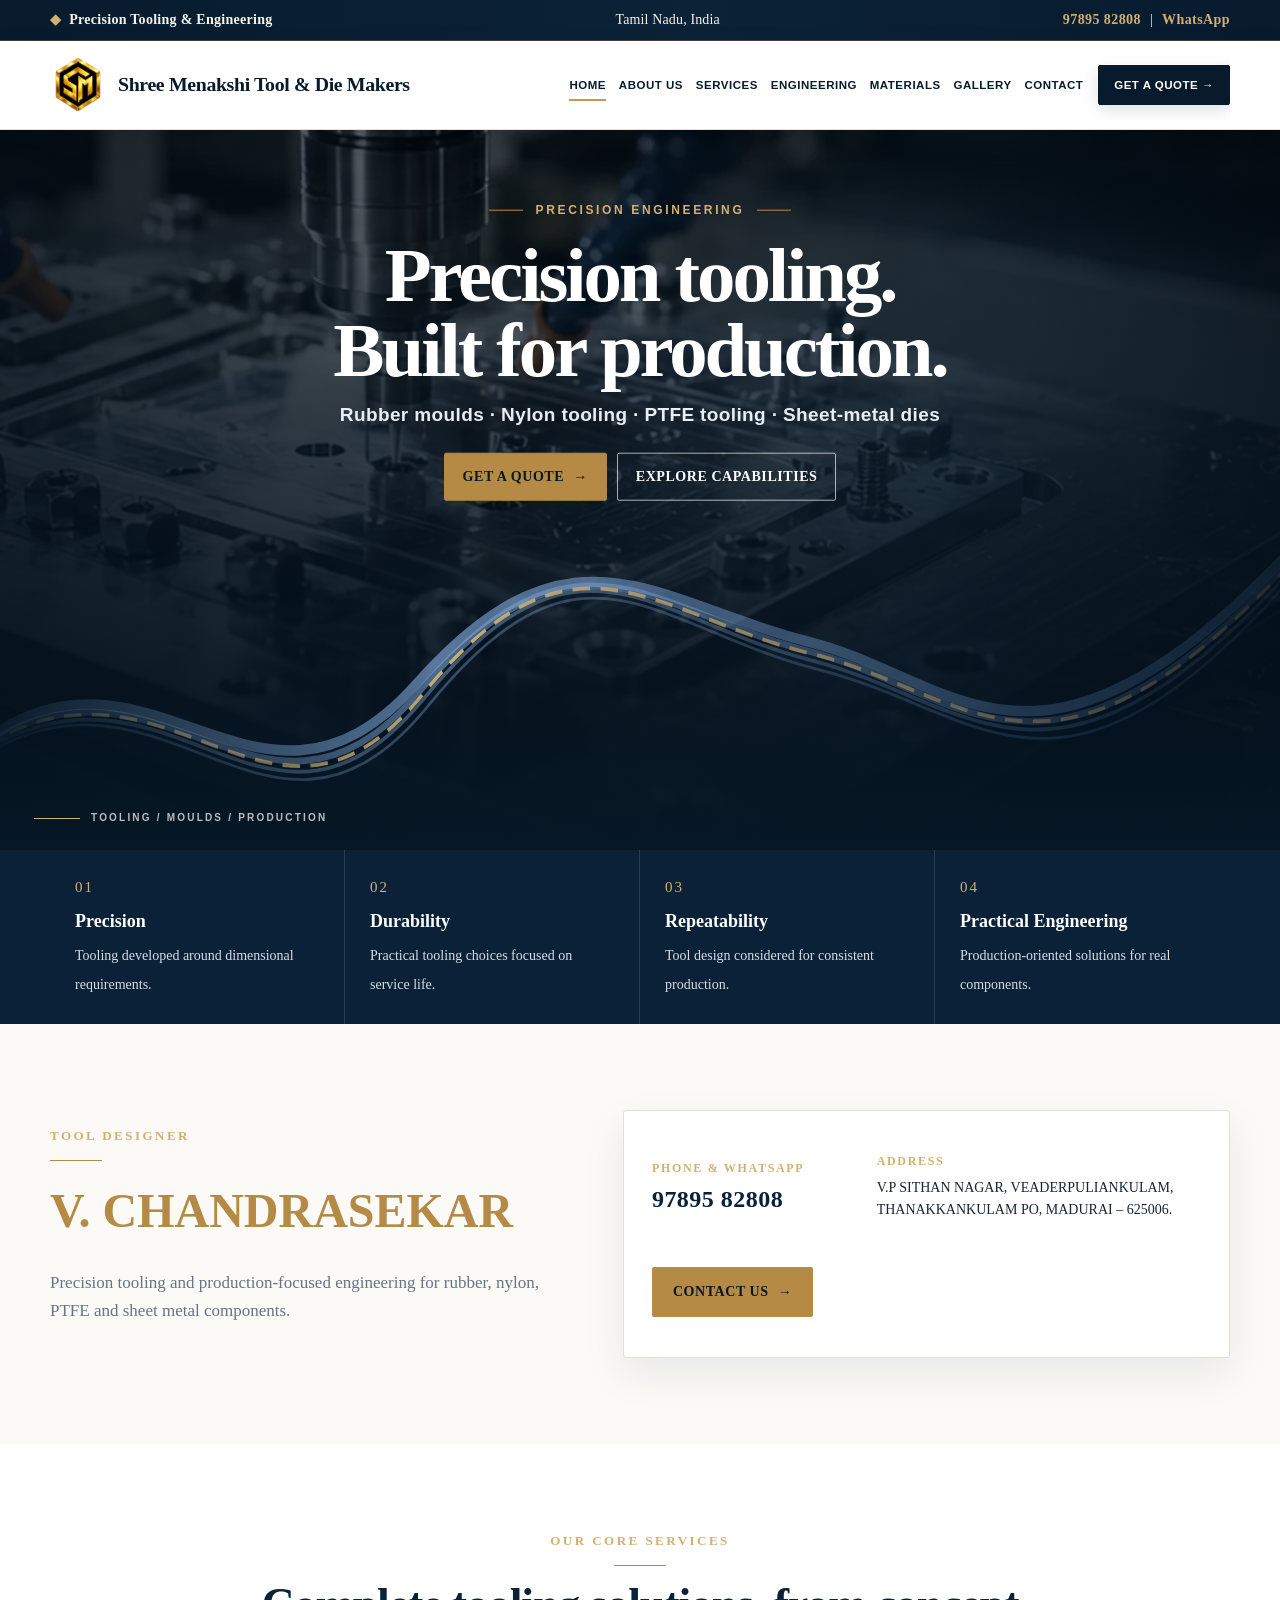
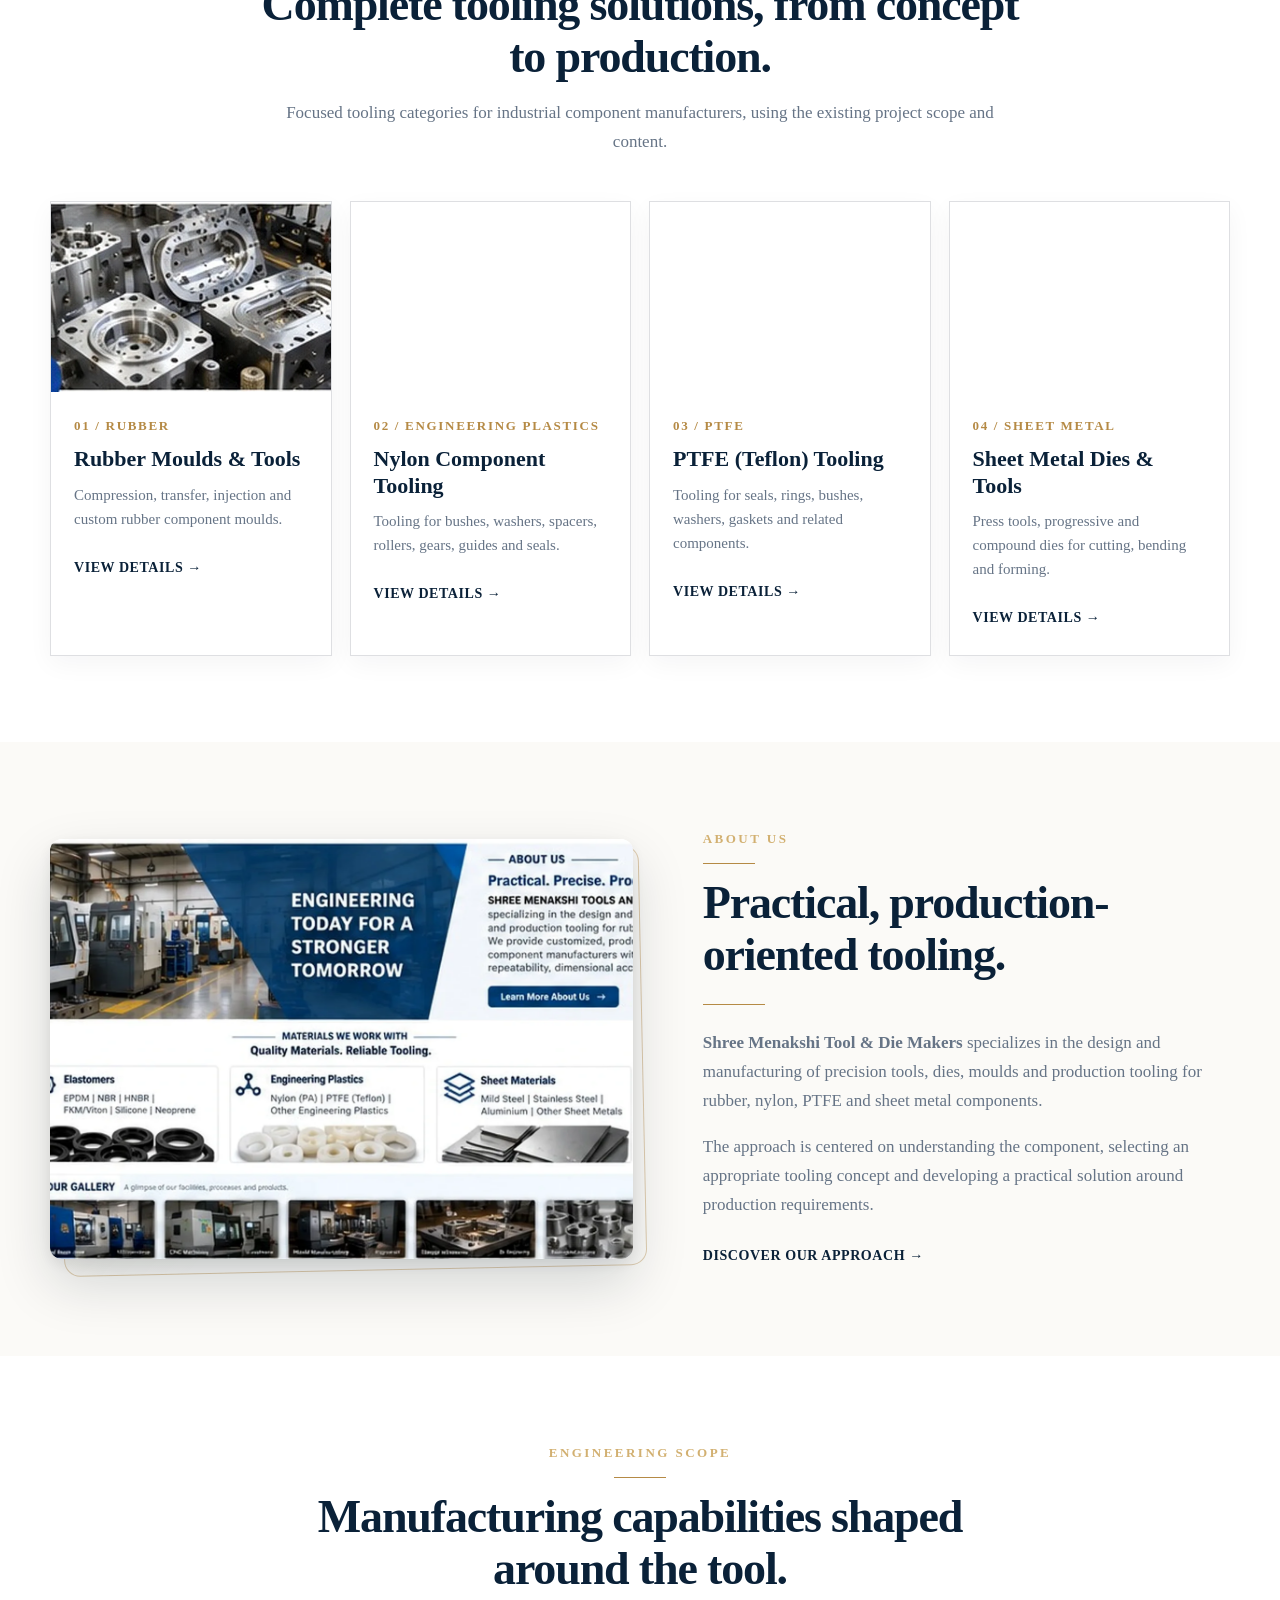
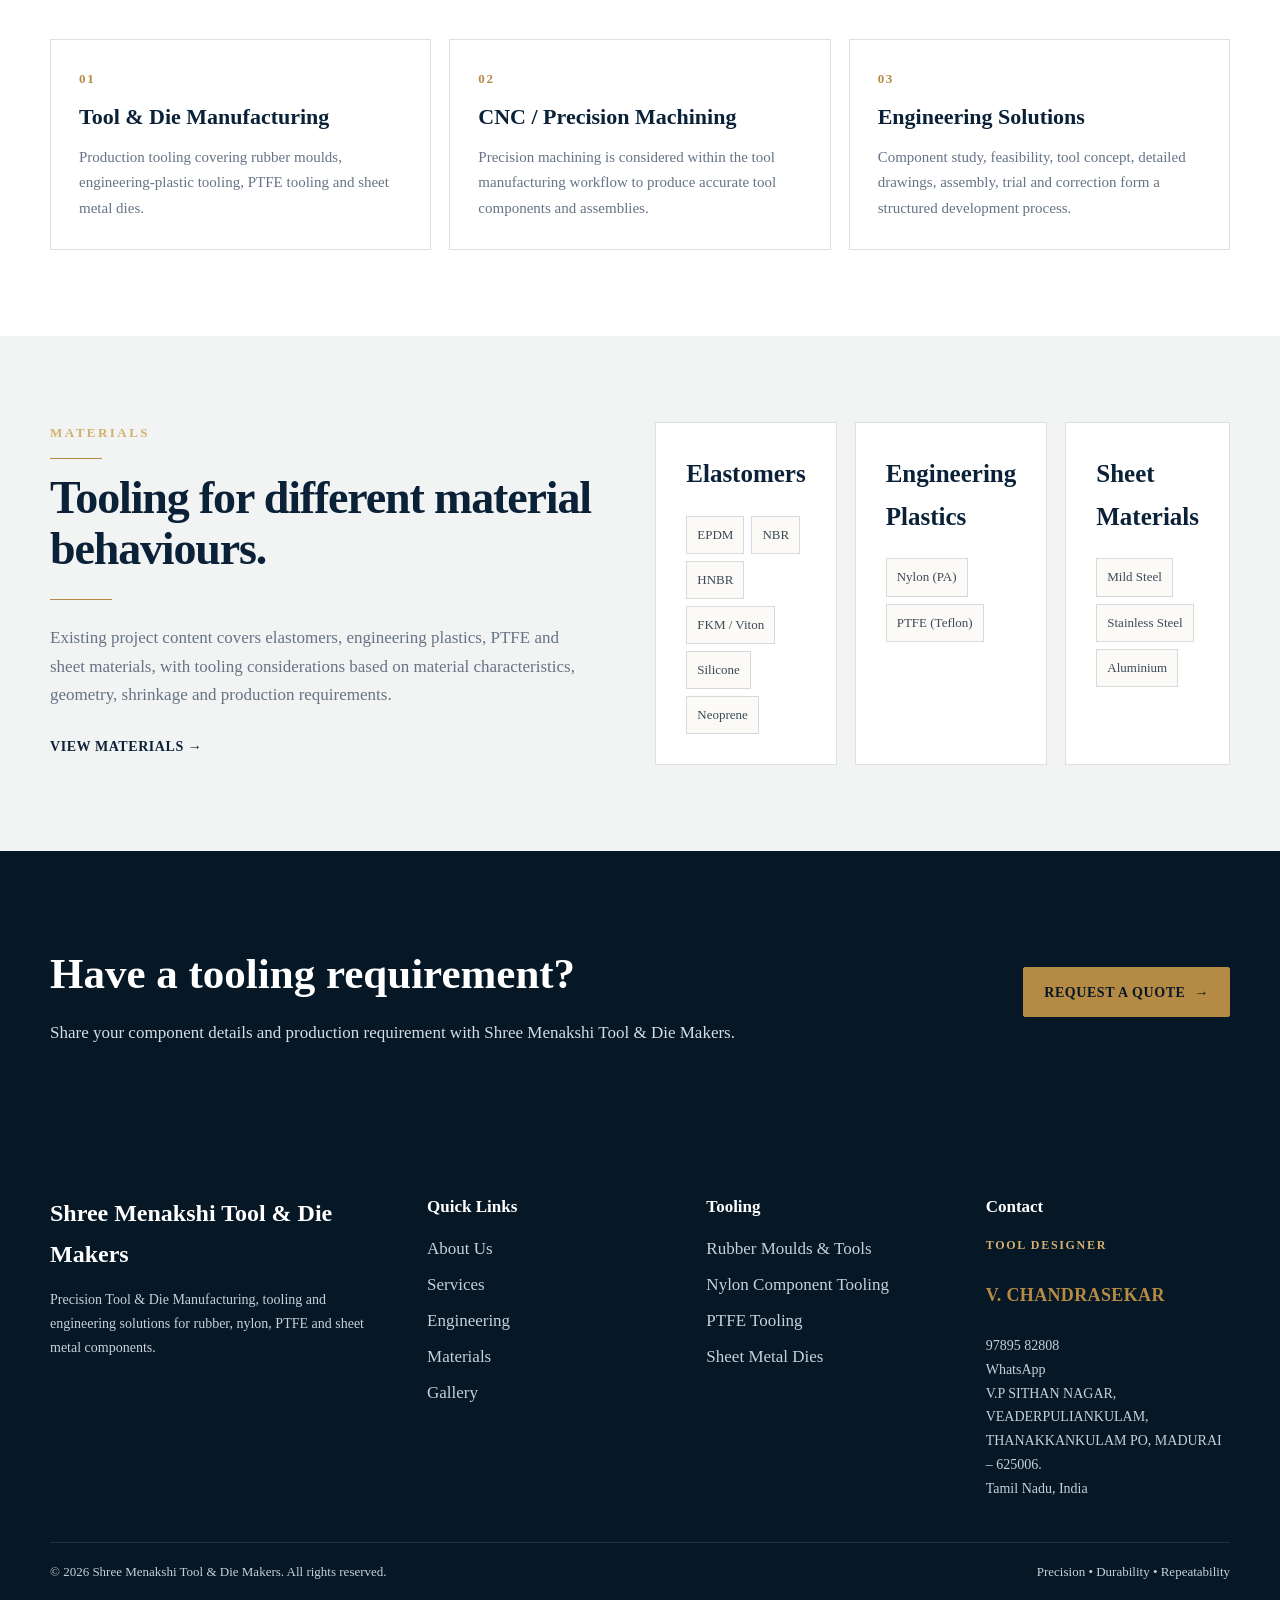
<file: public/index.html>
<!doctype html><html lang="en"><head><meta charset="utf-8"><meta name="viewport" content="width=device-width, initial-scale=1"><meta name="description" content="Shree Menakshi Tool &amp; Die Makers provides precision tool and die manufacturing, moulds, tooling and engineering solutions for rubber, nylon, PTFE and sheet metal components."><meta name="robots" content="index, follow, max-image-preview:large"><meta name="theme-color" content="#0a2138"><link rel="canonical" href="https://shreemeenakshitoolmakers.com/"><link rel="preload" as="image" href="assets/perf/hero-tooling-1920.webp" imagesrcset="assets/perf/hero-tooling-768.webp 768w, assets/perf/hero-tooling-1200.webp 1200w, assets/perf/hero-tooling-1600.webp 1600w, assets/perf/hero-tooling-1920.webp 1920w" imagesizes="100vw" type="image/webp" fetchpriority="high"><link rel="icon" href="favicon.svg" type="image/svg+xml"><link rel="manifest" href="site.webmanifest"><meta property="og:type" content="website"><meta property="og:site_name" content="Shree Menakshi Tool & Die Makers"><meta property="og:title" content="Shree Menakshi Tool &amp; Die Makers | Precision Tool &amp; Die Manufacturing"><meta property="og:description" content="Shree Menakshi Tool &amp; Die Makers provides precision tool and die manufacturing, moulds, tooling and engineering solutions for rubber, nylon, PTFE and sheet metal components."><meta property="og:url" content="https://shreemeenakshitoolmakers.com/"><meta property="og:image" content="https://shreemeenakshitoolmakers.com/assets/hd/hero-tooling.jpg"><meta name="twitter:card" content="summary_large_image"><meta name="twitter:title" content="Shree Menakshi Tool &amp; Die Makers | Precision Tool &amp; Die Manufacturing"><meta name="twitter:description" content="Shree Menakshi Tool &amp; Die Makers provides precision tool and die manufacturing, moulds, tooling and engineering solutions for rubber, nylon, PTFE and sheet metal components."><meta name="twitter:image" content="https://shreemeenakshitoolmakers.com/assets/hd/hero-tooling.jpg"><!-- Google Search Console: replace [GOOGLE_SEARCH_CONSOLE_VERIFICATION_CODE] with the real code when available. --><link rel="stylesheet" href="styles.css"><title>Shree Menakshi Tool &amp; Die Makers | Precision Tool &amp; Die Manufacturing</title><script type="application/ld+json">[{"@context":"https://schema.org","@type":"Organization","@id":"https://shreemeenakshitoolmakers.com/#organization","name":"Shree Menakshi Tool & Die Makers","url":"https://shreemeenakshitoolmakers.com/","logo":"https://shreemeenakshitoolmakers.com/favicon.svg"},{"@context":"https://schema.org","@type":"WebSite","@id":"https://shreemeenakshitoolmakers.com/#website","name":"Shree Menakshi Tool & Die Makers","url":"https://shreemeenakshitoolmakers.com/","publisher":{"@id":"https://shreemeenakshitoolmakers.com/#organization"}},{"@context":"https://schema.org","@type":"BreadcrumbList","itemListElement":[{"@type":"ListItem","position":1,"name":"Home","item":"https://shreemeenakshitoolmakers.com/"}]}]</script></head><body><a class="skip-link" href="#main-content">Skip to content</a><div class="topbar"><div class="container topbar-row"><span class="topbar-item"><span class="accent">◆</span> Precision Tooling &amp; Engineering</span><span class="topbar-item">Tamil Nadu, India</span><span class="topbar-item"><a class="topbar-contact" href="tel:+919789582808"><span class="accent">97895 82808</span></a> <span aria-hidden="true">|</span> <a class="topbar-contact" href="https://wa.me/919789582808"><span class="accent">WhatsApp</span></a></span></div></div><header class="site-header"><div class="container nav"><a class="brand" href="index.html" aria-label="Shree Menakshi Tool & Die Makers home"><span class="brand-mark"><img src="assets/brand/shree-menakshi-logo.webp" alt="Shree Menakshi Tool & Die Makers logo" width="58" height="58" decoding="async"></span><span class="brand-copy"><span class="brand-name">Shree Menakshi Tool &amp; Die Makers</span></span></a><nav class="menu" aria-label="Primary navigation"><a href="index.html" class="active" aria-current="page">Home</a><a href="about.html">About Us</a><a href="services.html">Services</a><a href="engineering.html">Engineering</a><a href="materials.html">Materials</a><a href="gallery.html">Gallery</a><a href="contact.html">Contact</a><a class="quote-link" href="contact.html">Get a Quote <span aria-hidden="true">→</span></a></nav><button class="menu-toggle" type="button" aria-expanded="false" aria-controls="mobile-menu" aria-label="Open navigation menu">☰</button></div><nav id="mobile-menu" class="mobile-menu" aria-label="Mobile navigation"><a href="index.html" class="active" aria-current="page">Home</a><a href="about.html">About Us</a><a href="services.html">Services</a><a href="engineering.html">Engineering</a><a href="materials.html">Materials</a><a href="gallery.html">Gallery</a><a href="contact.html">Contact</a><a class="quote-link" href="contact.html">Get a Quote <span aria-hidden="true">→</span></a></nav></header><main id="main-content"><section class="hero hero-motion" aria-labelledby="hero-title">
  <div class="hero-motion-bg" aria-hidden="true"></div>
  <div class="hero-ribbons" aria-hidden="true">
    <svg viewBox="0 0 1600 760" preserveAspectRatio="none" role="presentation">
      <defs>
        <linearGradient id="ribbonBlue" x1="0" x2="1"><stop offset="0%" stop-color="#7ea7d8" stop-opacity=".05"/><stop offset="35%" stop-color="#8fbaf0" stop-opacity=".65"/><stop offset="100%" stop-color="#5f8fc5" stop-opacity=".10"/></linearGradient>
        <linearGradient id="ribbonGold" x1="0" x2="1"><stop offset="0%" stop-color="#d2b071" stop-opacity="0"/><stop offset="35%" stop-color="#e6c783" stop-opacity=".95"/><stop offset="100%" stop-color="#b58a45" stop-opacity=".1"/></linearGradient>
      </defs>
      <g class="ribbon-pack">
        <path d="M-20 645 C 190 515, 325 770, 520 585 S 820 500, 1010 540 S 1300 735, 1640 420" fill="none" stroke="url(#ribbonBlue)" stroke-width="11"/>
        <path d="M-20 650 C 205 525, 330 785, 525 592 S 815 508, 1010 550 S 1310 745, 1640 430" fill="none" stroke="url(#ribbonBlue)" stroke-width="7" opacity=".85"/>
        <path d="M-20 655 C 220 535, 335 800, 530 600 S 810 516, 1015 560 S 1320 750, 1640 440" fill="none" stroke="url(#ribbonBlue)" stroke-width="4" opacity=".7"/>
        <path d="M-20 660 C 210 540, 340 810, 535 608 S 815 525, 1025 570 S 1330 758, 1640 448" fill="none" stroke="url(#ribbonBlue)" stroke-width="3" opacity=".6"/>
        <path class="ribbon-gold" d="M-20 650 C 220 530, 338 792, 528 596 S 815 512, 1015 553 S 1318 742, 1640 432" fill="none" stroke="url(#ribbonGold)" stroke-width="4"/>
      </g>
    </svg>
  </div>

  <div class="hero-core-copy">
    <div class="hero-core-mark">PRECISION ENGINEERING</div>
    <h1 id="hero-title"><span class="hero-word hero-word-a">Precision tooling.</span><span class="hero-word hero-word-b">Built for production.</span></h1>
    <p class="hero-core-lead">Rubber moulds · Nylon tooling · PTFE tooling · Sheet-metal dies</p>
    <div class="hero-core-actions">
      <a class="btn btn-primary" href="contact.html">Get a Quote <span aria-hidden="true">→</span></a>
      <a class="btn btn-outline" href="services.html">Explore Capabilities</a>
    </div>
  </div>

  <div class="hero-motion-cluster" aria-label="Core tooling capabilities">
    <article class="motion-card motion-card-1">
      <div class="motion-card-image"><img src="assets/perf/rubber-moulds-768.webp" alt="Rubber mould tooling" loading="eager" fetchpriority="high"></div>
      <div class="motion-card-copy"><span>01</span><strong>Rubber Moulds</strong></div>
    </article>
    <article class="motion-card motion-card-2">
      <div class="motion-card-image"><img src="assets/perf/nylon-tools-768.webp" alt="Nylon component tooling" loading="eager"></div>
      <div class="motion-card-copy"><span>02</span><strong>Nylon Tooling</strong></div>
    </article>
    <article class="motion-card motion-card-3">
      <div class="motion-card-image"><img src="assets/perf/ptfe-tools-768.webp" alt="PTFE tooling" loading="eager"></div>
      <div class="motion-card-copy"><span>03</span><strong>PTFE Tooling</strong></div>
    </article>
    <article class="motion-card motion-card-4">
      <div class="motion-card-image"><img src="assets/perf/sheet-metal-768.webp" alt="Sheet metal die tooling" loading="eager"></div>
      <div class="motion-card-copy"><span>04</span><strong>Sheet Metal Dies</strong></div>
    </article>
  </div>

  <div class="hero-stage-tag" aria-hidden="true"><span class="hero-stage-line"></span><span>TOOLING / MOULDS / PRODUCTION</span></div>
</section><section class="value-strip" aria-label="Core values"><div class="container value-grid"><div class="value-item"><div class="value-mark">01</div><strong>Precision</strong><span>Tooling developed around dimensional requirements.</span></div><div class="value-item"><div class="value-mark">02</div><strong>Durability</strong><span>Practical tooling choices focused on service life.</span></div><div class="value-item"><div class="value-mark">03</div><strong>Repeatability</strong><span>Tool design considered for consistent production.</span></div><div class="value-item"><div class="value-mark">04</div><strong>Practical Engineering</strong><span>Production-oriented solutions for real components.</span></div></div></section><section class="section contact-highlight" aria-labelledby="designer-contact-title">
<div class="container contact-highlight-grid">
<div class="contact-highlight-copy reveal"><div class="kicker">Tool Designer</div><h2 id="designer-contact-title"><span class="designer-highlight">V. CHANDRASEKAR</span></h2><p>Precision tooling and production-focused engineering for rubber, nylon, PTFE and sheet metal components.</p></div>
<div class="contact-highlight-card reveal"><div><span class="contact-card-label">Phone &amp; WhatsApp</span><a href="tel:+919789582808" class="contact-card-value">97895 82808</a></div><div><span class="contact-card-label">Address</span><span class="contact-card-address">V.P SITHAN NAGAR, VEADERPULIANKULAM, THANAKKANKULAM PO, MADURAI – 625006.</span></div><a class="btn btn-primary" href="contact.html">Contact Us <span aria-hidden="true">→</span></a></div>
</div></section><section class="section" aria-labelledby="services-title"><div class="container"><div class="section-heading center reveal"><div class="kicker">Our Core Services</div><h2 id="services-title">Complete tooling solutions, from concept to production.</h2><p>Focused tooling categories for industrial component manufacturers, using the existing project scope and content.</p></div><div class="service-grid"><article class="service-card reveal"><picture><source srcset="assets/perf/rubber-moulds-768.webp 768w, assets/perf/rubber-moulds-1200.webp 1200w, assets/perf/rubber-moulds-1600.webp 1600w" sizes="100vw" type="image/webp"><img src="assets/perf/rubber-moulds-1200.webp" alt="Rubber moulds and precision tooling" loading="lazy" decoding="async" width="1400" height="639" srcset="assets/perf/rubber-moulds-768.webp 768w, assets/perf/rubber-moulds-1200.webp 1200w, assets/perf/rubber-moulds-1600.webp 1600w" sizes="(max-width: 900px) 100vw, 50vw"></picture><div class="service-card-body"><div class="number">01 / RUBBER</div><h3>Rubber Moulds &amp; Tools</h3><p>Compression, transfer, injection and custom rubber component moulds.</p><a class="text-link" href="services.html#rubber">View Details →</a></div></article><article class="service-card reveal"><picture><source srcset="assets/perf/nylon-tools-768.webp 768w, assets/perf/nylon-tools-1200.webp 1200w, assets/perf/nylon-tools-1600.webp 1600w" sizes="100vw" type="image/webp"><img src="assets/perf/nylon-tools-1200.webp" alt="Nylon component tools and moulds" loading="lazy" decoding="async" width="1400" height="639" srcset="assets/perf/nylon-tools-768.webp 768w, assets/perf/nylon-tools-1200.webp 1200w, assets/perf/nylon-tools-1600.webp 1600w" sizes="(max-width: 900px) 100vw, 50vw"></picture><div class="service-card-body"><div class="number">02 / ENGINEERING PLASTICS</div><h3>Nylon Component Tooling</h3><p>Tooling for bushes, washers, spacers, rollers, gears, guides and seals.</p><a class="text-link" href="services.html#nylon">View Details →</a></div></article><article class="service-card reveal"><picture><source srcset="assets/perf/ptfe-tools-768.webp 768w, assets/perf/ptfe-tools-1200.webp 1200w, assets/perf/ptfe-tools-1600.webp 1600w" sizes="100vw" type="image/webp"><img src="assets/perf/ptfe-tools-1200.webp" alt="PTFE Teflon tools and moulds" loading="lazy" decoding="async" width="1400" height="641" srcset="assets/perf/ptfe-tools-768.webp 768w, assets/perf/ptfe-tools-1200.webp 1200w, assets/perf/ptfe-tools-1600.webp 1600w" sizes="(max-width: 900px) 100vw, 50vw"></picture><div class="service-card-body"><div class="number">03 / PTFE</div><h3>PTFE (Teflon) Tooling</h3><p>Tooling for seals, rings, bushes, washers, gaskets and related components.</p><a class="text-link" href="services.html#ptfe">View Details →</a></div></article><article class="service-card reveal"><picture><source srcset="assets/perf/sheet-metal-768.webp 768w, assets/perf/sheet-metal-1200.webp 1200w, assets/perf/sheet-metal-1600.webp 1600w" sizes="100vw" type="image/webp"><img src="assets/perf/sheet-metal-1200.webp" alt="Sheet metal dies and press tools" loading="lazy" decoding="async" width="1400" height="637" srcset="assets/perf/sheet-metal-768.webp 768w, assets/perf/sheet-metal-1200.webp 1200w, assets/perf/sheet-metal-1600.webp 1600w" sizes="(max-width: 900px) 100vw, 50vw"></picture><div class="service-card-body"><div class="number">04 / SHEET METAL</div><h3>Sheet Metal Dies &amp; Tools</h3><p>Press tools, progressive and compound dies for cutting, bending and forming.</p><a class="text-link" href="services.html#sheet">View Details →</a></div></article></div></div></section><section class="section section-paper" aria-labelledby="about-title"><div class="container intro-grid"><div class="reveal"><picture><source srcset="assets/perf/factory-768.webp 768w, assets/perf/factory-1200.webp 1200w, assets/perf/factory-1600.webp 1600w" sizes="100vw" type="image/webp"><img src="assets/perf/factory-1200.webp" alt="Industrial tool room and precision machining environment" loading="lazy" decoding="async" width="1800" height="1013" class="intro-image" srcset="assets/perf/factory-768.webp 768w, assets/perf/factory-1200.webp 1200w, assets/perf/factory-1600.webp 1600w" sizes="(max-width: 900px) 100vw, 50vw"></picture></div><div class="content-block reveal"><div class="kicker">About Us</div><h2 id="about-title">Practical, production-oriented tooling.</h2><div class="rule"></div><p><strong>Shree Menakshi Tool & Die Makers</strong> specializes in the design and manufacturing of precision tools, dies, moulds and production tooling for rubber, nylon, PTFE and sheet metal components.</p><p>The approach is centered on understanding the component, selecting an appropriate tooling concept and developing a practical solution around production requirements.</p><a class="text-link" href="about.html">Discover Our Approach →</a></div></div></section><section class="section" aria-labelledby="capabilities-title"><div class="container"><div class="section-heading center reveal"><div class="kicker">Engineering Scope</div><h2 id="capabilities-title">Manufacturing capabilities shaped around the tool.</h2></div><div class="capability-grid"><article class="capability-card reveal"><div class="number">01</div><h3>Tool &amp; Die Manufacturing</h3><p>Production tooling covering rubber moulds, engineering-plastic tooling, PTFE tooling and sheet metal dies.</p></article><article class="capability-card reveal"><div class="number">02</div><h3>CNC / Precision Machining</h3><p>Precision machining is considered within the tool manufacturing workflow to produce accurate tool components and assemblies.</p></article><article class="capability-card reveal"><div class="number">03</div><h3>Engineering Solutions</h3><p>Component study, feasibility, tool concept, detailed drawings, assembly, trial and correction form a structured development process.</p></article></div></div></section><section class="section section-steel" aria-labelledby="materials-title"><div class="container two-column"><div class="content-block reveal"><div class="kicker">Materials</div><h2 id="materials-title">Tooling for different material behaviours.</h2><div class="rule"></div><p>Existing project content covers elastomers, engineering plastics, PTFE and sheet materials, with tooling considerations based on material characteristics, geometry, shrinkage and production requirements.</p><a class="text-link" href="materials.html">View Materials →</a></div><div class="material-grid reveal"><div class="material-card"><h3>Elastomers</h3><div class="chips"><span class="chip">EPDM</span><span class="chip">NBR</span><span class="chip">HNBR</span><span class="chip">FKM / Viton</span><span class="chip">Silicone</span><span class="chip">Neoprene</span></div></div><div class="material-card"><h3>Engineering Plastics</h3><div class="chips"><span class="chip">Nylon (PA)</span><span class="chip">PTFE (Teflon)</span></div></div><div class="material-card"><h3>Sheet Materials</h3><div class="chips"><span class="chip">Mild Steel</span><span class="chip">Stainless Steel</span><span class="chip">Aluminium</span></div></div></div></div></section><section class="cta-band section" aria-labelledby="cta-title"><div class="container"><div><h2 id="cta-title">Have a tooling requirement?</h2><p>Share your component details and production requirement with Shree Menakshi Tool & Die Makers.</p></div><a class="btn btn-primary" href="contact.html">Request a Quote <span aria-hidden="true">→</span></a></div></section></main><footer class="site-footer"><div class="container footer-grid"><div><h2>Shree Menakshi Tool & Die Makers</h2><p>Precision Tool &amp; Die Manufacturing, tooling and engineering solutions for rubber, nylon, PTFE and sheet metal components.</p></div><div><h3>Quick Links</h3><div class="footer-links"><a href="about.html">About Us</a><a href="services.html">Services</a><a href="engineering.html">Engineering</a><a href="materials.html">Materials</a><a href="gallery.html">Gallery</a></div></div><div><h3>Tooling</h3><div class="footer-links"><a href="services.html#rubber">Rubber Moulds &amp; Tools</a><a href="services.html#nylon">Nylon Component Tooling</a><a href="services.html#ptfe">PTFE Tooling</a><a href="services.html#sheet">Sheet Metal Dies</a></div></div><div id="contact-details"><h3>Contact</h3><p><strong class="footer-label">Tool Designer</strong><br><strong class="designer-name">V. CHANDRASEKAR</strong><br><br><a href="tel:+919789582808">97895 82808</a><br><a href="https://wa.me/919789582808">WhatsApp</a><br>V.P SITHAN NAGAR, VEADERPULIANKULAM, THANAKKANKULAM PO, MADURAI – 625006.<br>Tamil Nadu, India</p></div></div><div class="container footer-bottom"><span>© <span data-year></span> Shree Menakshi Tool & Die Makers. All rights reserved.</span><span>Precision • Durability • Repeatability</span></div></footer><script src="script.js" defer></script></body></html>
</file>
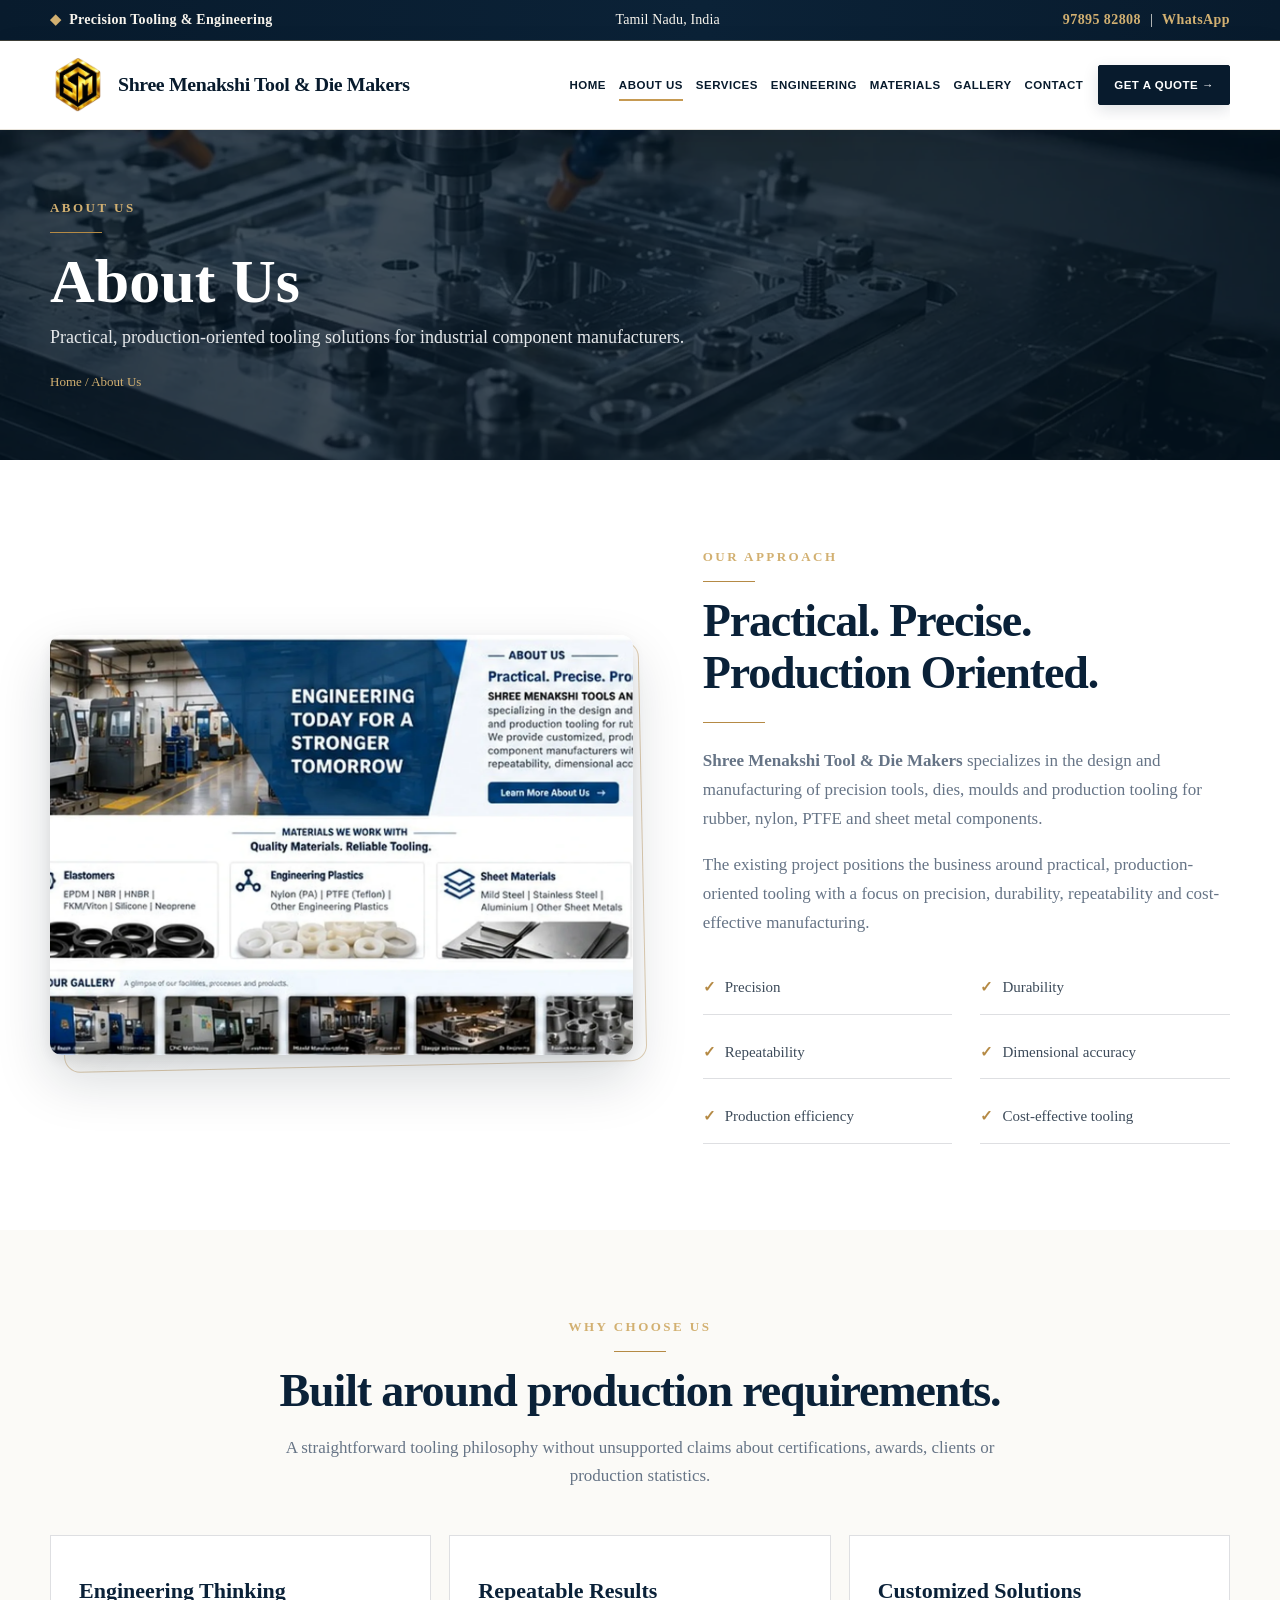
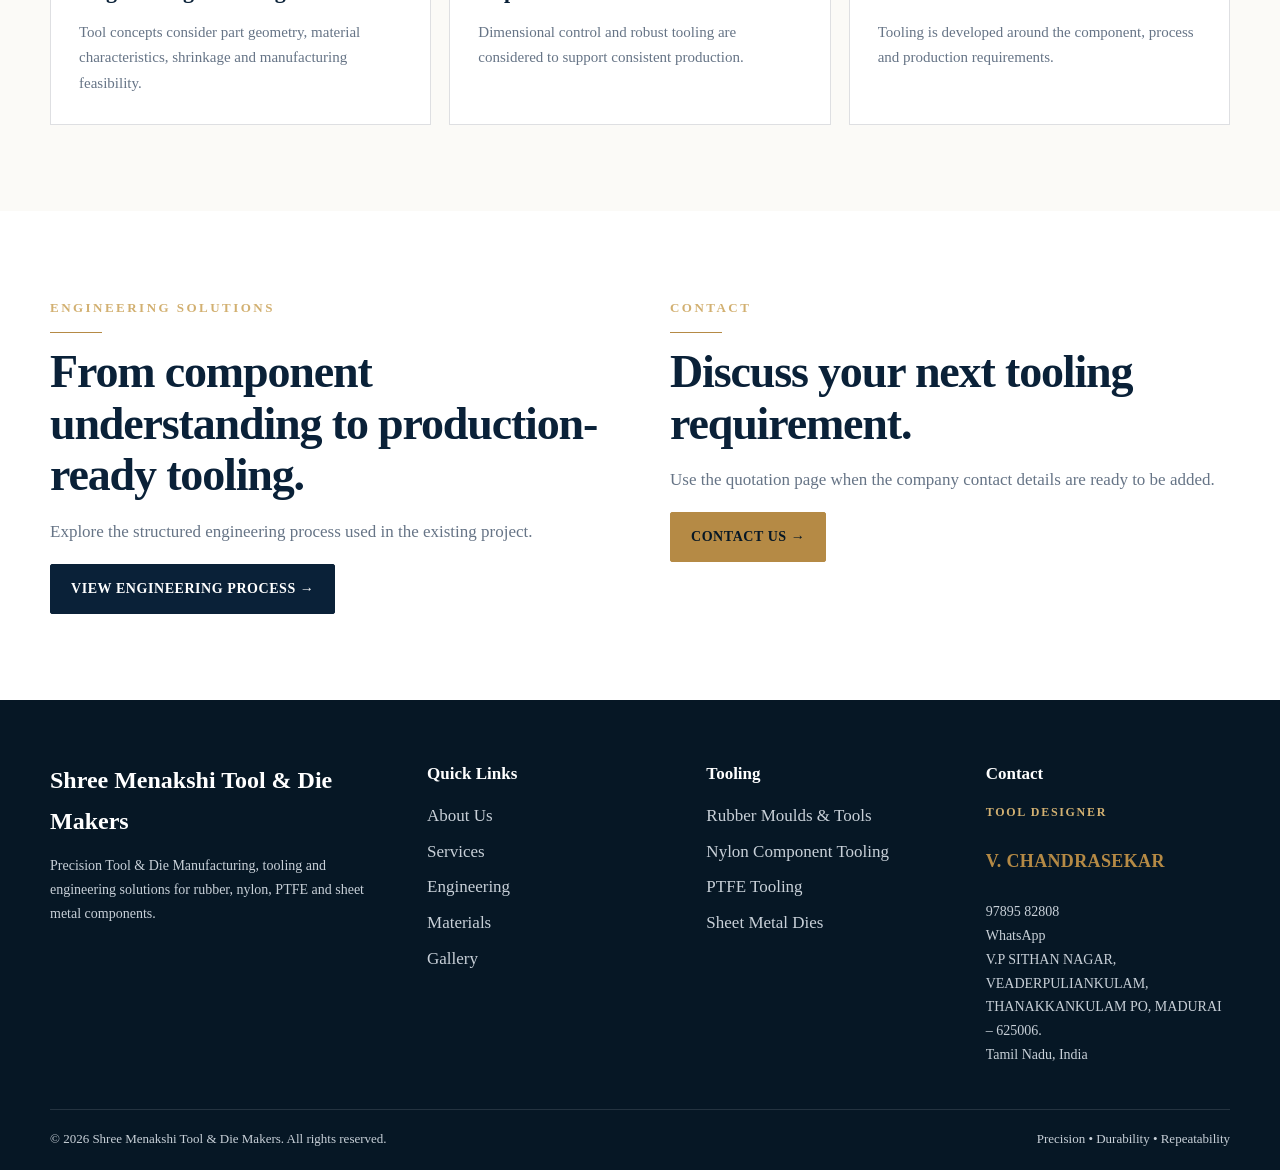
<file: public/about.html>
<!doctype html><html lang="en"><head><meta charset="utf-8"><meta name="viewport" content="width=device-width, initial-scale=1"><meta name="description" content="Learn about Shree Menakshi Tool &amp; Die Makers and its practical, production-oriented approach to precision tooling and industrial engineering."><meta name="robots" content="index, follow, max-image-preview:large"><meta name="theme-color" content="#0a2138"><link rel="canonical" href="https://shreemeenakshitoolmakers.com/about.html"><link rel="preload" as="image" href="assets/perf/factory-1600.webp" imagesrcset="assets/perf/factory-768.webp 768w, assets/perf/factory-1200.webp 1200w, assets/perf/factory-1600.webp 1600w" imagesizes="100vw" type="image/webp" fetchpriority="high"><link rel="icon" href="favicon.svg" type="image/svg+xml"><link rel="manifest" href="site.webmanifest"><meta property="og:type" content="website"><meta property="og:site_name" content="Shree Menakshi Tool & Die Makers"><meta property="og:title" content="About Us | Shree Menakshi Tool &amp; Die Makers"><meta property="og:description" content="Learn about Shree Menakshi Tool &amp; Die Makers and its practical, production-oriented approach to precision tooling and industrial engineering."><meta property="og:url" content="https://shreemeenakshitoolmakers.com/about.html"><meta property="og:image" content="https://shreemeenakshitoolmakers.com/assets/hd/hero-tooling.jpg"><meta name="twitter:card" content="summary_large_image"><meta name="twitter:title" content="About Us | Shree Menakshi Tool &amp; Die Makers"><meta name="twitter:description" content="Learn about Shree Menakshi Tool &amp; Die Makers and its practical, production-oriented approach to precision tooling and industrial engineering."><meta name="twitter:image" content="https://shreemeenakshitoolmakers.com/assets/hd/hero-tooling.jpg"><!-- Google Search Console: replace [GOOGLE_SEARCH_CONSOLE_VERIFICATION_CODE] with the real code when available. --><link rel="stylesheet" href="styles.css"><title>About Us | Shree Menakshi Tool &amp; Die Makers</title><script type="application/ld+json">[{"@context":"https://schema.org","@type":"Organization","@id":"https://shreemeenakshitoolmakers.com/#organization","name":"Shree Menakshi Tool & Die Makers","url":"https://shreemeenakshitoolmakers.com/","logo":"https://shreemeenakshitoolmakers.com/favicon.svg"},{"@context":"https://schema.org","@type":"WebSite","@id":"https://shreemeenakshitoolmakers.com/#website","name":"Shree Menakshi Tool & Die Makers","url":"https://shreemeenakshitoolmakers.com/","publisher":{"@id":"https://shreemeenakshitoolmakers.com/#organization"}},{"@context":"https://schema.org","@type":"BreadcrumbList","itemListElement":[{"@type":"ListItem","position":1,"name":"Home","item":"https://shreemeenakshitoolmakers.com/"},{"@type":"ListItem","position":2,"name":"About Us","item":"https://shreemeenakshitoolmakers.com/about.html"}]}]</script></head><body><a class="skip-link" href="#main-content">Skip to content</a><div class="topbar"><div class="container topbar-row"><span class="topbar-item"><span class="accent">◆</span> Precision Tooling &amp; Engineering</span><span class="topbar-item">Tamil Nadu, India</span><span class="topbar-item"><a class="topbar-contact" href="tel:+919789582808"><span class="accent">97895 82808</span></a> <span aria-hidden="true">|</span> <a class="topbar-contact" href="https://wa.me/919789582808"><span class="accent">WhatsApp</span></a></span></div></div><header class="site-header"><div class="container nav"><a class="brand" href="index.html" aria-label="Shree Menakshi Tool & Die Makers home"><span class="brand-mark"><img src="assets/brand/shree-menakshi-logo.webp" alt="Shree Menakshi Tool & Die Makers logo" width="58" height="58" decoding="async"></span><span class="brand-copy"><span class="brand-name">Shree Menakshi Tool &amp; Die Makers</span></span></a><nav class="menu" aria-label="Primary navigation"><a href="index.html">Home</a><a href="about.html" class="active" aria-current="page">About Us</a><a href="services.html">Services</a><a href="engineering.html">Engineering</a><a href="materials.html">Materials</a><a href="gallery.html">Gallery</a><a href="contact.html">Contact</a><a class="quote-link" href="contact.html">Get a Quote <span aria-hidden="true">→</span></a></nav><button class="menu-toggle" type="button" aria-expanded="false" aria-controls="mobile-menu" aria-label="Open navigation menu">☰</button></div><nav id="mobile-menu" class="mobile-menu" aria-label="Mobile navigation"><a href="index.html">Home</a><a href="about.html" class="active" aria-current="page">About Us</a><a href="services.html">Services</a><a href="engineering.html">Engineering</a><a href="materials.html">Materials</a><a href="gallery.html">Gallery</a><a href="contact.html">Contact</a><a class="quote-link" href="contact.html">Get a Quote <span aria-hidden="true">→</span></a></nav></header><main id="main-content"><section class="page-hero page-hero" aria-labelledby="page-title"><div class="container"><div class="eyebrow">About Us</div><h1 id="page-title">About Us</h1><p>Practical, production-oriented tooling solutions for industrial component manufacturers.</p><div class="breadcrumbs"><a href="index.html">Home</a> <span aria-hidden="true">/</span> About Us</div></div></section><section class="section" aria-labelledby="about-main-title"><div class="container intro-grid"><div class="reveal"><picture><source srcset="assets/perf/factory-768.webp 768w, assets/perf/factory-1200.webp 1200w, assets/perf/factory-1600.webp 1600w" sizes="100vw" type="image/webp"><img src="assets/perf/factory-1200.webp" alt="Industrial tool room and precision machining environment" loading="lazy" decoding="async" width="1800" height="1013" class="intro-image" srcset="assets/perf/factory-768.webp 768w, assets/perf/factory-1200.webp 1200w, assets/perf/factory-1600.webp 1600w" sizes="(max-width: 900px) 100vw, 50vw"></picture></div><div class="content-block reveal"><div class="kicker">Our Approach</div><h2 id="about-main-title">Practical. Precise. Production Oriented.</h2><div class="rule"></div><p><strong>Shree Menakshi Tool & Die Makers</strong> specializes in the design and manufacturing of precision tools, dies, moulds and production tooling for rubber, nylon, PTFE and sheet metal components.</p><p>The existing project positions the business around practical, production-oriented tooling with a focus on precision, durability, repeatability and cost-effective manufacturing.</p><div class="check-grid"><div class="check">Precision</div><div class="check">Durability</div><div class="check">Repeatability</div><div class="check">Dimensional accuracy</div><div class="check">Production efficiency</div><div class="check">Cost-effective tooling</div></div></div></div></section><section class="section section-paper" aria-labelledby="why-title"><div class="container"><div class="section-heading center reveal"><div class="kicker">Why Choose Us</div><h2 id="why-title">Built around production requirements.</h2><p>A straightforward tooling philosophy without unsupported claims about certifications, awards, clients or production statistics.</p></div><div class="capability-grid"><article class="capability-card reveal"><h3>Engineering Thinking</h3><p>Tool concepts consider part geometry, material characteristics, shrinkage and manufacturing feasibility.</p></article><article class="capability-card reveal"><h3>Repeatable Results</h3><p>Dimensional control and robust tooling are considered to support consistent production.</p></article><article class="capability-card reveal"><h3>Customized Solutions</h3><p>Tooling is developed around the component, process and production requirements.</p></article></div></div></section><section class="section"><div class="container two-column"><div class="content-block reveal"><div class="kicker">Engineering Solutions</div><h2>From component understanding to production-ready tooling.</h2><p>Explore the structured engineering process used in the existing project.</p><a class="btn btn-dark" href="engineering.html">View Engineering Process →</a></div><div class="content-block reveal"><div class="kicker">Contact</div><h2>Discuss your next tooling requirement.</h2><p>Use the quotation page when the company contact details are ready to be added.</p><a class="btn btn-primary" href="contact.html">Contact Us →</a></div></div></section></main><footer class="site-footer"><div class="container footer-grid"><div><h2>Shree Menakshi Tool & Die Makers</h2><p>Precision Tool &amp; Die Manufacturing, tooling and engineering solutions for rubber, nylon, PTFE and sheet metal components.</p></div><div><h3>Quick Links</h3><div class="footer-links"><a href="about.html">About Us</a><a href="services.html">Services</a><a href="engineering.html">Engineering</a><a href="materials.html">Materials</a><a href="gallery.html">Gallery</a></div></div><div><h3>Tooling</h3><div class="footer-links"><a href="services.html#rubber">Rubber Moulds &amp; Tools</a><a href="services.html#nylon">Nylon Component Tooling</a><a href="services.html#ptfe">PTFE Tooling</a><a href="services.html#sheet">Sheet Metal Dies</a></div></div><div id="contact-details"><h3>Contact</h3><p><strong class="footer-label">Tool Designer</strong><br><strong class="designer-name">V. CHANDRASEKAR</strong><br><br><a href="tel:+919789582808">97895 82808</a><br><a href="https://wa.me/919789582808">WhatsApp</a><br>V.P SITHAN NAGAR, VEADERPULIANKULAM, THANAKKANKULAM PO, MADURAI – 625006.<br>Tamil Nadu, India</p></div></div><div class="container footer-bottom"><span>© <span data-year></span> Shree Menakshi Tool & Die Makers. All rights reserved.</span><span>Precision • Durability • Repeatability</span></div></footer><script src="script.js" defer></script></body></html>
</file>
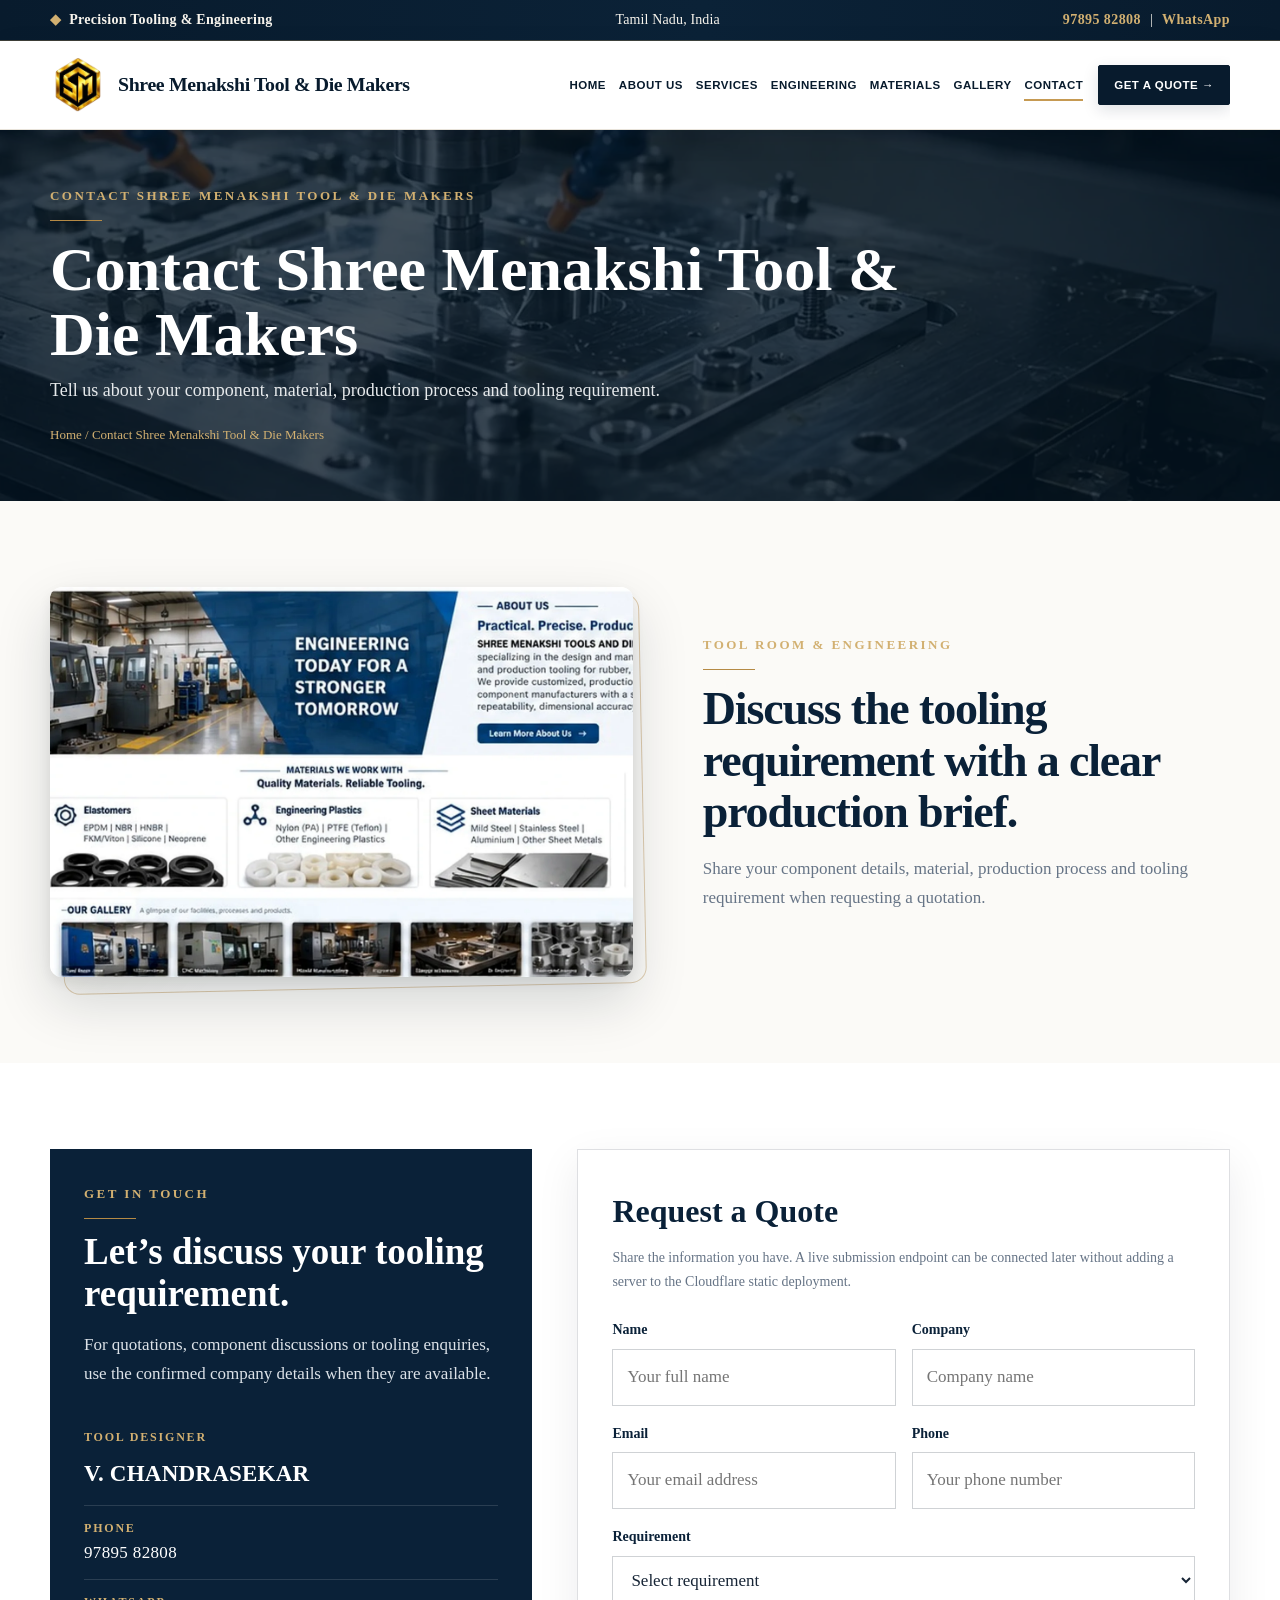
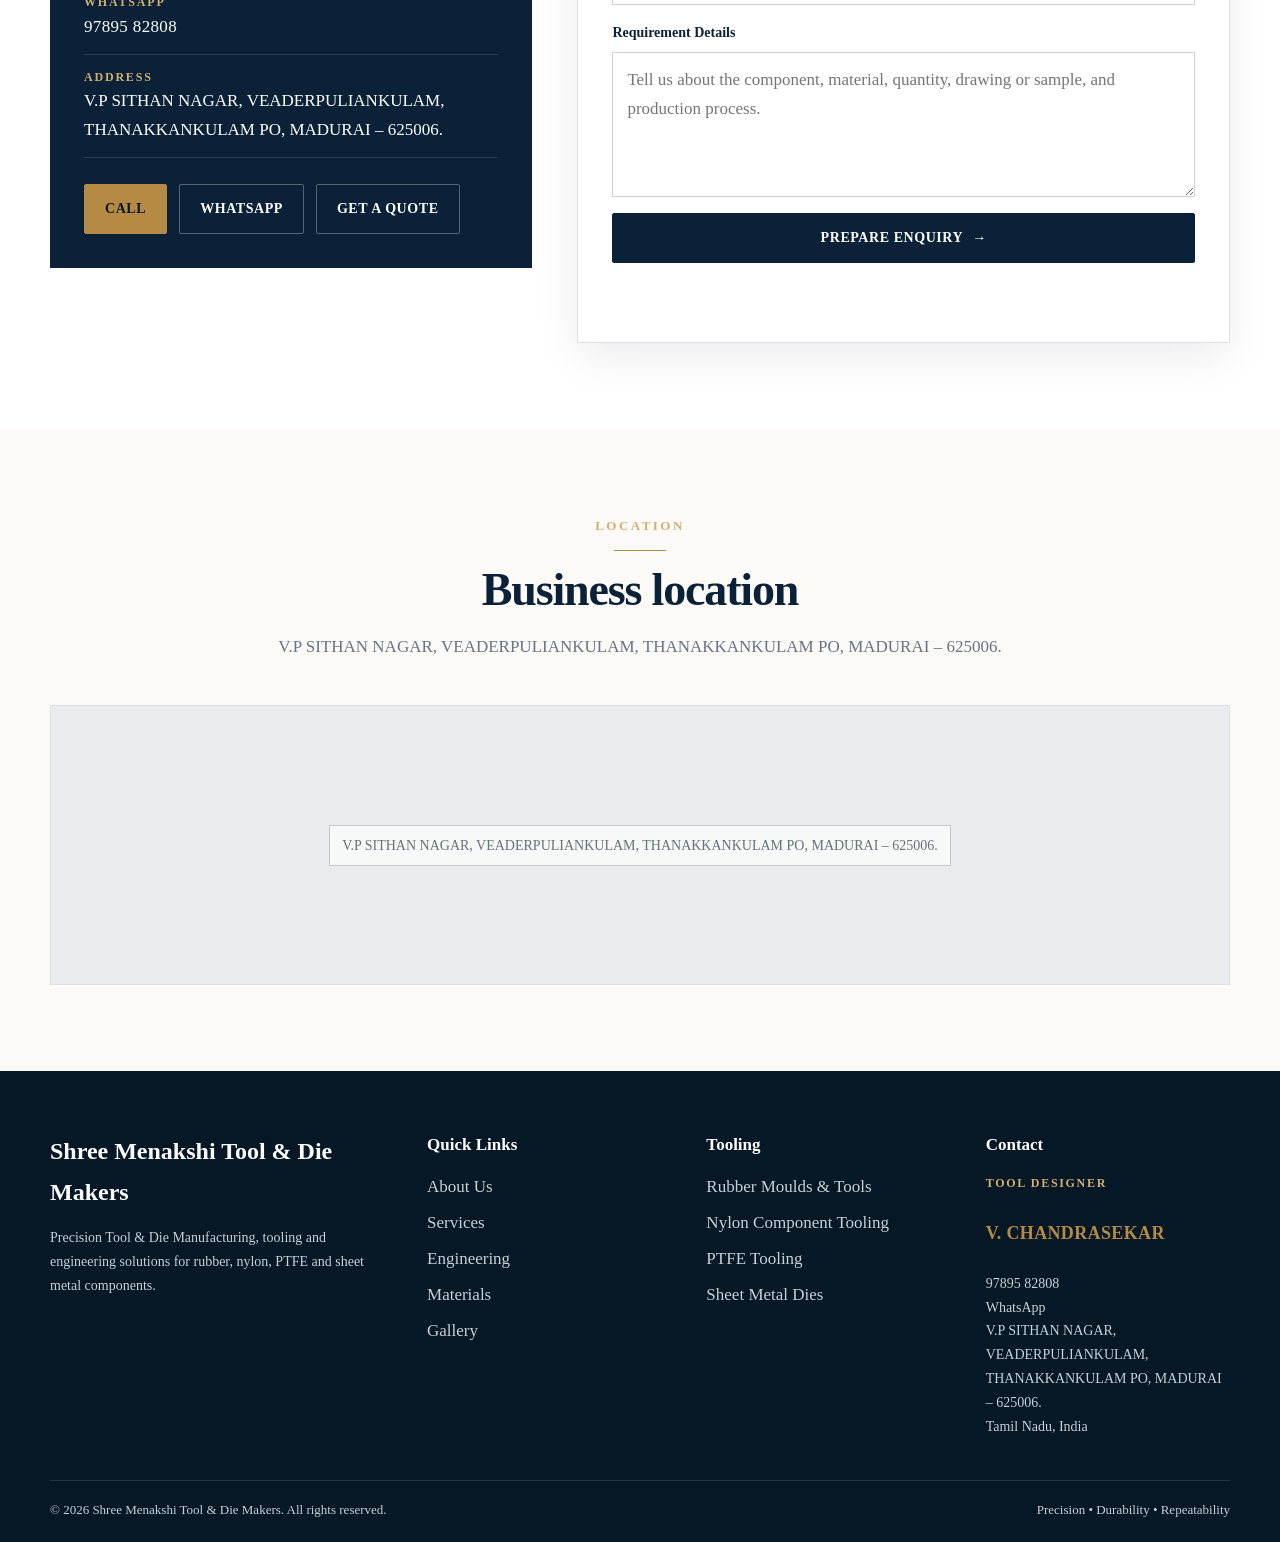
<file: public/contact.html>
<!doctype html><html lang="en"><head><meta charset="utf-8"><meta name="viewport" content="width=device-width, initial-scale=1"><meta name="description" content="Contact Shree Menakshi Tool &amp; Die Makers for tooling enquiries, component discussions and quotation requests."><meta name="robots" content="index, follow, max-image-preview:large"><meta name="theme-color" content="#0a2138"><link rel="canonical" href="https://shreemeenakshitoolmakers.com/contact.html"><link rel="preload" as="image" href="assets/perf/hero-tooling-1920.webp" imagesrcset="assets/perf/hero-tooling-768.webp 768w, assets/perf/hero-tooling-1200.webp 1200w, assets/perf/hero-tooling-1600.webp 1600w, assets/perf/hero-tooling-1920.webp 1920w" imagesizes="100vw" type="image/webp"><link rel="icon" href="favicon.svg" type="image/svg+xml"><link rel="manifest" href="site.webmanifest"><meta property="og:type" content="website"><meta property="og:site_name" content="Shree Menakshi Tool & Die Makers"><meta property="og:title" content="Contact Us | Shree Menakshi Tool &amp; Die Makers"><meta property="og:description" content="Contact Shree Menakshi Tool &amp; Die Makers for tooling enquiries, component discussions and quotation requests."><meta property="og:url" content="https://shreemeenakshitoolmakers.com/contact.html"><meta property="og:image" content="https://shreemeenakshitoolmakers.com/assets/hd/hero-tooling.jpg"><meta name="twitter:card" content="summary_large_image"><meta name="twitter:title" content="Contact Us | Shree Menakshi Tool &amp; Die Makers"><meta name="twitter:description" content="Contact Shree Menakshi Tool &amp; Die Makers for tooling enquiries, component discussions and quotation requests."><meta name="twitter:image" content="https://shreemeenakshitoolmakers.com/assets/hd/hero-tooling.jpg"><!-- Google Search Console: replace [GOOGLE_SEARCH_CONSOLE_VERIFICATION_CODE] with the real code when available. --><link rel="stylesheet" href="styles.css"><title>Contact Us | Shree Menakshi Tool &amp; Die Makers</title><script type="application/ld+json">[{"@context":"https://schema.org","@type":"Organization","@id":"https://shreemeenakshitoolmakers.com/#organization","name":"Shree Menakshi Tool & Die Makers","url":"https://shreemeenakshitoolmakers.com/","logo":"https://shreemeenakshitoolmakers.com/favicon.svg"},{"@context":"https://schema.org","@type":"WebSite","@id":"https://shreemeenakshitoolmakers.com/#website","name":"Shree Menakshi Tool & Die Makers","url":"https://shreemeenakshitoolmakers.com/","publisher":{"@id":"https://shreemeenakshitoolmakers.com/#organization"}},{"@context":"https://schema.org","@type":"BreadcrumbList","itemListElement":[{"@type":"ListItem","position":1,"name":"Home","item":"https://shreemeenakshitoolmakers.com/"},{"@type":"ListItem","position":2,"name":"Contact Us","item":"https://shreemeenakshitoolmakers.com/contact.html"}]}]</script></head><body><a class="skip-link" href="#main-content">Skip to content</a><div class="topbar"><div class="container topbar-row"><span class="topbar-item"><span class="accent">◆</span> Precision Tooling &amp; Engineering</span><span class="topbar-item">Tamil Nadu, India</span><span class="topbar-item"><a class="topbar-contact" href="tel:+919789582808"><span class="accent">97895 82808</span></a> <span aria-hidden="true">|</span> <a class="topbar-contact" href="https://wa.me/919789582808"><span class="accent">WhatsApp</span></a></span></div></div><header class="site-header"><div class="container nav"><a class="brand" href="index.html" aria-label="Shree Menakshi Tool & Die Makers home"><span class="brand-mark"><img src="assets/brand/shree-menakshi-logo.webp" alt="Shree Menakshi Tool & Die Makers logo" width="58" height="58" decoding="async"></span><span class="brand-copy"><span class="brand-name">Shree Menakshi Tool &amp; Die Makers</span></span></a><nav class="menu" aria-label="Primary navigation"><a href="index.html">Home</a><a href="about.html">About Us</a><a href="services.html">Services</a><a href="engineering.html">Engineering</a><a href="materials.html">Materials</a><a href="gallery.html">Gallery</a><a href="contact.html" class="active" aria-current="page">Contact</a><a class="quote-link" href="contact.html">Get a Quote <span aria-hidden="true">→</span></a></nav><button class="menu-toggle" type="button" aria-expanded="false" aria-controls="mobile-menu" aria-label="Open navigation menu">☰</button></div><nav id="mobile-menu" class="mobile-menu" aria-label="Mobile navigation"><a href="index.html">Home</a><a href="about.html">About Us</a><a href="services.html">Services</a><a href="engineering.html">Engineering</a><a href="materials.html">Materials</a><a href="gallery.html">Gallery</a><a href="contact.html" class="active" aria-current="page">Contact</a><a class="quote-link" href="contact.html">Get a Quote <span aria-hidden="true">→</span></a></nav></header><main id="main-content"><section class="page-hero page-hero" aria-labelledby="page-title"><div class="container"><div class="eyebrow">Contact Shree Menakshi Tool &amp; Die Makers</div><h1 id="page-title">Contact Shree Menakshi Tool &amp; Die Makers</h1><p>Tell us about your component, material, production process and tooling requirement.</p><div class="breadcrumbs"><a href="index.html">Home</a> <span aria-hidden="true">/</span> Contact Shree Menakshi Tool &amp; Die Makers</div></div></section><section class="section section-paper" aria-labelledby="contact-visual-title"><div class="container page-feature-grid"><div class="reveal"><picture><source media="(min-width: 1200px)" srcset="assets/perf/factory-1200.webp 1200w, assets/perf/factory-1600.webp 1600w" sizes="100vw"><img class="page-feature-image" src="assets/perf/factory-1200.webp" alt="Industrial tool room and precision machining environment" loading="lazy" decoding="async" width="1800" height="1013" srcset="assets/perf/factory-768.webp 768w, assets/perf/factory-1200.webp 1200w, assets/perf/factory-1600.webp 1600w" sizes="(max-width: 900px) 100vw, 50vw"></picture></div><div class="content-block reveal"><div class="kicker">Tool Room &amp; Engineering</div><h2 id="contact-visual-title">Discuss the tooling requirement with a clear production brief.</h2><p>Share your component details, material, production process and tooling requirement when requesting a quotation.</p></div></div></section><section class="section" aria-labelledby="contact-title"><div class="container contact-grid"><aside class="contact-card reveal"><div class="kicker">Get In Touch</div><h2 id="contact-title">Let’s discuss your tooling requirement.</h2><p>For quotations, component discussions or tooling enquiries, use the confirmed company details when they are available.</p><ul class="contact-details"><li><strong class="highlight-label">Tool Designer</strong><span class="designer-highlight">V. CHANDRASEKAR</span></li><li><strong>Phone</strong><a href="tel:+919789582808">97895 82808</a></li><li><strong>WhatsApp</strong><a href="https://wa.me/919789582808">97895 82808</a></li><li><strong>Address</strong><span>V.P SITHAN NAGAR, VEADERPULIANKULAM, THANAKKANKULAM PO, MADURAI – 625006.</span></li></ul><div class="actions"><a class="btn btn-primary" href="#contact-details" data-placeholder-action>Call</a><a class="btn btn-outline" href="#contact-details" data-placeholder-action>WhatsApp</a><a class="btn btn-outline" href="#quote-form">Get a Quote</a></div></aside><div id="quote-form" class="form-card reveal"><h2>Request a Quote</h2><p class="form-note">Share the information you have. A live submission endpoint can be connected later without adding a server to the Cloudflare static deployment.</p><form data-quote-form><div class="form-grid"><div class="field"><label for="name">Name</label><input id="name" name="name" autocomplete="name" required placeholder="Your full name"></div><div class="field"><label for="company">Company</label><input id="company" name="company" autocomplete="organization" placeholder="Company name"></div><div class="field"><label for="email">Email</label><input id="email" name="email" type="email" autocomplete="email" required placeholder="Your email address"></div><div class="field"><label for="phone">Phone</label><input id="phone" name="phone" autocomplete="tel" placeholder="Your phone number"></div><div class="field full"><label for="requirement">Requirement</label><select id="requirement" name="requirement"><option value="">Select requirement</option><option>Rubber Moulds &amp; Tools</option><option>Nylon Component Tooling</option><option>PTFE / Teflon Tooling</option><option>Sheet Metal Dies &amp; Tools</option><option>CNC / Precision Machining</option><option>Engineering / Tool Design</option></select></div><div class="field full"><label for="details">Requirement Details</label><textarea id="details" name="details" placeholder="Tell us about the component, material, quantity, drawing or sample, and production process."></textarea></div><div class="field full"><button class="btn btn-dark" type="submit">Prepare Enquiry <span aria-hidden="true">→</span></button><p class="form-status" data-form-status aria-live="polite"></p></div></div></form></div></div></section><section id="map" class="section section-paper"><div class="container"><div class="section-heading center reveal"><div class="kicker">Location</div><h2>Business location</h2><p>V.P SITHAN NAGAR, VEADERPULIANKULAM, THANAKKANKULAM PO, MADURAI – 625006.</p></div><div class="map-placeholder reveal"><span>V.P SITHAN NAGAR, VEADERPULIANKULAM, THANAKKANKULAM PO, MADURAI – 625006.</span></div></div></section></main><footer class="site-footer"><div class="container footer-grid"><div><h2>Shree Menakshi Tool & Die Makers</h2><p>Precision Tool &amp; Die Manufacturing, tooling and engineering solutions for rubber, nylon, PTFE and sheet metal components.</p></div><div><h3>Quick Links</h3><div class="footer-links"><a href="about.html">About Us</a><a href="services.html">Services</a><a href="engineering.html">Engineering</a><a href="materials.html">Materials</a><a href="gallery.html">Gallery</a></div></div><div><h3>Tooling</h3><div class="footer-links"><a href="services.html#rubber">Rubber Moulds &amp; Tools</a><a href="services.html#nylon">Nylon Component Tooling</a><a href="services.html#ptfe">PTFE Tooling</a><a href="services.html#sheet">Sheet Metal Dies</a></div></div><div id="contact-details"><h3>Contact</h3><p><strong class="footer-label">Tool Designer</strong><br><strong class="designer-name">V. CHANDRASEKAR</strong><br><br><a href="tel:+919789582808">97895 82808</a><br><a href="https://wa.me/919789582808">WhatsApp</a><br>V.P SITHAN NAGAR, VEADERPULIANKULAM, THANAKKANKULAM PO, MADURAI – 625006.<br>Tamil Nadu, India</p></div></div><div class="container footer-bottom"><span>© <span data-year></span> Shree Menakshi Tool & Die Makers. All rights reserved.</span><span>Precision • Durability • Repeatability</span></div></footer><script src="script.js" defer></script></body></html>
</file>
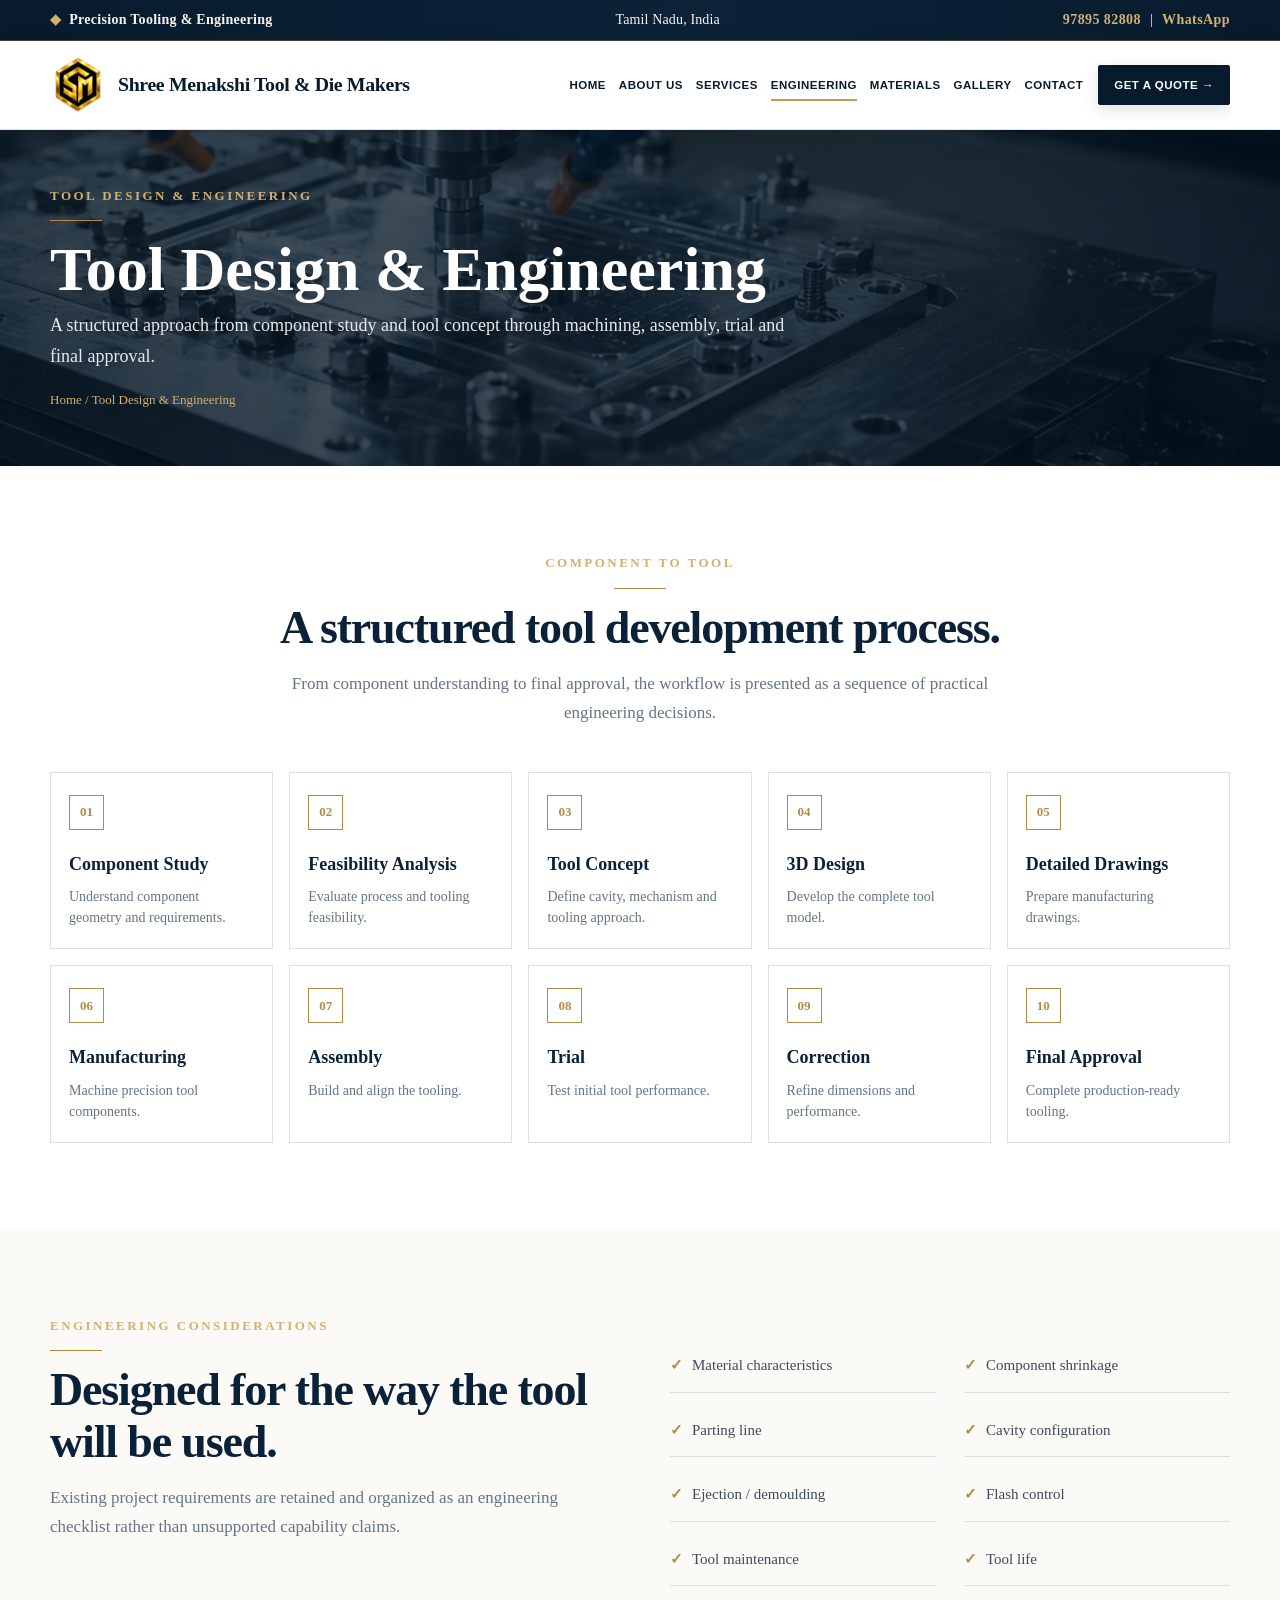
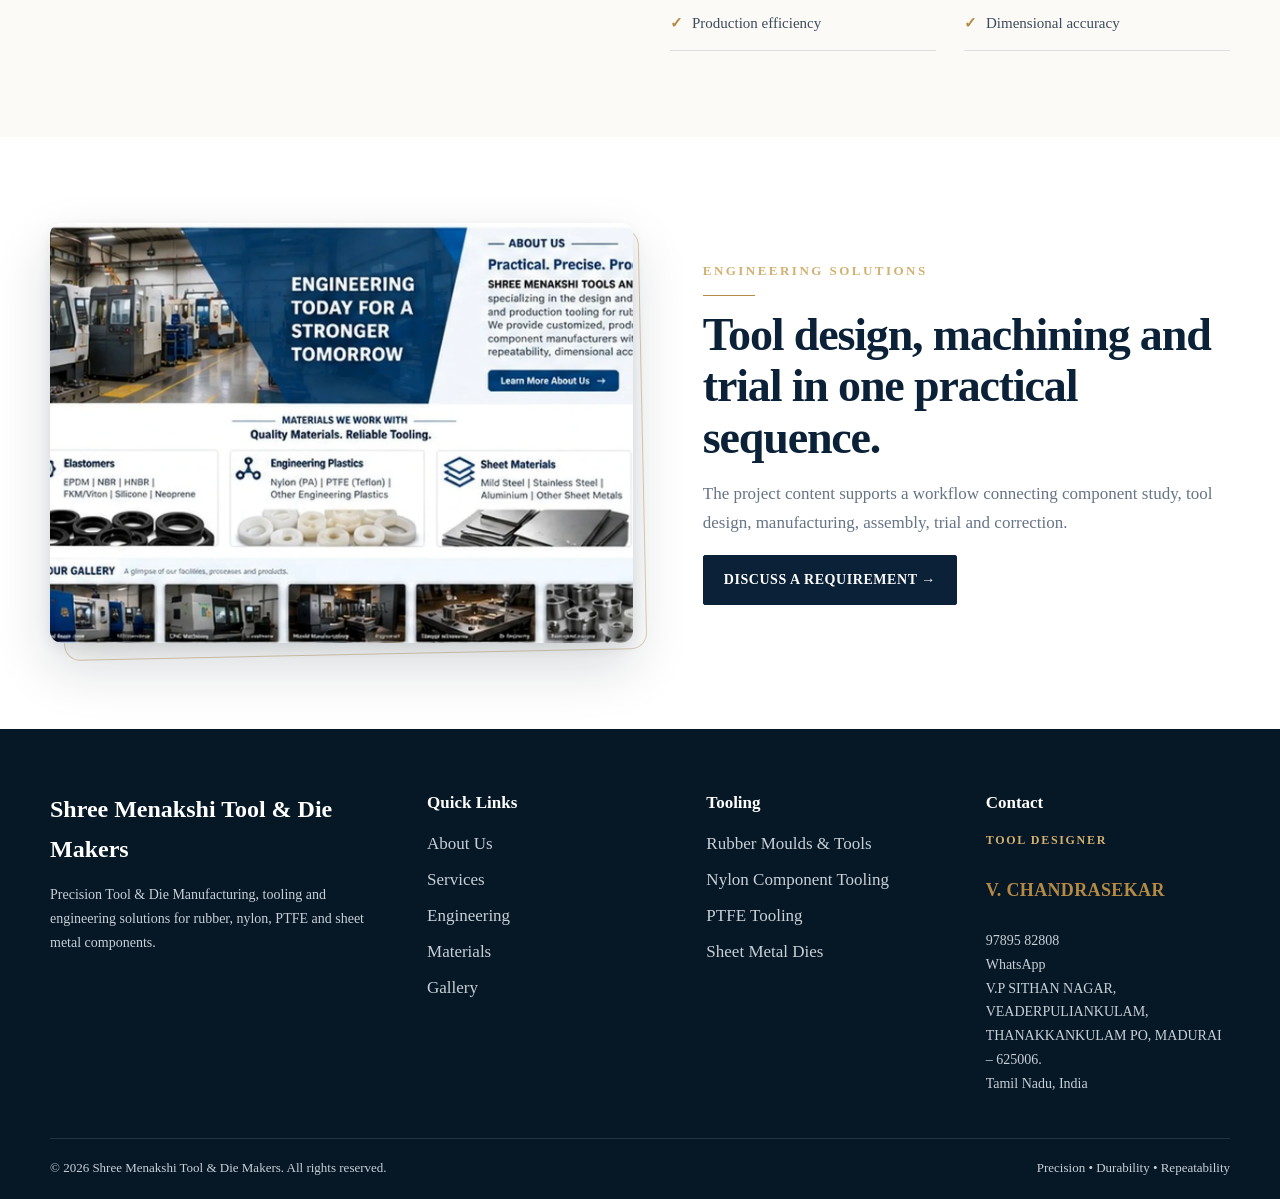
<file: public/engineering.html>
<!doctype html><html lang="en"><head><meta charset="utf-8"><meta name="viewport" content="width=device-width, initial-scale=1"><meta name="description" content="Explore the structured tool design, engineering and precision machining workflow used by Shree Menakshi Tool &amp; Die Makers."><meta name="robots" content="index, follow, max-image-preview:large"><meta name="theme-color" content="#0a2138"><link rel="canonical" href="https://shreemeenakshitoolmakers.com/engineering.html"><link rel="preload" as="image" href="assets/perf/factory-1600.webp" imagesrcset="assets/perf/factory-768.webp 768w, assets/perf/factory-1200.webp 1200w, assets/perf/factory-1600.webp 1600w" imagesizes="100vw" type="image/webp" fetchpriority="high"><link rel="icon" href="favicon.svg" type="image/svg+xml"><link rel="manifest" href="site.webmanifest"><meta property="og:type" content="website"><meta property="og:site_name" content="Shree Menakshi Tool & Die Makers"><meta property="og:title" content="Tool Design &amp; Engineering | Shree Menakshi Tool &amp; Die Makers"><meta property="og:description" content="Explore the structured tool design, engineering and precision machining workflow used by Shree Menakshi Tool &amp; Die Makers."><meta property="og:url" content="https://shreemeenakshitoolmakers.com/engineering.html"><meta property="og:image" content="https://shreemeenakshitoolmakers.com/assets/hd/hero-tooling.jpg"><meta name="twitter:card" content="summary_large_image"><meta name="twitter:title" content="Tool Design &amp; Engineering | Shree Menakshi Tool &amp; Die Makers"><meta name="twitter:description" content="Explore the structured tool design, engineering and precision machining workflow used by Shree Menakshi Tool &amp; Die Makers."><meta name="twitter:image" content="https://shreemeenakshitoolmakers.com/assets/hd/hero-tooling.jpg"><!-- Google Search Console: replace [GOOGLE_SEARCH_CONSOLE_VERIFICATION_CODE] with the real code when available. --><link rel="stylesheet" href="styles.css"><title>Tool Design &amp; Engineering | Shree Menakshi Tool &amp; Die Makers</title><script type="application/ld+json">[{"@context":"https://schema.org","@type":"Organization","@id":"https://shreemeenakshitoolmakers.com/#organization","name":"Shree Menakshi Tool & Die Makers","url":"https://shreemeenakshitoolmakers.com/","logo":"https://shreemeenakshitoolmakers.com/favicon.svg"},{"@context":"https://schema.org","@type":"WebSite","@id":"https://shreemeenakshitoolmakers.com/#website","name":"Shree Menakshi Tool & Die Makers","url":"https://shreemeenakshitoolmakers.com/","publisher":{"@id":"https://shreemeenakshitoolmakers.com/#organization"}},{"@context":"https://schema.org","@type":"BreadcrumbList","itemListElement":[{"@type":"ListItem","position":1,"name":"Home","item":"https://shreemeenakshitoolmakers.com/"},{"@type":"ListItem","position":2,"name":"Tool Design & Engineering","item":"https://shreemeenakshitoolmakers.com/engineering.html"}]}]</script></head><body><a class="skip-link" href="#main-content">Skip to content</a><div class="topbar"><div class="container topbar-row"><span class="topbar-item"><span class="accent">◆</span> Precision Tooling &amp; Engineering</span><span class="topbar-item">Tamil Nadu, India</span><span class="topbar-item"><a class="topbar-contact" href="tel:+919789582808"><span class="accent">97895 82808</span></a> <span aria-hidden="true">|</span> <a class="topbar-contact" href="https://wa.me/919789582808"><span class="accent">WhatsApp</span></a></span></div></div><header class="site-header"><div class="container nav"><a class="brand" href="index.html" aria-label="Shree Menakshi Tool & Die Makers home"><span class="brand-mark"><img src="assets/brand/shree-menakshi-logo.webp" alt="Shree Menakshi Tool & Die Makers logo" width="58" height="58" decoding="async"></span><span class="brand-copy"><span class="brand-name">Shree Menakshi Tool &amp; Die Makers</span></span></a><nav class="menu" aria-label="Primary navigation"><a href="index.html">Home</a><a href="about.html">About Us</a><a href="services.html">Services</a><a href="engineering.html" class="active" aria-current="page">Engineering</a><a href="materials.html">Materials</a><a href="gallery.html">Gallery</a><a href="contact.html">Contact</a><a class="quote-link" href="contact.html">Get a Quote <span aria-hidden="true">→</span></a></nav><button class="menu-toggle" type="button" aria-expanded="false" aria-controls="mobile-menu" aria-label="Open navigation menu">☰</button></div><nav id="mobile-menu" class="mobile-menu" aria-label="Mobile navigation"><a href="index.html">Home</a><a href="about.html">About Us</a><a href="services.html">Services</a><a href="engineering.html" class="active" aria-current="page">Engineering</a><a href="materials.html">Materials</a><a href="gallery.html">Gallery</a><a href="contact.html">Contact</a><a class="quote-link" href="contact.html">Get a Quote <span aria-hidden="true">→</span></a></nav></header><main id="main-content"><section class="page-hero page-hero" aria-labelledby="page-title"><div class="container"><div class="eyebrow">Tool Design &amp; Engineering</div><h1 id="page-title">Tool Design &amp; Engineering</h1><p>A structured approach from component study and tool concept through machining, assembly, trial and final approval.</p><div class="breadcrumbs"><a href="index.html">Home</a> <span aria-hidden="true">/</span> Tool Design &amp; Engineering</div></div></section><section class="section" aria-labelledby="engineering-title"><div class="container"><div class="section-heading center reveal"><div class="kicker">Component to Tool</div><h2 id="engineering-title">A structured tool development process.</h2><p>From component understanding to final approval, the workflow is presented as a sequence of practical engineering decisions.</p></div><div class="process"><article class="process-step reveal"><span class="process-number">01</span><h3>Component Study</h3><p>Understand component geometry and requirements.</p></article><article class="process-step reveal"><span class="process-number">02</span><h3>Feasibility Analysis</h3><p>Evaluate process and tooling feasibility.</p></article><article class="process-step reveal"><span class="process-number">03</span><h3>Tool Concept</h3><p>Define cavity, mechanism and tooling approach.</p></article><article class="process-step reveal"><span class="process-number">04</span><h3>3D Design</h3><p>Develop the complete tool model.</p></article><article class="process-step reveal"><span class="process-number">05</span><h3>Detailed Drawings</h3><p>Prepare manufacturing drawings.</p></article><article class="process-step reveal"><span class="process-number">06</span><h3>Manufacturing</h3><p>Machine precision tool components.</p></article><article class="process-step reveal"><span class="process-number">07</span><h3>Assembly</h3><p>Build and align the tooling.</p></article><article class="process-step reveal"><span class="process-number">08</span><h3>Trial</h3><p>Test initial tool performance.</p></article><article class="process-step reveal"><span class="process-number">09</span><h3>Correction</h3><p>Refine dimensions and performance.</p></article><article class="process-step reveal"><span class="process-number">10</span><h3>Final Approval</h3><p>Complete production-ready tooling.</p></article></div></div></section><section class="section section-paper" aria-labelledby="considerations-title"><div class="container two-column"><div class="content-block reveal"><div class="kicker">Engineering Considerations</div><h2 id="considerations-title">Designed for the way the tool will be used.</h2><p>Existing project requirements are retained and organized as an engineering checklist rather than unsupported capability claims.</p></div><div class="check-grid reveal"><div class="check">Material characteristics</div><div class="check">Component shrinkage</div><div class="check">Parting line</div><div class="check">Cavity configuration</div><div class="check">Ejection / demoulding</div><div class="check">Flash control</div><div class="check">Tool maintenance</div><div class="check">Tool life</div><div class="check">Production efficiency</div><div class="check">Dimensional accuracy</div></div></div></section><section class="section"><div class="container intro-grid"><div class="reveal"><picture><source srcset="assets/perf/factory-768.webp 768w, assets/perf/factory-1200.webp 1200w, assets/perf/factory-1600.webp 1600w" sizes="100vw" type="image/webp"><img src="assets/perf/factory-1200.webp" alt="Precision machining and tool room environment" loading="lazy" decoding="async" width="1800" height="1013" class="intro-image" srcset="assets/perf/factory-768.webp 768w, assets/perf/factory-1200.webp 1200w, assets/perf/factory-1600.webp 1600w" sizes="(max-width: 900px) 100vw, 50vw"></picture></div><div class="content-block reveal"><div class="kicker">Engineering Solutions</div><h2>Tool design, machining and trial in one practical sequence.</h2><p>The project content supports a workflow connecting component study, tool design, manufacturing, assembly, trial and correction.</p><a class="btn btn-dark" href="contact.html">Discuss a Requirement →</a></div></div></section></main><footer class="site-footer"><div class="container footer-grid"><div><h2>Shree Menakshi Tool & Die Makers</h2><p>Precision Tool &amp; Die Manufacturing, tooling and engineering solutions for rubber, nylon, PTFE and sheet metal components.</p></div><div><h3>Quick Links</h3><div class="footer-links"><a href="about.html">About Us</a><a href="services.html">Services</a><a href="engineering.html">Engineering</a><a href="materials.html">Materials</a><a href="gallery.html">Gallery</a></div></div><div><h3>Tooling</h3><div class="footer-links"><a href="services.html#rubber">Rubber Moulds &amp; Tools</a><a href="services.html#nylon">Nylon Component Tooling</a><a href="services.html#ptfe">PTFE Tooling</a><a href="services.html#sheet">Sheet Metal Dies</a></div></div><div id="contact-details"><h3>Contact</h3><p><strong class="footer-label">Tool Designer</strong><br><strong class="designer-name">V. CHANDRASEKAR</strong><br><br><a href="tel:+919789582808">97895 82808</a><br><a href="https://wa.me/919789582808">WhatsApp</a><br>V.P SITHAN NAGAR, VEADERPULIANKULAM, THANAKKANKULAM PO, MADURAI – 625006.<br>Tamil Nadu, India</p></div></div><div class="container footer-bottom"><span>© <span data-year></span> Shree Menakshi Tool & Die Makers. All rights reserved.</span><span>Precision • Durability • Repeatability</span></div></footer><script src="script.js" defer></script></body></html>
</file>
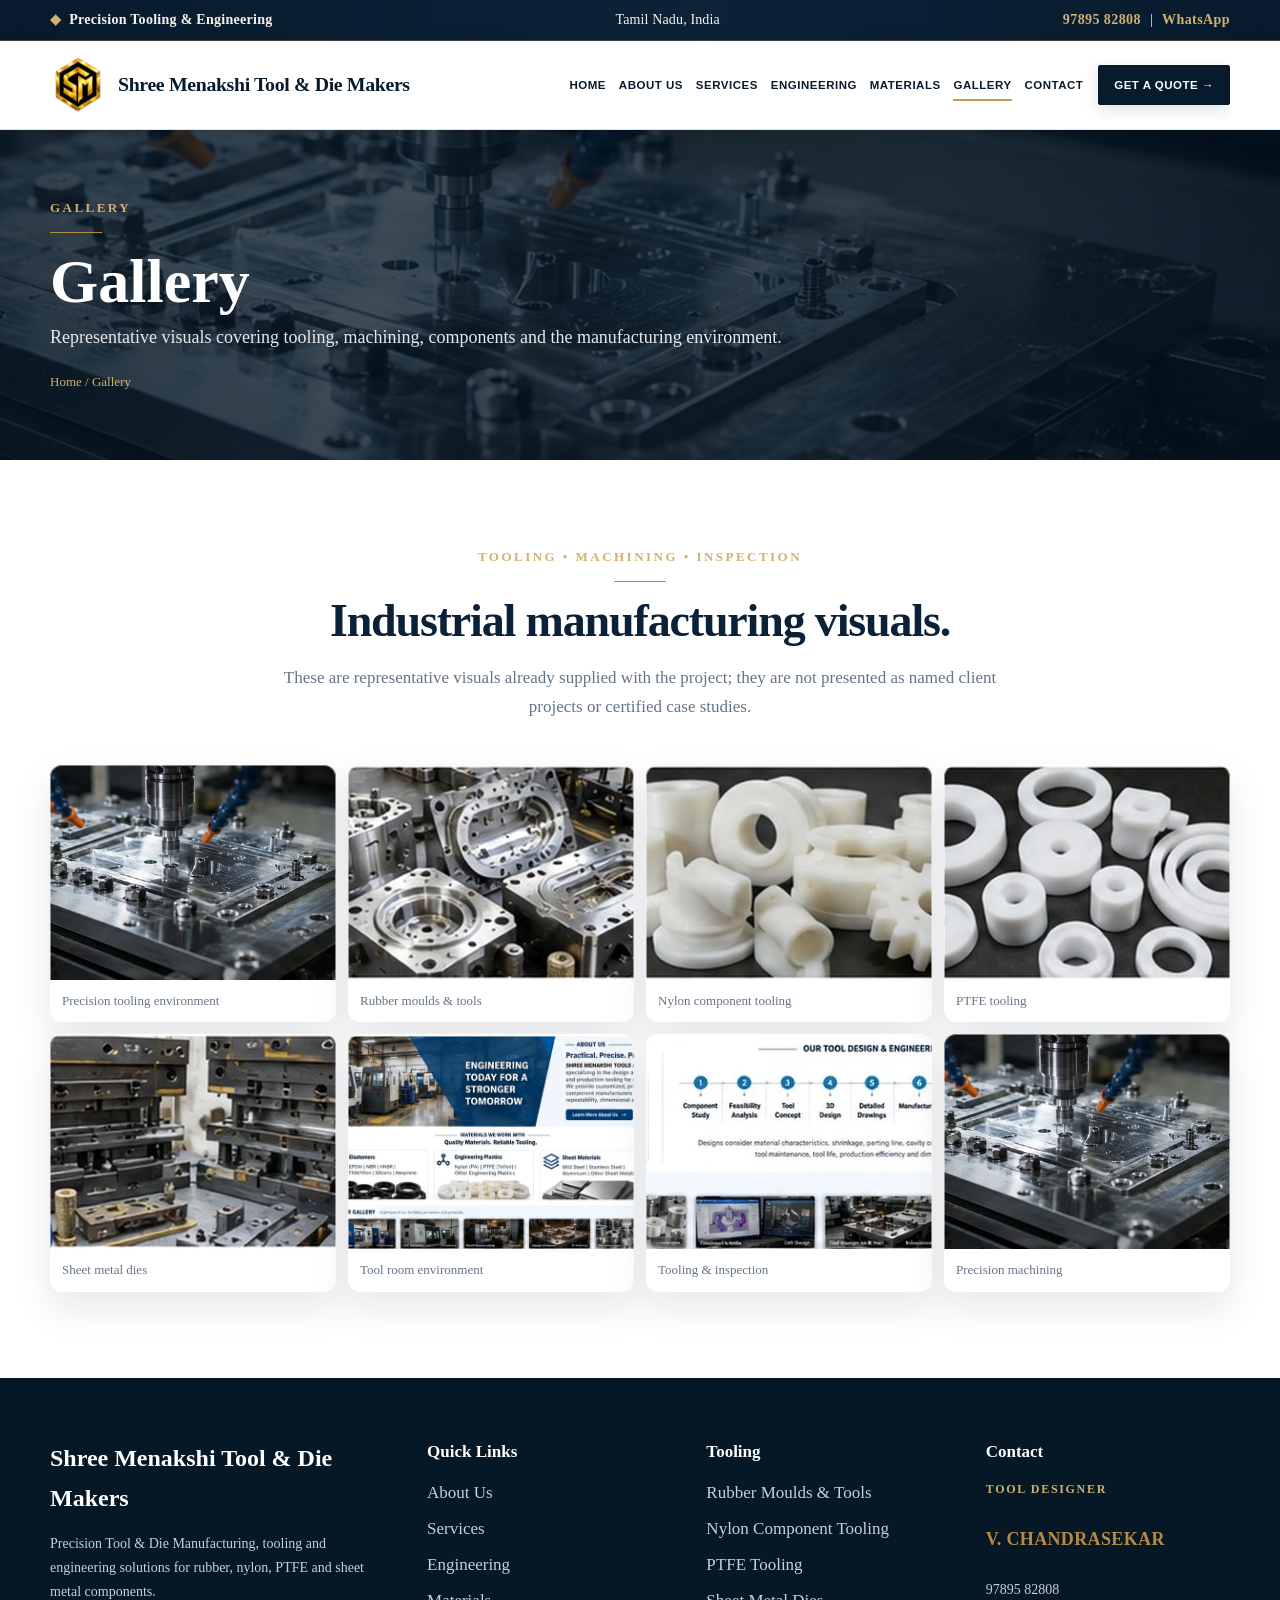
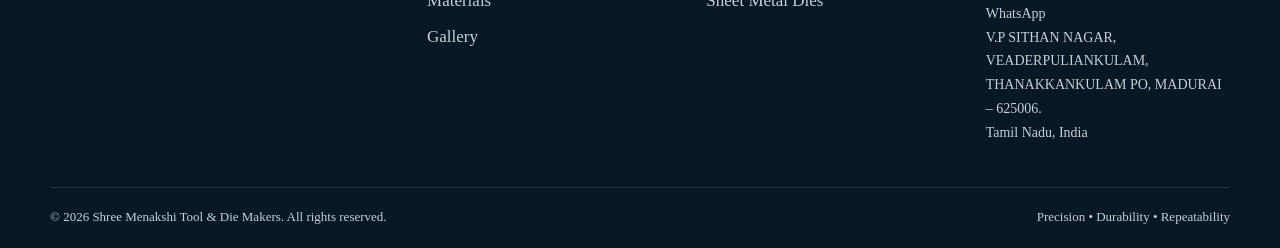
<file: public/gallery.html>
<!doctype html><html lang="en"><head><meta charset="utf-8"><meta name="viewport" content="width=device-width, initial-scale=1"><meta name="description" content="View representative tooling, machining and manufacturing visuals from Shree Menakshi Tool &amp; Die Makers."><meta name="robots" content="index, follow, max-image-preview:large"><meta name="theme-color" content="#0a2138"><link rel="canonical" href="https://shreemeenakshitoolmakers.com/gallery.html"><link rel="preload" as="image" href="assets/perf/gallery-strip-1600.webp" imagesrcset="assets/perf/gallery-strip-768.webp 768w, assets/perf/gallery-strip-1200.webp 1200w, assets/perf/gallery-strip-1600.webp 1600w" imagesizes="100vw" type="image/webp" fetchpriority="high"><link rel="icon" href="favicon.svg" type="image/svg+xml"><link rel="manifest" href="site.webmanifest"><meta property="og:type" content="website"><meta property="og:site_name" content="Shree Menakshi Tool & Die Makers"><meta property="og:title" content="Gallery | Shree Menakshi Tool &amp; Die Makers"><meta property="og:description" content="View representative tooling, machining and manufacturing visuals from Shree Menakshi Tool &amp; Die Makers."><meta property="og:url" content="https://shreemeenakshitoolmakers.com/gallery.html"><meta property="og:image" content="https://shreemeenakshitoolmakers.com/assets/hd/hero-tooling.jpg"><meta name="twitter:card" content="summary_large_image"><meta name="twitter:title" content="Gallery | Shree Menakshi Tool &amp; Die Makers"><meta name="twitter:description" content="View representative tooling, machining and manufacturing visuals from Shree Menakshi Tool &amp; Die Makers."><meta name="twitter:image" content="https://shreemeenakshitoolmakers.com/assets/hd/hero-tooling.jpg"><!-- Google Search Console: replace [GOOGLE_SEARCH_CONSOLE_VERIFICATION_CODE] with the real code when available. --><link rel="stylesheet" href="styles.css"><title>Gallery | Shree Menakshi Tool &amp; Die Makers</title><script type="application/ld+json">[{"@context":"https://schema.org","@type":"Organization","@id":"https://shreemeenakshitoolmakers.com/#organization","name":"Shree Menakshi Tool & Die Makers","url":"https://shreemeenakshitoolmakers.com/","logo":"https://shreemeenakshitoolmakers.com/favicon.svg"},{"@context":"https://schema.org","@type":"WebSite","@id":"https://shreemeenakshitoolmakers.com/#website","name":"Shree Menakshi Tool & Die Makers","url":"https://shreemeenakshitoolmakers.com/","publisher":{"@id":"https://shreemeenakshitoolmakers.com/#organization"}},{"@context":"https://schema.org","@type":"BreadcrumbList","itemListElement":[{"@type":"ListItem","position":1,"name":"Home","item":"https://shreemeenakshitoolmakers.com/"},{"@type":"ListItem","position":2,"name":"Gallery","item":"https://shreemeenakshitoolmakers.com/gallery.html"}]}]</script></head><body><a class="skip-link" href="#main-content">Skip to content</a><div class="topbar"><div class="container topbar-row"><span class="topbar-item"><span class="accent">◆</span> Precision Tooling &amp; Engineering</span><span class="topbar-item">Tamil Nadu, India</span><span class="topbar-item"><a class="topbar-contact" href="tel:+919789582808"><span class="accent">97895 82808</span></a> <span aria-hidden="true">|</span> <a class="topbar-contact" href="https://wa.me/919789582808"><span class="accent">WhatsApp</span></a></span></div></div><header class="site-header"><div class="container nav"><a class="brand" href="index.html" aria-label="Shree Menakshi Tool & Die Makers home"><span class="brand-mark"><img src="assets/brand/shree-menakshi-logo.webp" alt="Shree Menakshi Tool & Die Makers logo" width="58" height="58" decoding="async"></span><span class="brand-copy"><span class="brand-name">Shree Menakshi Tool &amp; Die Makers</span></span></a><nav class="menu" aria-label="Primary navigation"><a href="index.html">Home</a><a href="about.html">About Us</a><a href="services.html">Services</a><a href="engineering.html">Engineering</a><a href="materials.html">Materials</a><a href="gallery.html" class="active" aria-current="page">Gallery</a><a href="contact.html">Contact</a><a class="quote-link" href="contact.html">Get a Quote <span aria-hidden="true">→</span></a></nav><button class="menu-toggle" type="button" aria-expanded="false" aria-controls="mobile-menu" aria-label="Open navigation menu">☰</button></div><nav id="mobile-menu" class="mobile-menu" aria-label="Mobile navigation"><a href="index.html">Home</a><a href="about.html">About Us</a><a href="services.html">Services</a><a href="engineering.html">Engineering</a><a href="materials.html">Materials</a><a href="gallery.html" class="active" aria-current="page">Gallery</a><a href="contact.html">Contact</a><a class="quote-link" href="contact.html">Get a Quote <span aria-hidden="true">→</span></a></nav></header><main id="main-content"><section class="page-hero page-hero" aria-labelledby="page-title"><div class="container"><div class="eyebrow">Gallery</div><h1 id="page-title">Gallery</h1><p>Representative visuals covering tooling, machining, components and the manufacturing environment.</p><div class="breadcrumbs"><a href="index.html">Home</a> <span aria-hidden="true">/</span> Gallery</div></div></section><section class="section" aria-labelledby="gallery-title"><div class="container"><div class="section-heading center reveal"><div class="kicker">Tooling • Machining • Inspection</div><h2 id="gallery-title">Industrial manufacturing visuals.</h2><p>These are representative visuals already supplied with the project; they are not presented as named client projects or certified case studies.</p></div><div class="gallery"><figure class="reveal"><picture><source srcset="assets/perf/hero-tooling-768.webp 768w, assets/perf/hero-tooling-1200.webp 1200w, assets/perf/hero-tooling-1600.webp 1600w, assets/perf/hero-tooling-1920.webp 1920w" sizes="100vw" type="image/webp"><img src="assets/perf/hero-tooling-1200.webp" alt="Precision tooling and CNC machining environment" loading="lazy" decoding="async" width="2400" height="968" srcset="assets/perf/hero-tooling-768.webp 768w, assets/perf/hero-tooling-1200.webp 1200w, assets/perf/hero-tooling-1600.webp 1600w, assets/perf/hero-tooling-1920.webp 1920w" sizes="(max-width: 900px) 100vw, 50vw"></picture><figcaption>Precision tooling environment</figcaption></figure><figure class="reveal"><picture><source srcset="assets/perf/rubber-moulds-768.webp 768w, assets/perf/rubber-moulds-1200.webp 1200w, assets/perf/rubber-moulds-1600.webp 1600w" sizes="100vw" type="image/webp"><img src="assets/perf/rubber-moulds-1200.webp" alt="Rubber moulds and tools" loading="lazy" decoding="async" width="1400" height="639" srcset="assets/perf/rubber-moulds-768.webp 768w, assets/perf/rubber-moulds-1200.webp 1200w, assets/perf/rubber-moulds-1600.webp 1600w" sizes="(max-width: 900px) 100vw, 50vw"></picture><figcaption>Rubber moulds &amp; tools</figcaption></figure><figure class="reveal"><picture><source srcset="assets/perf/nylon-tools-768.webp 768w, assets/perf/nylon-tools-1200.webp 1200w, assets/perf/nylon-tools-1600.webp 1600w" sizes="100vw" type="image/webp"><img src="assets/perf/nylon-tools-1200.webp" alt="Nylon component tooling" loading="lazy" decoding="async" width="1400" height="639" srcset="assets/perf/nylon-tools-768.webp 768w, assets/perf/nylon-tools-1200.webp 1200w, assets/perf/nylon-tools-1600.webp 1600w" sizes="(max-width: 900px) 100vw, 50vw"></picture><figcaption>Nylon component tooling</figcaption></figure><figure class="reveal"><picture><source srcset="assets/perf/ptfe-tools-768.webp 768w, assets/perf/ptfe-tools-1200.webp 1200w, assets/perf/ptfe-tools-1600.webp 1600w" sizes="100vw" type="image/webp"><img src="assets/perf/ptfe-tools-1200.webp" alt="PTFE Teflon components and tooling" loading="lazy" decoding="async" width="1400" height="641" srcset="assets/perf/ptfe-tools-768.webp 768w, assets/perf/ptfe-tools-1200.webp 1200w, assets/perf/ptfe-tools-1600.webp 1600w" sizes="(max-width: 900px) 100vw, 50vw"></picture><figcaption>PTFE tooling</figcaption></figure><figure class="reveal"><picture><source srcset="assets/perf/sheet-metal-768.webp 768w, assets/perf/sheet-metal-1200.webp 1200w, assets/perf/sheet-metal-1600.webp 1600w" sizes="100vw" type="image/webp"><img src="assets/perf/sheet-metal-1200.webp" alt="Sheet metal dies and press tools" loading="lazy" decoding="async" width="1400" height="637" srcset="assets/perf/sheet-metal-768.webp 768w, assets/perf/sheet-metal-1200.webp 1200w, assets/perf/sheet-metal-1600.webp 1600w" sizes="(max-width: 900px) 100vw, 50vw"></picture><figcaption>Sheet metal dies</figcaption></figure><figure class="reveal"><picture><source srcset="assets/perf/factory-768.webp 768w, assets/perf/factory-1200.webp 1200w, assets/perf/factory-1600.webp 1600w" sizes="100vw" type="image/webp"><img src="assets/perf/factory-1200.webp" alt="Tool room and manufacturing environment" loading="lazy" decoding="async" width="1800" height="1013" srcset="assets/perf/factory-768.webp 768w, assets/perf/factory-1200.webp 1200w, assets/perf/factory-1600.webp 1600w" sizes="(max-width: 900px) 100vw, 50vw"></picture><figcaption>Tool room environment</figcaption></figure><figure class="reveal"><picture><source srcset="assets/perf/gallery-strip-768.webp 768w, assets/perf/gallery-strip-1200.webp 1200w, assets/perf/gallery-strip-1600.webp 1600w" sizes="100vw" type="image/webp"><img src="assets/perf/gallery-strip-1200.webp" alt="Industrial tooling and inspection visual" loading="lazy" decoding="async" width="2400" height="350" srcset="assets/perf/gallery-strip-768.webp 768w, assets/perf/gallery-strip-1200.webp 1200w, assets/perf/gallery-strip-1600.webp 1600w" sizes="(max-width: 620px) 100vw, (max-width: 900px) 33vw, 25vw"></picture><figcaption>Tooling &amp; inspection</figcaption></figure><figure class="reveal"><picture><source srcset="assets/perf/hero-tooling-768.webp 768w, assets/perf/hero-tooling-1200.webp 1200w, assets/perf/hero-tooling-1600.webp 1600w, assets/perf/hero-tooling-1920.webp 1920w" sizes="100vw" type="image/webp"><img src="assets/perf/hero-tooling-1200.webp" alt="Precision machining environment" loading="lazy" decoding="async" width="2400" height="968" srcset="assets/perf/hero-tooling-768.webp 768w, assets/perf/hero-tooling-1200.webp 1200w, assets/perf/hero-tooling-1600.webp 1600w, assets/perf/hero-tooling-1920.webp 1920w" sizes="(max-width: 900px) 100vw, 50vw"></picture><figcaption>Precision machining</figcaption></figure></div></div></section></main><footer class="site-footer"><div class="container footer-grid"><div><h2>Shree Menakshi Tool & Die Makers</h2><p>Precision Tool &amp; Die Manufacturing, tooling and engineering solutions for rubber, nylon, PTFE and sheet metal components.</p></div><div><h3>Quick Links</h3><div class="footer-links"><a href="about.html">About Us</a><a href="services.html">Services</a><a href="engineering.html">Engineering</a><a href="materials.html">Materials</a><a href="gallery.html">Gallery</a></div></div><div><h3>Tooling</h3><div class="footer-links"><a href="services.html#rubber">Rubber Moulds &amp; Tools</a><a href="services.html#nylon">Nylon Component Tooling</a><a href="services.html#ptfe">PTFE Tooling</a><a href="services.html#sheet">Sheet Metal Dies</a></div></div><div id="contact-details"><h3>Contact</h3><p><strong class="footer-label">Tool Designer</strong><br><strong class="designer-name">V. CHANDRASEKAR</strong><br><br><a href="tel:+919789582808">97895 82808</a><br><a href="https://wa.me/919789582808">WhatsApp</a><br>V.P SITHAN NAGAR, VEADERPULIANKULAM, THANAKKANKULAM PO, MADURAI – 625006.<br>Tamil Nadu, India</p></div></div><div class="container footer-bottom"><span>© <span data-year></span> Shree Menakshi Tool & Die Makers. All rights reserved.</span><span>Precision • Durability • Repeatability</span></div></footer><script src="script.js" defer></script></body></html>
</file>
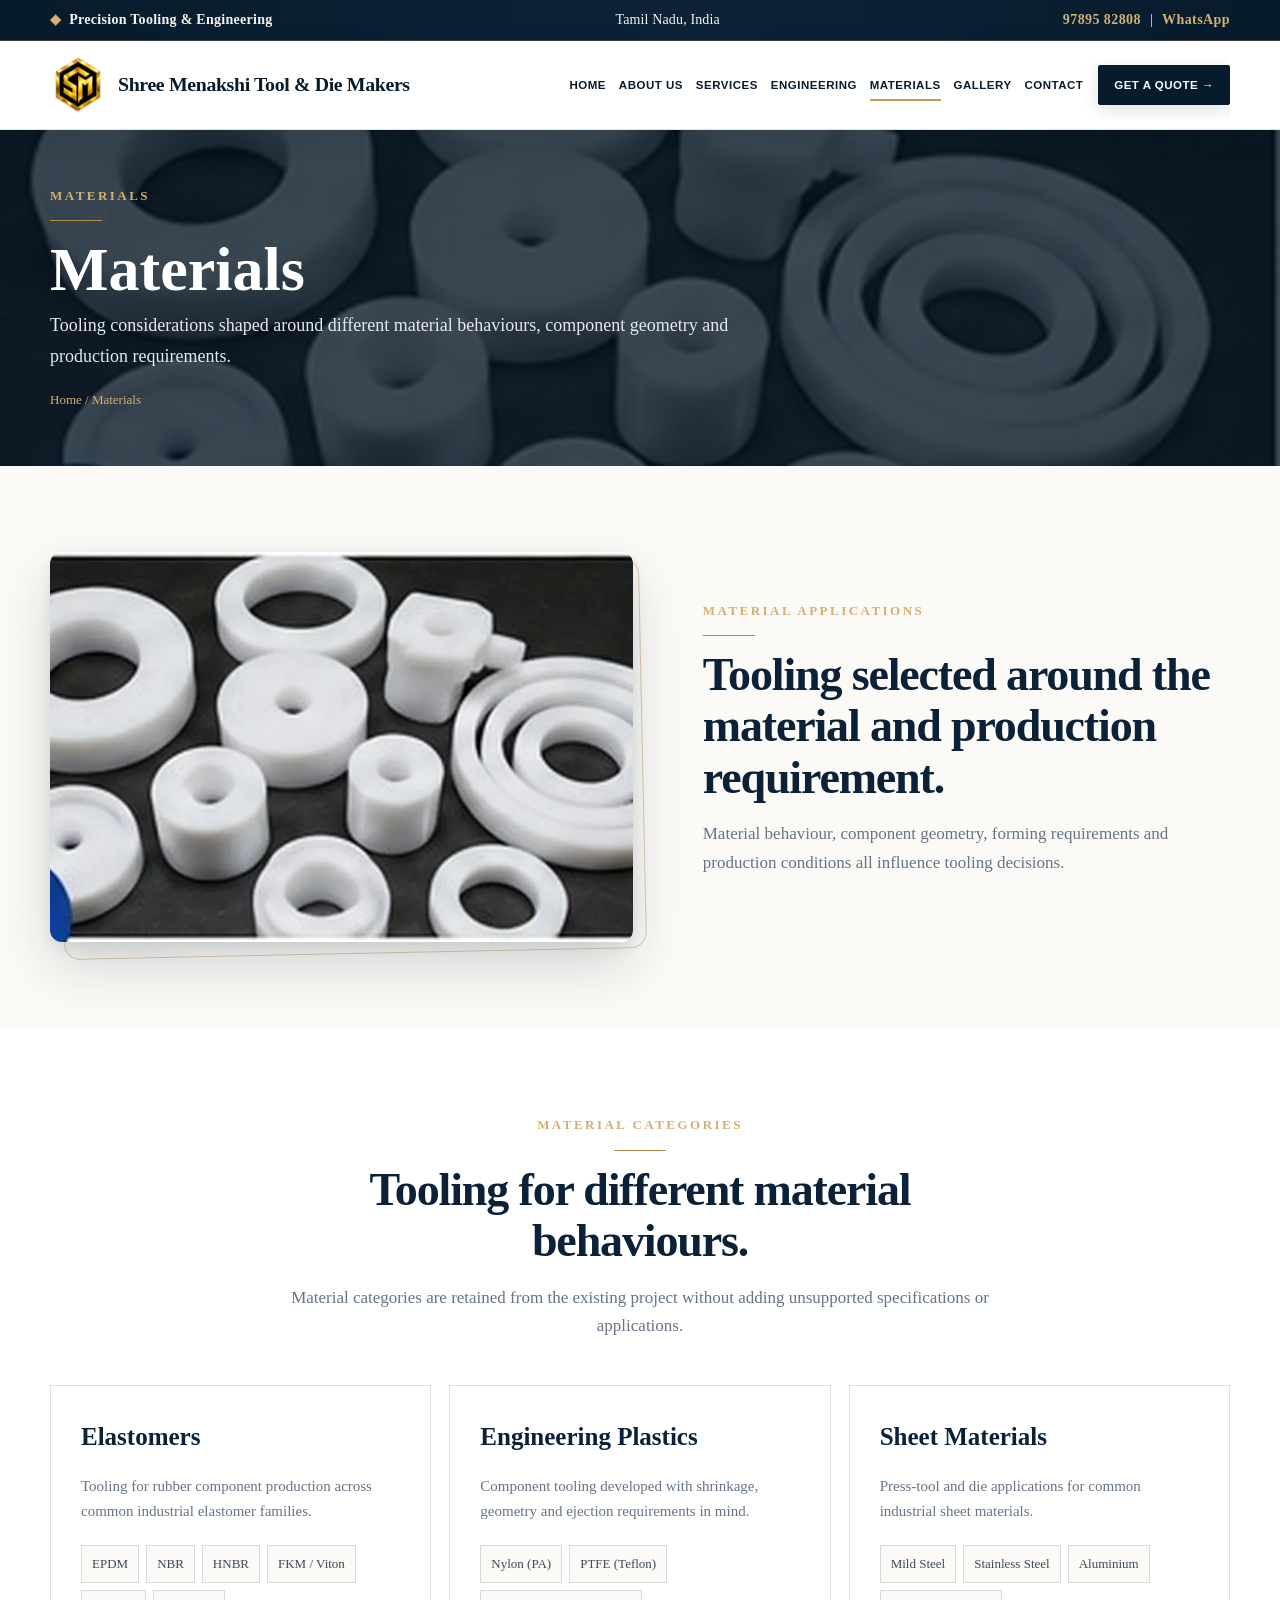
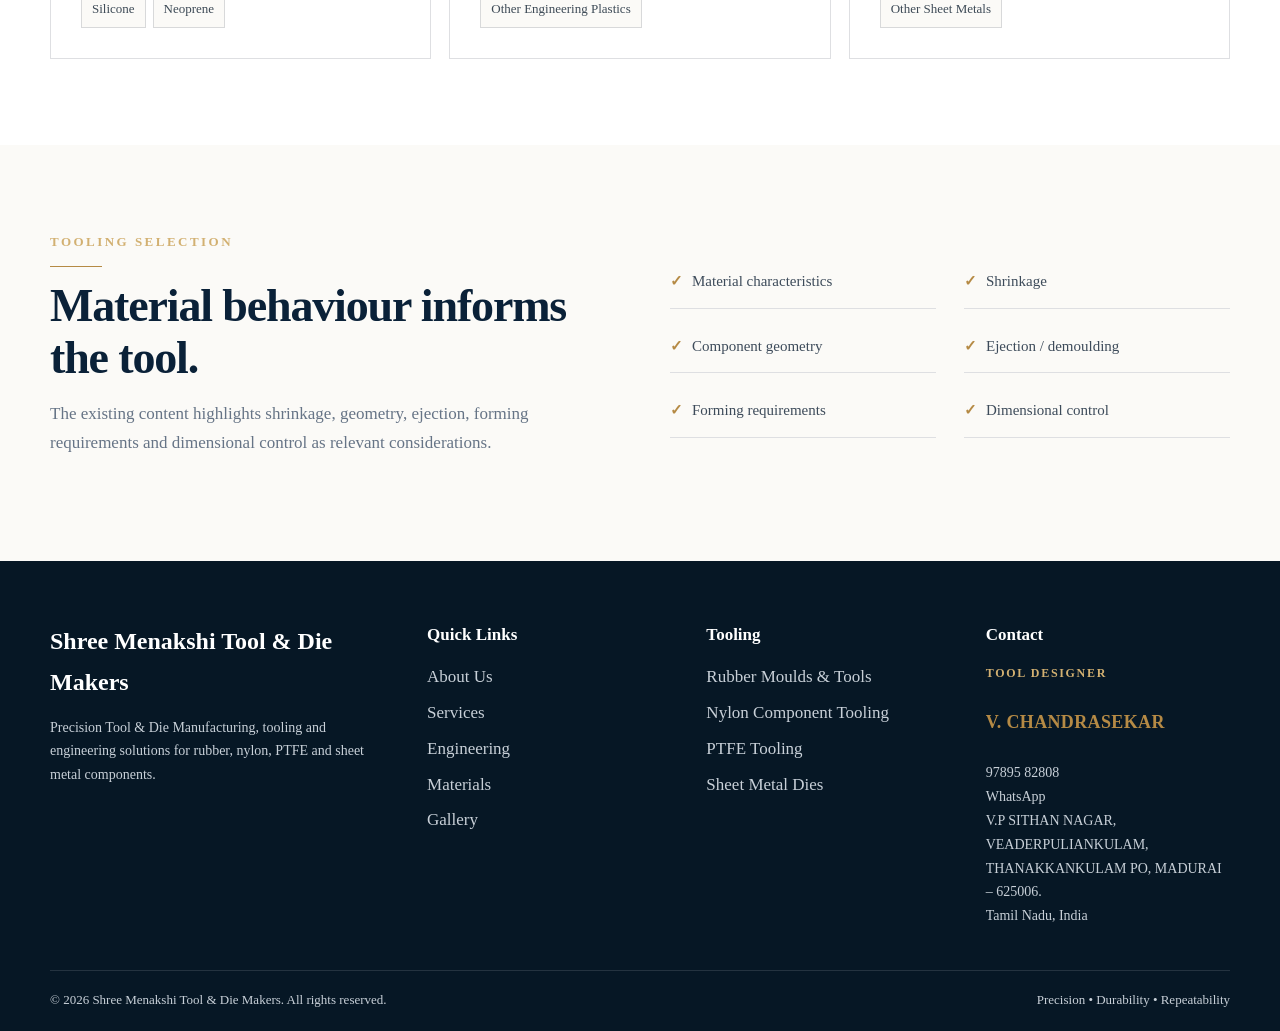
<file: public/materials.html>
<!doctype html><html lang="en"><head><meta charset="utf-8"><meta name="viewport" content="width=device-width, initial-scale=1"><meta name="description" content="Materials covered by Shree Menakshi Tool &amp; Die Makers include elastomers, engineering plastics, PTFE and common industrial sheet materials."><meta name="robots" content="index, follow, max-image-preview:large"><meta name="theme-color" content="#0a2138"><link rel="canonical" href="https://shreemeenakshitoolmakers.com/materials.html"><link rel="preload" as="image" href="assets/perf/ptfe-tools-1600.webp" imagesrcset="assets/perf/ptfe-tools-768.webp 768w, assets/perf/ptfe-tools-1200.webp 1200w, assets/perf/ptfe-tools-1600.webp 1600w" imagesizes="100vw" type="image/webp"><link rel="icon" href="favicon.svg" type="image/svg+xml"><link rel="manifest" href="site.webmanifest"><meta property="og:type" content="website"><meta property="og:site_name" content="Shree Menakshi Tool & Die Makers"><meta property="og:title" content="Materials | Shree Menakshi Tool &amp; Die Makers"><meta property="og:description" content="Materials covered by Shree Menakshi Tool &amp; Die Makers include elastomers, engineering plastics, PTFE and common industrial sheet materials."><meta property="og:url" content="https://shreemeenakshitoolmakers.com/materials.html"><meta property="og:image" content="https://shreemeenakshitoolmakers.com/assets/hd/hero-tooling.jpg"><meta name="twitter:card" content="summary_large_image"><meta name="twitter:title" content="Materials | Shree Menakshi Tool &amp; Die Makers"><meta name="twitter:description" content="Materials covered by Shree Menakshi Tool &amp; Die Makers include elastomers, engineering plastics, PTFE and common industrial sheet materials."><meta name="twitter:image" content="https://shreemeenakshitoolmakers.com/assets/hd/hero-tooling.jpg"><!-- Google Search Console: replace [GOOGLE_SEARCH_CONSOLE_VERIFICATION_CODE] with the real code when available. --><link rel="stylesheet" href="styles.css"><title>Materials | Shree Menakshi Tool &amp; Die Makers</title><script type="application/ld+json">[{"@context":"https://schema.org","@type":"Organization","@id":"https://shreemeenakshitoolmakers.com/#organization","name":"Shree Menakshi Tool & Die Makers","url":"https://shreemeenakshitoolmakers.com/","logo":"https://shreemeenakshitoolmakers.com/favicon.svg"},{"@context":"https://schema.org","@type":"WebSite","@id":"https://shreemeenakshitoolmakers.com/#website","name":"Shree Menakshi Tool & Die Makers","url":"https://shreemeenakshitoolmakers.com/","publisher":{"@id":"https://shreemeenakshitoolmakers.com/#organization"}},{"@context":"https://schema.org","@type":"BreadcrumbList","itemListElement":[{"@type":"ListItem","position":1,"name":"Home","item":"https://shreemeenakshitoolmakers.com/"},{"@type":"ListItem","position":2,"name":"Materials","item":"https://shreemeenakshitoolmakers.com/materials.html"}]}]</script></head><body><a class="skip-link" href="#main-content">Skip to content</a><div class="topbar"><div class="container topbar-row"><span class="topbar-item"><span class="accent">◆</span> Precision Tooling &amp; Engineering</span><span class="topbar-item">Tamil Nadu, India</span><span class="topbar-item"><a class="topbar-contact" href="tel:+919789582808"><span class="accent">97895 82808</span></a> <span aria-hidden="true">|</span> <a class="topbar-contact" href="https://wa.me/919789582808"><span class="accent">WhatsApp</span></a></span></div></div><header class="site-header"><div class="container nav"><a class="brand" href="index.html" aria-label="Shree Menakshi Tool & Die Makers home"><span class="brand-mark"><img src="assets/brand/shree-menakshi-logo.webp" alt="Shree Menakshi Tool & Die Makers logo" width="58" height="58" decoding="async"></span><span class="brand-copy"><span class="brand-name">Shree Menakshi Tool &amp; Die Makers</span></span></a><nav class="menu" aria-label="Primary navigation"><a href="index.html">Home</a><a href="about.html">About Us</a><a href="services.html">Services</a><a href="engineering.html">Engineering</a><a href="materials.html" class="active" aria-current="page">Materials</a><a href="gallery.html">Gallery</a><a href="contact.html">Contact</a><a class="quote-link" href="contact.html">Get a Quote <span aria-hidden="true">→</span></a></nav><button class="menu-toggle" type="button" aria-expanded="false" aria-controls="mobile-menu" aria-label="Open navigation menu">☰</button></div><nav id="mobile-menu" class="mobile-menu" aria-label="Mobile navigation"><a href="index.html">Home</a><a href="about.html">About Us</a><a href="services.html">Services</a><a href="engineering.html">Engineering</a><a href="materials.html" class="active" aria-current="page">Materials</a><a href="gallery.html">Gallery</a><a href="contact.html">Contact</a><a class="quote-link" href="contact.html">Get a Quote <span aria-hidden="true">→</span></a></nav></header><main id="main-content"><section class="page-hero page-hero-materials" aria-labelledby="page-title"><div class="container"><div class="eyebrow">Materials</div><h1 id="page-title">Materials</h1><p>Tooling considerations shaped around different material behaviours, component geometry and production requirements.</p><div class="breadcrumbs"><a href="index.html">Home</a> <span aria-hidden="true">/</span> Materials</div></div></section><section class="section section-paper" aria-labelledby="materials-visual-title"><div class="container page-feature-grid"><div class="reveal"><picture><source media="(min-width: 1200px)" srcset="assets/perf/ptfe-tools-1200.webp 1200w, assets/perf/ptfe-tools-1600.webp 1600w" sizes="100vw"><img class="page-feature-image" src="assets/perf/ptfe-tools-1200.webp" alt="PTFE tooling and precision components" loading="lazy" decoding="async" width="1400" height="641" srcset="assets/perf/ptfe-tools-768.webp 768w, assets/perf/ptfe-tools-1200.webp 1200w, assets/perf/ptfe-tools-1600.webp 1600w" sizes="(max-width: 900px) 100vw, 50vw"></picture></div><div class="content-block reveal"><div class="kicker">Material Applications</div><h2 id="materials-visual-title">Tooling selected around the material and production requirement.</h2><p>Material behaviour, component geometry, forming requirements and production conditions all influence tooling decisions.</p></div></div></section><section class="section" aria-labelledby="materials-title"><div class="container"><div class="section-heading center reveal"><div class="kicker">Material Categories</div><h2 id="materials-title">Tooling for different material behaviours.</h2><p>Material categories are retained from the existing project without adding unsupported specifications or applications.</p></div><div class="material-grid"><article class="material-card reveal"><h3>Elastomers</h3><p>Tooling for rubber component production across common industrial elastomer families.</p><div class="chips"><span class="chip">EPDM</span><span class="chip">NBR</span><span class="chip">HNBR</span><span class="chip">FKM / Viton</span><span class="chip">Silicone</span><span class="chip">Neoprene</span></div></article><article class="material-card reveal"><h3>Engineering Plastics</h3><p>Component tooling developed with shrinkage, geometry and ejection requirements in mind.</p><div class="chips"><span class="chip">Nylon (PA)</span><span class="chip">PTFE (Teflon)</span><span class="chip">Other Engineering Plastics</span></div></article><article class="material-card reveal"><h3>Sheet Materials</h3><p>Press-tool and die applications for common industrial sheet materials.</p><div class="chips"><span class="chip">Mild Steel</span><span class="chip">Stainless Steel</span><span class="chip">Aluminium</span><span class="chip">Other Sheet Metals</span></div></article></div></div></section><section class="section section-paper"><div class="container two-column"><div class="content-block reveal"><div class="kicker">Tooling Selection</div><h2>Material behaviour informs the tool.</h2><p>The existing content highlights shrinkage, geometry, ejection, forming requirements and dimensional control as relevant considerations.</p></div><div class="check-grid reveal"><div class="check">Material characteristics</div><div class="check">Shrinkage</div><div class="check">Component geometry</div><div class="check">Ejection / demoulding</div><div class="check">Forming requirements</div><div class="check">Dimensional control</div></div></div></section></main><footer class="site-footer"><div class="container footer-grid"><div><h2>Shree Menakshi Tool & Die Makers</h2><p>Precision Tool &amp; Die Manufacturing, tooling and engineering solutions for rubber, nylon, PTFE and sheet metal components.</p></div><div><h3>Quick Links</h3><div class="footer-links"><a href="about.html">About Us</a><a href="services.html">Services</a><a href="engineering.html">Engineering</a><a href="materials.html">Materials</a><a href="gallery.html">Gallery</a></div></div><div><h3>Tooling</h3><div class="footer-links"><a href="services.html#rubber">Rubber Moulds &amp; Tools</a><a href="services.html#nylon">Nylon Component Tooling</a><a href="services.html#ptfe">PTFE Tooling</a><a href="services.html#sheet">Sheet Metal Dies</a></div></div><div id="contact-details"><h3>Contact</h3><p><strong class="footer-label">Tool Designer</strong><br><strong class="designer-name">V. CHANDRASEKAR</strong><br><br><a href="tel:+919789582808">97895 82808</a><br><a href="https://wa.me/919789582808">WhatsApp</a><br>V.P SITHAN NAGAR, VEADERPULIANKULAM, THANAKKANKULAM PO, MADURAI – 625006.<br>Tamil Nadu, India</p></div></div><div class="container footer-bottom"><span>© <span data-year></span> Shree Menakshi Tool & Die Makers. All rights reserved.</span><span>Precision • Durability • Repeatability</span></div></footer><script src="script.js" defer></script></body></html>
</file>
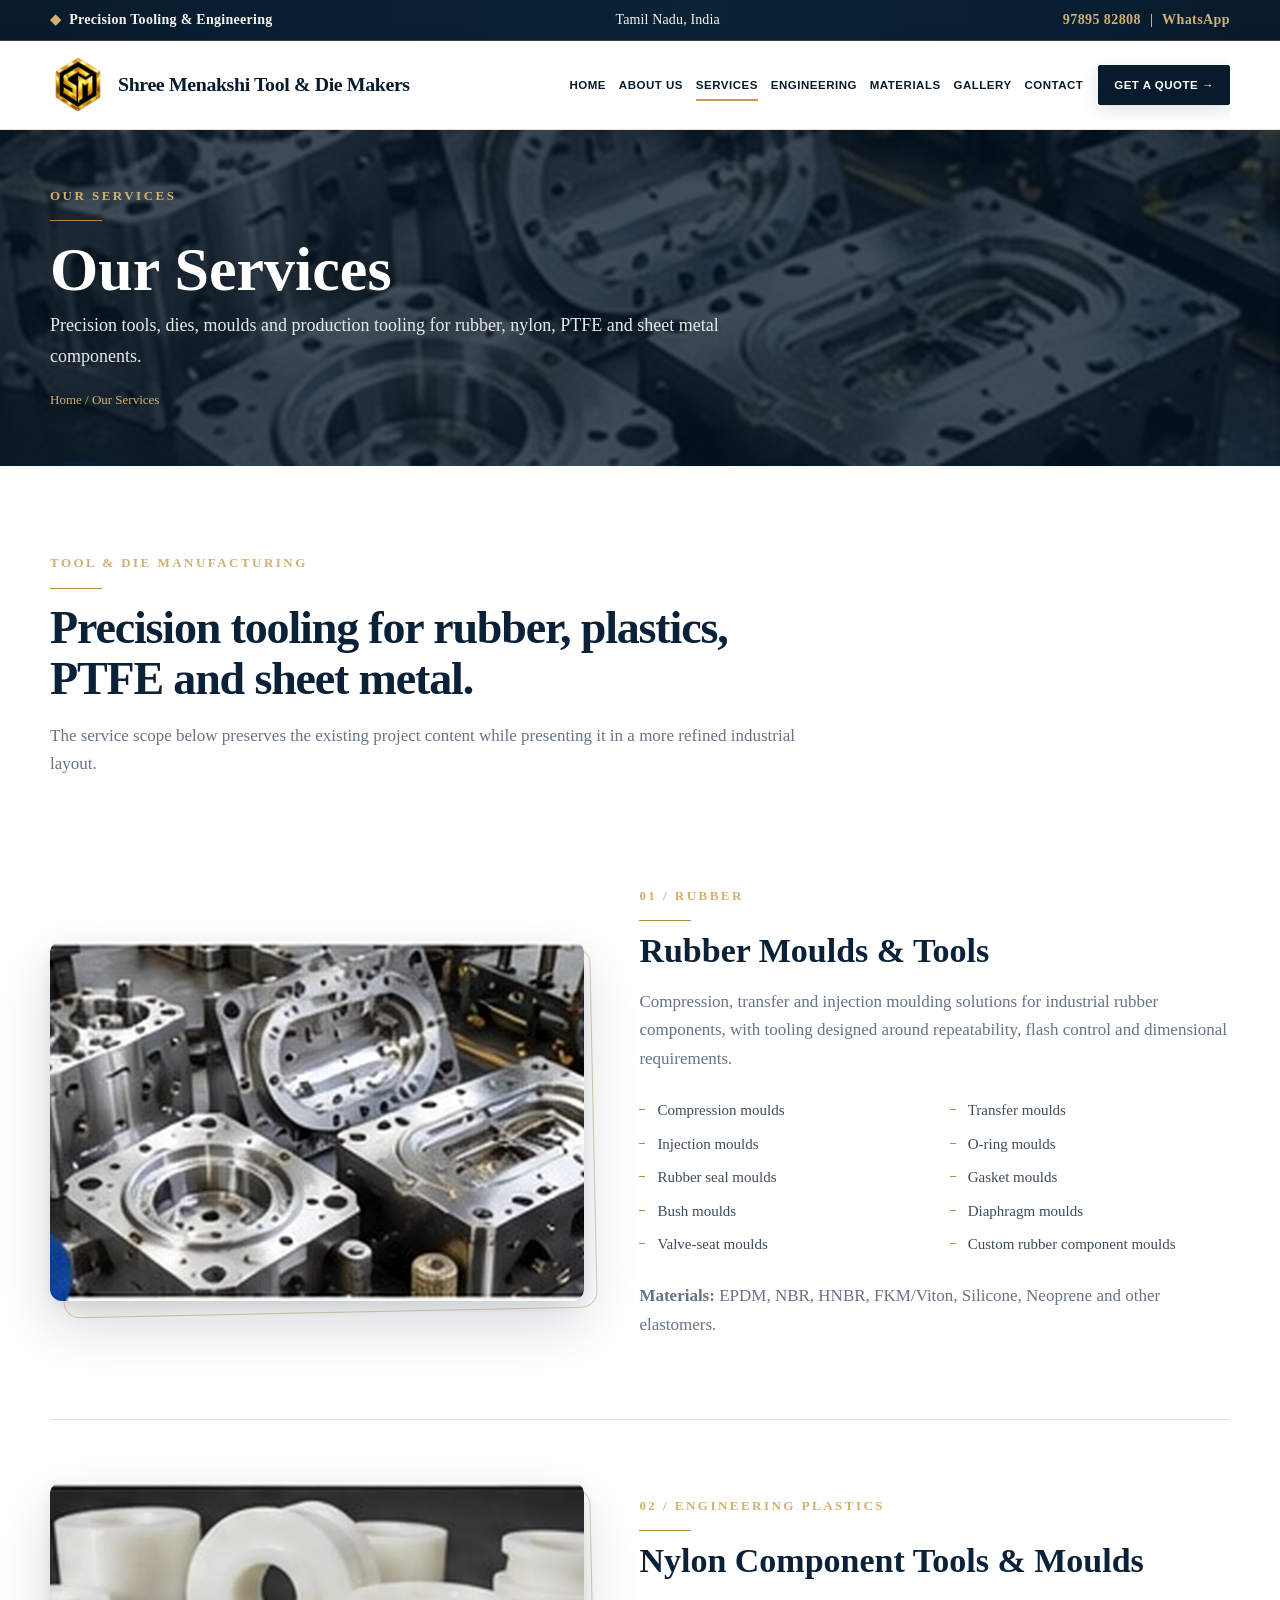
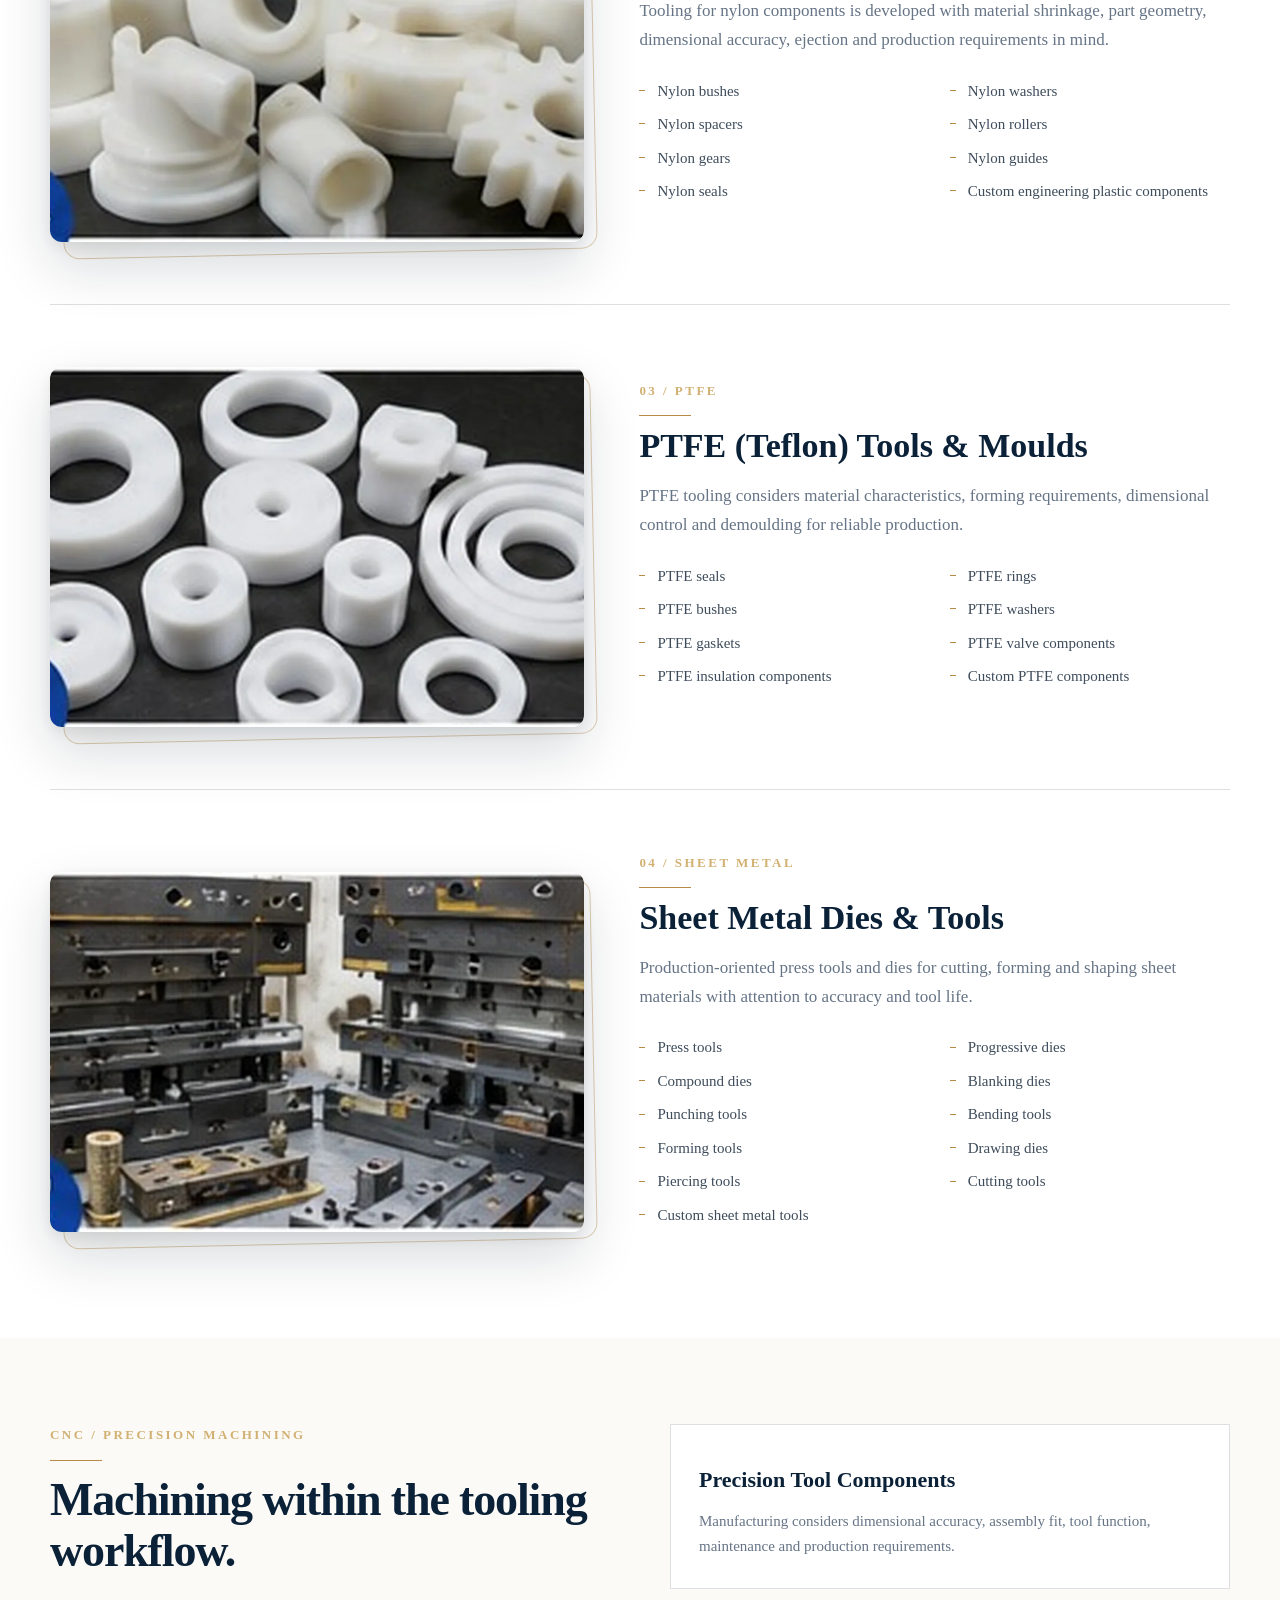
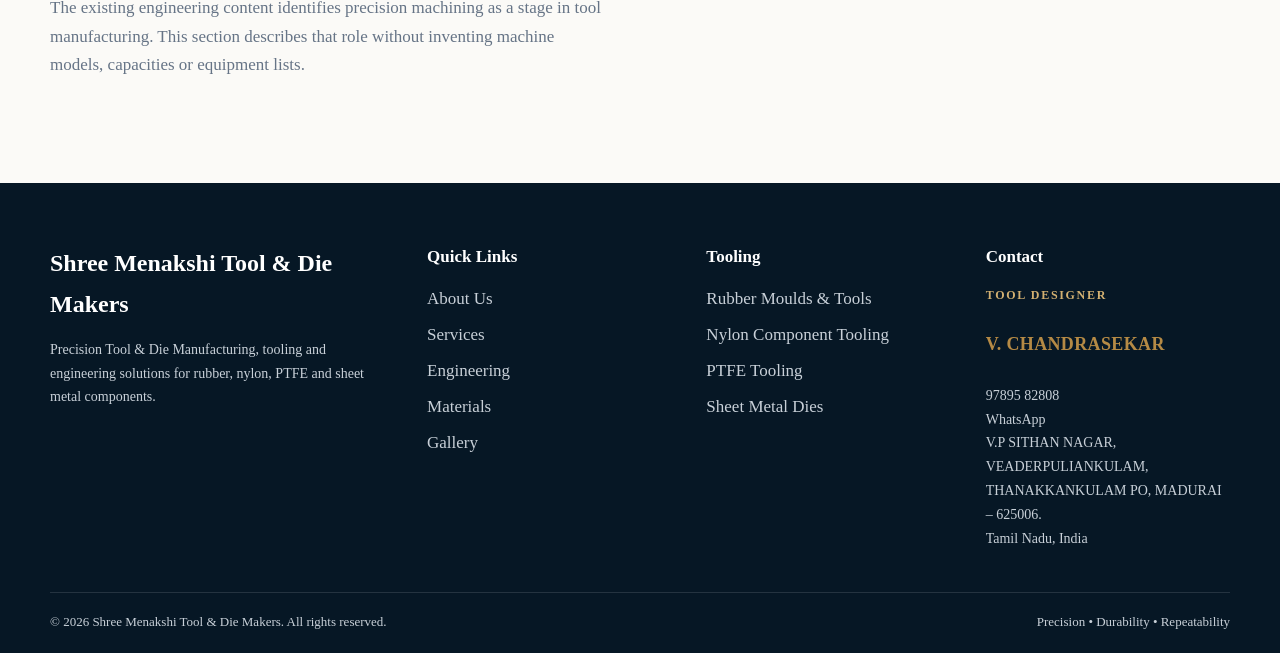
<file: public/services.html>
<!doctype html><html lang="en"><head><meta charset="utf-8"><meta name="viewport" content="width=device-width, initial-scale=1"><meta name="description" content="Explore tool and die manufacturing services from Shree Menakshi Tool &amp; Die Makers for rubber, nylon, PTFE and sheet metal components."><meta name="robots" content="index, follow, max-image-preview:large"><meta name="theme-color" content="#0a2138"><link rel="canonical" href="https://shreemeenakshitoolmakers.com/services.html"><link rel="preload" as="image" href="assets/perf/rubber-moulds-1600.webp" imagesrcset="assets/perf/rubber-moulds-768.webp 768w, assets/perf/rubber-moulds-1200.webp 1200w, assets/perf/rubber-moulds-1600.webp 1600w" imagesizes="100vw" type="image/webp" fetchpriority="high"><link rel="icon" href="favicon.svg" type="image/svg+xml"><link rel="manifest" href="site.webmanifest"><meta property="og:type" content="website"><meta property="og:site_name" content="Shree Menakshi Tool & Die Makers"><meta property="og:title" content="Tool &amp; Die Services | Shree Menakshi Tool &amp; Die Makers"><meta property="og:description" content="Explore tool and die manufacturing services from Shree Menakshi Tool &amp; Die Makers for rubber, nylon, PTFE and sheet metal components."><meta property="og:url" content="https://shreemeenakshitoolmakers.com/services.html"><meta property="og:image" content="https://shreemeenakshitoolmakers.com/assets/hd/hero-tooling.jpg"><meta name="twitter:card" content="summary_large_image"><meta name="twitter:title" content="Tool &amp; Die Services | Shree Menakshi Tool &amp; Die Makers"><meta name="twitter:description" content="Explore tool and die manufacturing services from Shree Menakshi Tool &amp; Die Makers for rubber, nylon, PTFE and sheet metal components."><meta name="twitter:image" content="https://shreemeenakshitoolmakers.com/assets/hd/hero-tooling.jpg"><!-- Google Search Console: replace [GOOGLE_SEARCH_CONSOLE_VERIFICATION_CODE] with the real code when available. --><link rel="stylesheet" href="styles.css"><title>Tool &amp; Die Services | Shree Menakshi Tool &amp; Die Makers</title><script type="application/ld+json">[{"@context":"https://schema.org","@type":"Organization","@id":"https://shreemeenakshitoolmakers.com/#organization","name":"Shree Menakshi Tool & Die Makers","url":"https://shreemeenakshitoolmakers.com/","logo":"https://shreemeenakshitoolmakers.com/favicon.svg"},{"@context":"https://schema.org","@type":"WebSite","@id":"https://shreemeenakshitoolmakers.com/#website","name":"Shree Menakshi Tool & Die Makers","url":"https://shreemeenakshitoolmakers.com/","publisher":{"@id":"https://shreemeenakshitoolmakers.com/#organization"}},{"@context":"https://schema.org","@type":"BreadcrumbList","itemListElement":[{"@type":"ListItem","position":1,"name":"Home","item":"https://shreemeenakshitoolmakers.com/"},{"@type":"ListItem","position":2,"name":"Tool & Die Services","item":"https://shreemeenakshitoolmakers.com/services.html"}]}]</script></head><body><a class="skip-link" href="#main-content">Skip to content</a><div class="topbar"><div class="container topbar-row"><span class="topbar-item"><span class="accent">◆</span> Precision Tooling &amp; Engineering</span><span class="topbar-item">Tamil Nadu, India</span><span class="topbar-item"><a class="topbar-contact" href="tel:+919789582808"><span class="accent">97895 82808</span></a> <span aria-hidden="true">|</span> <a class="topbar-contact" href="https://wa.me/919789582808"><span class="accent">WhatsApp</span></a></span></div></div><header class="site-header"><div class="container nav"><a class="brand" href="index.html" aria-label="Shree Menakshi Tool & Die Makers home"><span class="brand-mark"><img src="assets/brand/shree-menakshi-logo.webp" alt="Shree Menakshi Tool & Die Makers logo" width="58" height="58" decoding="async"></span><span class="brand-copy"><span class="brand-name">Shree Menakshi Tool &amp; Die Makers</span></span></a><nav class="menu" aria-label="Primary navigation"><a href="index.html">Home</a><a href="about.html">About Us</a><a href="services.html" class="active" aria-current="page">Services</a><a href="engineering.html">Engineering</a><a href="materials.html">Materials</a><a href="gallery.html">Gallery</a><a href="contact.html">Contact</a><a class="quote-link" href="contact.html">Get a Quote <span aria-hidden="true">→</span></a></nav><button class="menu-toggle" type="button" aria-expanded="false" aria-controls="mobile-menu" aria-label="Open navigation menu">☰</button></div><nav id="mobile-menu" class="mobile-menu" aria-label="Mobile navigation"><a href="index.html">Home</a><a href="about.html">About Us</a><a href="services.html" class="active" aria-current="page">Services</a><a href="engineering.html">Engineering</a><a href="materials.html">Materials</a><a href="gallery.html">Gallery</a><a href="contact.html">Contact</a><a class="quote-link" href="contact.html">Get a Quote <span aria-hidden="true">→</span></a></nav></header><main id="main-content"><section class="page-hero page-hero-services" aria-labelledby="page-title"><div class="container"><div class="eyebrow">Our Services</div><h1 id="page-title">Our Services</h1><p>Precision tools, dies, moulds and production tooling for rubber, nylon, PTFE and sheet metal components.</p><div class="breadcrumbs"><a href="index.html">Home</a> <span aria-hidden="true">/</span> Our Services</div></div></section><section class="section" aria-labelledby="services-main-title"><div class="container"><div class="section-heading reveal"><div class="kicker">Tool &amp; Die Manufacturing</div><h2 id="services-main-title">Precision tooling for rubber, plastics, PTFE and sheet metal.</h2><p>The service scope below preserves the existing project content while presenting it in a more refined industrial layout.</p></div><article id="rubber" class="service-detail reveal"><div><picture><source srcset="assets/perf/rubber-moulds-768.webp 768w, assets/perf/rubber-moulds-1200.webp 1200w, assets/perf/rubber-moulds-1600.webp 1600w" sizes="100vw" type="image/webp"><img src="assets/perf/rubber-moulds-1200.webp" alt="Rubber moulds and tooling" loading="lazy" decoding="async" width="1400" height="639" class="service-image" srcset="assets/perf/rubber-moulds-768.webp 768w, assets/perf/rubber-moulds-1200.webp 1200w, assets/perf/rubber-moulds-1600.webp 1600w" sizes="(max-width: 900px) 100vw, 50vw"></picture></div><div class="service-copy"><div class="kicker">01 / Rubber</div><h2>Rubber Moulds &amp; Tools</h2><p>Compression, transfer and injection moulding solutions for industrial rubber components, with tooling designed around repeatability, flash control and dimensional requirements.</p><ul class="service-list"><li>Compression moulds</li><li>Transfer moulds</li><li>Injection moulds</li><li>O-ring moulds</li><li>Rubber seal moulds</li><li>Gasket moulds</li><li>Bush moulds</li><li>Diaphragm moulds</li><li>Valve-seat moulds</li><li>Custom rubber component moulds</li></ul><p><strong>Materials:</strong> EPDM, NBR, HNBR, FKM/Viton, Silicone, Neoprene and other elastomers.</p></div></article><article id="nylon" class="service-detail reverse reveal"><div><picture><source srcset="assets/perf/nylon-tools-768.webp 768w, assets/perf/nylon-tools-1200.webp 1200w, assets/perf/nylon-tools-1600.webp 1600w" sizes="100vw" type="image/webp"><img src="assets/perf/nylon-tools-1200.webp" alt="Nylon component tooling" loading="lazy" decoding="async" width="1400" height="639" class="service-image" srcset="assets/perf/nylon-tools-768.webp 768w, assets/perf/nylon-tools-1200.webp 1200w, assets/perf/nylon-tools-1600.webp 1600w" sizes="(max-width: 900px) 100vw, 50vw"></picture></div><div class="service-copy"><div class="kicker">02 / Engineering Plastics</div><h2>Nylon Component Tools &amp; Moulds</h2><p>Tooling for nylon components is developed with material shrinkage, part geometry, dimensional accuracy, ejection and production requirements in mind.</p><ul class="service-list"><li>Nylon bushes</li><li>Nylon washers</li><li>Nylon spacers</li><li>Nylon rollers</li><li>Nylon gears</li><li>Nylon guides</li><li>Nylon seals</li><li>Custom engineering plastic components</li></ul></div></article><article id="ptfe" class="service-detail reveal"><div><picture><source srcset="assets/perf/ptfe-tools-768.webp 768w, assets/perf/ptfe-tools-1200.webp 1200w, assets/perf/ptfe-tools-1600.webp 1600w" sizes="100vw" type="image/webp"><img src="assets/perf/ptfe-tools-1200.webp" alt="PTFE Teflon tooling and components" loading="lazy" decoding="async" width="1400" height="641" class="service-image" srcset="assets/perf/ptfe-tools-768.webp 768w, assets/perf/ptfe-tools-1200.webp 1200w, assets/perf/ptfe-tools-1600.webp 1600w" sizes="(max-width: 900px) 100vw, 50vw"></picture></div><div class="service-copy"><div class="kicker">03 / PTFE</div><h2>PTFE (Teflon) Tools &amp; Moulds</h2><p>PTFE tooling considers material characteristics, forming requirements, dimensional control and demoulding for reliable production.</p><ul class="service-list"><li>PTFE seals</li><li>PTFE rings</li><li>PTFE bushes</li><li>PTFE washers</li><li>PTFE gaskets</li><li>PTFE valve components</li><li>PTFE insulation components</li><li>Custom PTFE components</li></ul></div></article><article id="sheet" class="service-detail reverse reveal"><div><picture><source srcset="assets/perf/sheet-metal-768.webp 768w, assets/perf/sheet-metal-1200.webp 1200w, assets/perf/sheet-metal-1600.webp 1600w" sizes="100vw" type="image/webp"><img src="assets/perf/sheet-metal-1200.webp" alt="Sheet metal press dies and tools" loading="lazy" decoding="async" width="1400" height="637" class="service-image" srcset="assets/perf/sheet-metal-768.webp 768w, assets/perf/sheet-metal-1200.webp 1200w, assets/perf/sheet-metal-1600.webp 1600w" sizes="(max-width: 900px) 100vw, 50vw"></picture></div><div class="service-copy"><div class="kicker">04 / Sheet Metal</div><h2>Sheet Metal Dies &amp; Tools</h2><p>Production-oriented press tools and dies for cutting, forming and shaping sheet materials with attention to accuracy and tool life.</p><ul class="service-list"><li>Press tools</li><li>Progressive dies</li><li>Compound dies</li><li>Blanking dies</li><li>Punching tools</li><li>Bending tools</li><li>Forming tools</li><li>Drawing dies</li><li>Piercing tools</li><li>Cutting tools</li><li>Custom sheet metal tools</li></ul></div></article></div></section><section class="section section-paper" aria-labelledby="machining-title"><div class="container two-column"><div class="content-block reveal"><div class="kicker">CNC / Precision Machining</div><h2 id="machining-title">Machining within the tooling workflow.</h2><p>The existing engineering content identifies precision machining as a stage in tool manufacturing. This section describes that role without inventing machine models, capacities or equipment lists.</p></div><div class="capability-card reveal"><h3>Precision Tool Components</h3><p>Manufacturing considers dimensional accuracy, assembly fit, tool function, maintenance and production requirements.</p></div></div></section></main><footer class="site-footer"><div class="container footer-grid"><div><h2>Shree Menakshi Tool & Die Makers</h2><p>Precision Tool &amp; Die Manufacturing, tooling and engineering solutions for rubber, nylon, PTFE and sheet metal components.</p></div><div><h3>Quick Links</h3><div class="footer-links"><a href="about.html">About Us</a><a href="services.html">Services</a><a href="engineering.html">Engineering</a><a href="materials.html">Materials</a><a href="gallery.html">Gallery</a></div></div><div><h3>Tooling</h3><div class="footer-links"><a href="services.html#rubber">Rubber Moulds &amp; Tools</a><a href="services.html#nylon">Nylon Component Tooling</a><a href="services.html#ptfe">PTFE Tooling</a><a href="services.html#sheet">Sheet Metal Dies</a></div></div><div id="contact-details"><h3>Contact</h3><p><strong class="footer-label">Tool Designer</strong><br><strong class="designer-name">V. CHANDRASEKAR</strong><br><br><a href="tel:+919789582808">97895 82808</a><br><a href="https://wa.me/919789582808">WhatsApp</a><br>V.P SITHAN NAGAR, VEADERPULIANKULAM, THANAKKANKULAM PO, MADURAI – 625006.<br>Tamil Nadu, India</p></div></div><div class="container footer-bottom"><span>© <span data-year></span> Shree Menakshi Tool & Die Makers. All rights reserved.</span><span>Precision • Durability • Repeatability</span></div></footer><script src="script.js" defer></script></body></html>
</file>
<file: public/styles.css>
:root{--navy:#0a2138;--navy-deep:#061725;--ink:#172536;--muted:#667486;--gold:#b58a45;--gold-soft:#d2b071;--paper:#fbfaf7;--white:#fff;--line:#dedfe2;--steel:#eef1f3;--shadow:0 14px 40px rgba(6,23,37,.08);--radius:2px;--container:1180px}*{box-sizing:border-box}html{scroll-behavior:smooth}body{margin:0;color:var(--ink);background:#fff;font-family:Georgia,"Times New Roman",serif;font-size:17px;line-height:1.7;-webkit-font-smoothing:antialiased;text-rendering:optimizeLegibility}img{display:block;max-width:100%}a{color:inherit;text-decoration:none}button,input,select,textarea{font:inherit}button,a{-webkit-tap-highlight-color:transparent}:focus-visible{outline:2px solid var(--gold);outline-offset:4px}::selection{background:var(--gold);color:var(--navy-deep)}.container{width:min(var(--container),calc(100% - 48px));margin-inline:auto}.skip-link{position:fixed;left:16px;top:10px;z-index:100;transform:translateY(-150%);padding:10px 14px;background:var(--navy);color:#fff;border:1px solid var(--gold)}.skip-link:focus{transform:translateY(0)}.topbar{background:var(--navy-deep);color:#f7f4ed;font-size:14px;letter-spacing:.01em}.topbar-row{min-height:42px;display:flex;align-items:center;justify-content:space-between;gap:20px}.topbar-item{display:flex;align-items:center;gap:8px}.topbar .accent{color:var(--gold-soft)}.site-header{position:sticky;top:0;z-index:50;background:rgba(255,255,255,.98);border-bottom:1px solid var(--line);box-shadow:0 4px 18px rgba(6,23,37,.045)}.nav{min-height:92px;display:flex;align-items:center;justify-content:space-between;gap:28px}.brand{display:inline-flex;align-items:center;gap:14px;min-width:0}.brand-mark{position:relative;flex:0 0 58px;width:58px;height:58px;display:grid;place-items:center;overflow:visible;border:0;color:var(--navy);font-size:21px;font-weight:700;letter-spacing:-.06em}.brand-mark img{display:block;width:58px;height:58px;object-fit:contain}.brand-copy{min-width:0}.brand-name{margin:0;color:var(--navy);font-size:clamp(20px,2vw,27px);line-height:1.05;font-weight:700;white-space:nowrap}.brand-sub{display:block;margin-top:5px;color:#6c7076;font-size:12px;line-height:1.2;letter-spacing:.18em;text-transform:uppercase;white-space:nowrap}.menu{display:flex;align-items:center;justify-content:flex-end;gap:23px}.menu a{position:relative;padding:34px 0 30px;color:var(--navy);font-size:14px;font-weight:700;letter-spacing:.025em;text-transform:uppercase}.menu a:after{content:"";position:absolute;left:0;right:0;bottom:22px;height:1px;background:var(--gold);transform:scaleX(0);transform-origin:center;transition:transform .2s ease}.menu a:hover:after,.menu a.active:after{transform:scaleX(1)}.menu .quote-link{margin-left:3px;padding:13px 17px;border:1px solid var(--navy);background:var(--navy);color:#fff}.menu .quote-link:after{display:none}.menu .quote-link:hover{background:#143a5c}.menu-toggle{display:none;width:46px;height:42px;padding:0;border:1px solid var(--navy);background:#fff;color:var(--navy);cursor:pointer;font-size:23px}.mobile-menu{display:none;border-top:1px solid var(--line);background:#fff}.mobile-menu.open{display:block}.mobile-menu a{display:block;padding:13px 24px;border-bottom:1px solid #ececed;color:var(--navy);font-weight:700;text-transform:uppercase}.mobile-menu a:hover,.mobile-menu a.active{background:var(--paper);color:var(--gold)}.hero,.page-hero{position:relative;overflow:hidden;color:#fff;background-position:center;background-size:cover;background-repeat:no-repeat}.hero{min-height:620px;background-image:url("assets/hd/hero-tooling.webp")}.hero:before,.page-hero:before{content:"";position:absolute;inset:0;background:rgba(5,22,36,.76)}.hero .container,.page-hero .container{position:relative;z-index:1}.hero .container{min-height:620px;display:flex;align-items:center}.hero-content{max-width:760px;padding:72px 0}.eyebrow,.kicker{color:var(--gold-soft);font-size:13px;font-weight:700;letter-spacing:.19em;text-transform:uppercase}.eyebrow:after,.kicker:after{content:"";display:block;width:52px;height:1px;margin-top:13px;background:var(--gold)}.hero h1{max-width:790px;margin:20px 0 18px;color:#fff;font-size:clamp(42px,5.4vw,72px);line-height:1.04;font-weight:700;letter-spacing:-.035em}.hero .lead{max-width:690px;margin:0 0 10px;color:#eef0f1;font-size:clamp(18px,2vw,21px)}.actions{display:flex;flex-wrap:wrap;gap:12px;margin-top:30px}.btn{display:inline-flex;min-height:50px;align-items:center;justify-content:center;gap:9px;padding:12px 20px;border:1px solid transparent;border-radius:var(--radius);font-size:14px;font-weight:700;letter-spacing:.04em;text-transform:uppercase;cursor:pointer;transition:transform .2s ease,background-color .2s ease,border-color .2s ease}.btn:hover{transform:translateY(-2px)}.btn-primary{background:var(--gold);color:var(--navy-deep);border-color:var(--gold)}.btn-primary:hover{background:#c49b59;border-color:#c49b59}.btn-outline{color:#fff;border-color:rgba(255,255,255,.65);background:transparent}.btn-outline:hover{background:#fff;color:var(--navy)}.btn-dark{background:var(--navy);color:#fff;border-color:var(--navy)}.section{padding:86px 0}.section-paper{background:var(--paper)}.section-steel{background:#f2f3f3}.section-heading{max-width:760px;margin-bottom:44px}.section-heading.center{margin-inline:auto;text-align:center}.section-heading.center .kicker:after{margin-inline:auto}h2,h3{color:var(--navy)}.section-heading h2,.content-block h2{margin:13px 0 15px;font-size:clamp(32px,4vw,46px);line-height:1.12;letter-spacing:-.025em}.section-heading p,.content-block p{color:var(--muted)}.intro-grid{display:grid;grid-template-columns:1.05fr .95fr;gap:70px;align-items:center}.intro-image{width:100%;height:420px;object-fit:cover;border:1px solid var(--line)}.rule{width:62px;height:1px;margin:24px 0;background:var(--gold)}.text-link{display:inline-flex;align-items:center;gap:8px;margin-top:8px;color:var(--navy);font-size:14px;font-weight:700;letter-spacing:.04em;text-transform:uppercase}.text-link:hover{color:var(--gold)}.service-grid{display:grid;grid-template-columns:repeat(4,1fr);gap:18px}.service-card{overflow:hidden;background:#fff;border:1px solid var(--line);box-shadow:0 8px 24px rgba(6,23,37,.045);transition:transform .22s ease,box-shadow .22s ease,border-color .22s ease}.service-card:hover{transform:translateY(-5px);border-color:#cfc5b4;box-shadow:var(--shadow)}.service-card img{width:100%;height:190px;object-fit:cover}.service-card-body{padding:23px}.service-card .number,.capability-card .number{color:var(--gold);font-size:13px;font-weight:700;letter-spacing:.13em}.service-card h3{margin:9px 0 10px;font-size:22px;line-height:1.2}.service-card p{margin:0 0 17px;color:var(--muted);font-size:15px;line-height:1.6}.value-strip{background:var(--navy);color:#fff}.value-grid{display:grid;grid-template-columns:repeat(4,1fr)}.value-item{padding:25px;border-right:1px solid rgba(255,255,255,.13)}.value-item:last-child{border-right:0}.value-item strong{display:block;margin:5px 0;color:#fff;font-size:18px}.value-item span{color:#d7dde3;font-size:14px}.value-mark{color:var(--gold-soft);font-size:15px;letter-spacing:.13em}.capability-grid{display:grid;grid-template-columns:repeat(3,1fr);gap:18px}.capability-card{padding:28px;border:1px solid var(--line);background:#fff}.capability-card h3{margin:8px 0 10px;font-size:22px}.capability-card p{margin:0;color:var(--muted);font-size:15px}.cta-band{background:var(--navy-deep);color:#fff}.cta-band .container{display:flex;align-items:center;justify-content:space-between;gap:30px}.cta-band h2{margin:0 0 8px;color:#fff;font-size:clamp(29px,4vw,43px)}.cta-band p{margin:0;color:#d7dde3}.page-hero{min-height:330px;background-image:url("assets/hd/hero-tooling.webp")}.page-hero .container{min-height:330px;display:flex;flex-direction:column;justify-content:center;padding-block:55px}.page-hero h1{max-width:850px;margin:16px 0 8px;color:#fff;font-size:clamp(42px,5vw,62px);line-height:1.05}.page-hero p{max-width:760px;margin:0;color:#e6e9eb;font-size:18px}.breadcrumbs{margin-top:18px;color:var(--gold-soft);font-size:13px}.breadcrumbs a:hover{color:#fff}.two-column{display:grid;grid-template-columns:1fr 1fr;gap:60px;align-items:start}.service-detail{display:grid;grid-template-columns:.95fr 1.05fr;gap:55px;align-items:center;padding:62px 0;border-bottom:1px solid var(--line);scroll-margin-top:110px}.service-detail:first-child{padding-top:0}.service-detail:last-child{border-bottom:0;padding-bottom:0}.service-detail.reverse .service-image{order:2}.service-detail.reverse .service-copy{order:1}.service-image{width:100%;height:360px;object-fit:cover;border:1px solid var(--line)}.service-copy h2{margin:10px 0 13px;font-size:34px;line-height:1.15}.service-copy p{color:var(--muted)}.service-list{display:grid;grid-template-columns:1fr 1fr;gap:8px 30px;padding:0;margin:24px 0;list-style:none}.service-list li{position:relative;padding-left:18px;color:#3e4c5b;font-size:15px}.service-list li:before{content:"";position:absolute;left:0;top:.75em;width:6px;height:1px;background:var(--gold)}.process{display:grid;grid-template-columns:repeat(5,1fr);gap:16px}.process-step{position:relative;min-height:155px;padding:22px 18px 20px;border:1px solid var(--line);background:#fff}.process-number{display:inline-grid;place-items:center;width:35px;height:35px;margin-bottom:19px;border:1px solid var(--gold);color:var(--gold);font-size:13px;font-weight:700}.process-step h3{margin:0 0 7px;font-size:18px}.process-step p{margin:0;color:var(--muted);font-size:14px;line-height:1.5}.check-grid{display:grid;grid-template-columns:repeat(2,1fr);gap:12px 28px;margin-top:25px}.check{padding:13px 0;border-bottom:1px solid var(--line);color:#3d4b5a;font-size:15px}.check:before{content:"✓";margin-right:9px;color:var(--gold);font-weight:700}.material-grid{display:grid;grid-template-columns:repeat(3,1fr);gap:18px}.material-card{min-height:245px;padding:30px;border:1px solid var(--line);background:#fff}.material-card h3{margin:0 0 9px;font-size:25px}.material-card p{color:var(--muted);font-size:15px}.chips{display:flex;flex-wrap:wrap;gap:7px;margin-top:20px}.chip{padding:7px 10px;border:1px solid #d8d9da;background:var(--paper);color:#3d4a56;font-size:13px}.gallery{display:grid;grid-template-columns:repeat(4,1fr);gap:12px}.gallery figure{margin:0;overflow:hidden;border:1px solid var(--line);background:#fff}.gallery img{width:100%;height:215px;object-fit:cover;transition:transform .35s ease}.gallery figure:hover img{transform:scale(1.025)}.gallery figcaption{padding:10px 12px;color:var(--muted);font-size:13px}.contact-grid{display:grid;grid-template-columns:.85fr 1.15fr;gap:45px;align-items:start}.contact-card{padding:34px;background:var(--navy);color:#fff}.contact-card h2{margin:12px 0 15px;color:#fff;font-size:37px;line-height:1.12}.contact-card p{color:#dce2e8}.contact-details{margin:26px 0;padding:0;list-style:none}.contact-details li{padding:12px 0;border-bottom:1px solid rgba(255,255,255,.13)}.contact-details strong{display:block;color:var(--gold-soft);font-size:12px;letter-spacing:.15em;text-transform:uppercase}.contact-placeholder{color:#fff}.contact-card .actions{margin-top:22px}.contact-card .btn-outline{border-color:rgba(255,255,255,.3)}.form-card{padding:34px;border:1px solid var(--line);background:#fff;box-shadow:var(--shadow)}.form-card h2{margin:0 0 8px;font-size:32px}.form-note{margin:0 0 24px;color:var(--muted);font-size:14px}.form-grid{display:grid;grid-template-columns:1fr 1fr;gap:16px}.field{display:flex;flex-direction:column;gap:7px}.field.full{grid-column:1/-1}.field label{color:var(--navy);font-size:14px;font-weight:700}.field input,.field select,.field textarea{width:100%;padding:13px 14px;border:1px solid #cfd2d5;border-radius:0;background:#fff;color:var(--ink);outline:none}.field input:focus,.field select:focus,.field textarea:focus{border-color:var(--gold);box-shadow:0 0 0 2px rgba(181,138,69,.12)}.field textarea{min-height:145px;resize:vertical}.form-status{min-height:24px;margin:14px 0 0;color:var(--gold);font-size:14px}.map-placeholder{min-height:280px;display:grid;place-items:center;border:1px solid var(--line);background:#e9ebec;color:#65717b;text-align:center}.map-placeholder span{padding:8px 12px;border:1px solid #c5c8ca;background:rgba(255,255,255,.65);font-size:14px}.site-footer{padding:60px 0 20px;background:var(--navy-deep);color:#c8d0d8}.footer-grid{display:grid;grid-template-columns:1.4fr 1fr 1fr 1fr;gap:35px}.site-footer h2,.site-footer h3{margin:0 0 13px;color:#fff}.site-footer h2{font-size:24px}.site-footer h3{font-size:17px}.site-footer p{margin:0;font-size:14px}.footer-links{display:grid;gap:7px}.footer-links a:hover{color:var(--gold-soft)}.footer-bottom{display:flex;justify-content:space-between;gap:20px;margin-top:42px;padding-top:18px;border-top:1px solid rgba(255,255,255,.12);font-size:13px}.reveal{opacity:0;transform:translateY(14px);transition:opacity .6s ease,transform .6s ease}.reveal.is-visible{opacity:1;transform:none}@media(max-width:1120px){.menu{gap:15px}.menu a{font-size:13px}.service-grid{grid-template-columns:repeat(2,1fr)}.process{grid-template-columns:repeat(3,1fr)}.gallery{grid-template-columns:repeat(3,1fr)}}@media(max-width:900px){.topbar-row{justify-content:center}.topbar-item:nth-child(2){display:none}.menu{display:none}.menu-toggle{display:inline-grid;place-items:center}.nav{min-height:78px}.hero,.hero .container{min-height:560px}.intro-grid,.two-column,.contact-grid,.service-detail{grid-template-columns:1fr;gap:34px}.service-detail.reverse .service-image,.service-detail.reverse .service-copy{order:initial}.intro-image,.service-image{height:330px}.value-grid{grid-template-columns:repeat(2,1fr)}.value-item:nth-child(2){border-right:0}.value-item:nth-child(-n+2){border-bottom:1px solid rgba(255,255,255,.13)}.capability-grid,.material-grid{grid-template-columns:1fr 1fr}.footer-grid{grid-template-columns:repeat(2,1fr)}}@media(max-width:620px){body{font-size:16px}.container{width:min(var(--container),calc(100% - 32px))}.topbar{display:none}.brand-mark{flex-basis:48px;width:48px;height:48px;font-size:18px}.brand-mark img{width:48px;height:48px}.brand-name{font-size:18px}.brand-sub{font-size:9px;letter-spacing:.13em}.hero,.hero .container{min-height:520px}.hero-content{padding:55px 0}.hero h1{font-size:42px}.hero .lead{font-size:17px}.page-hero,.page-hero .container{min-height:285px}.page-hero h1{font-size:40px}.section{padding:62px 0}.section-heading{margin-bottom:32px}.service-grid,.capability-grid,.material-grid,.gallery,.process,.form-grid{grid-template-columns:1fr}.service-card img{height:205px}.value-grid{grid-template-columns:1fr}.value-item{border-right:0;border-bottom:1px solid rgba(255,255,255,.13)}.value-item:last-child{border-bottom:0}.service-list,.check-grid{grid-template-columns:1fr}.gallery img{height:240px}.cta-band .container{align-items:flex-start;flex-direction:column}.contact-card,.form-card{padding:25px}.footer-grid{grid-template-columns:1fr;gap:25px}.footer-bottom{display:block}.footer-bottom span{display:block;margin-bottom:7px}}@media(prefers-reduced-motion:reduce){html{scroll-behavior:auto}*,*::before,*::after{animation-duration:.01ms!important;animation-iteration-count:1!important;transition-duration:.01ms!important}.reveal{opacity:1;transform:none}}

/* Premium classic header refinement */
.site-header .nav{display:grid;grid-template-columns:minmax(330px,360px) minmax(0,1fr);align-items:center;gap:18px;}
.brand{min-width:0;max-width:360px;}
.brand-copy{min-width:0;overflow:hidden;}
.brand-name{font-size:clamp(19px,1.65vw,24px);letter-spacing:-.018em;white-space:nowrap;}
.brand-sub{font-size:11px;letter-spacing:.15em;}
.menu{min-width:0;gap:clamp(10px,1.15vw,17px);justify-content:flex-end;}
.menu a{font-size:13px;letter-spacing:.015em;white-space:nowrap;}
.menu .quote-link{padding:14px 15px;}
@media (max-width:1250px) and (min-width:901px){
  .container{width:min(var(--container),calc(100% - 36px));}
  .site-header .nav{grid-template-columns:minmax(260px,320px) minmax(0,1fr);gap:15px;}
  .brand-name{font-size:19px;}
  .brand-sub{font-size:10px;}
  .menu{gap:11px;}
  .menu a{font-size:12px;}
  .menu .quote-link{padding:12px 12px;}
}
@media (max-width:900px){
  .site-header .nav{display:flex;grid-template-columns:none;}
  .brand-name{font-size:20px;}
}



/* Performance-optimized responsive imagery */
.hero,.page-hero{background-image:url("assets/perf/hero-tooling-1200.webp");}
@media (min-width:901px){.hero,.page-hero{background-image:url("assets/perf/hero-tooling-1600.webp");}}
@media (min-width:1600px){.hero,.page-hero{background-image:url("assets/perf/hero-tooling-1920.webp");}}
.page-hero-about{background-image:url("assets/perf/factory-1200.webp");}
.page-hero-services{background-image:url("assets/perf/rubber-moulds-1200.webp");}
.page-hero-engineering{background-image:url("assets/perf/factory-1200.webp");}
.page-hero-materials{background-image:url("assets/perf/ptfe-tools-1200.webp");}
.page-hero-gallery{background-image:url("assets/perf/gallery-strip-1200.webp");}
.page-hero-contact{background-image:url("assets/perf/hero-tooling-1200.webp");}
@media (min-width:901px){
  .page-hero-about{background-image:url("assets/perf/factory-1600.webp");}
  .page-hero-services{background-image:url("assets/perf/rubber-moulds-1600.webp");}
  .page-hero-engineering{background-image:url("assets/perf/factory-1600.webp");}
  .page-hero-materials{background-image:url("assets/perf/ptfe-tools-1600.webp");}
  .page-hero-gallery{background-image:url("assets/perf/gallery-strip-1600.webp");}
  .page-hero-contact{background-image:url("assets/perf/hero-tooling-1600.webp");}
}
.page-feature-grid{display:grid;grid-template-columns:1.05fr .95fr;gap:70px;align-items:center}.page-feature-image{width:100%;height:390px;object-fit:cover;border:1px solid var(--line);box-shadow:var(--shadow)}
@media(max-width:900px){.page-feature-grid{grid-template-columns:1fr;gap:34px}.page-feature-image{height:330px}}
@media(max-width:620px){.page-feature-image{height:250px}}

/* Confirmed business contact details */
.topbar-contact{color:inherit;text-decoration:none}.topbar-contact:hover{color:var(--gold-soft)}
.footer-label,.highlight-label,.contact-card-label{display:block;color:var(--gold-soft);font-size:12px;font-weight:800;letter-spacing:.14em;text-transform:uppercase}.designer-name,.designer-highlight{color:var(--gold);font-weight:800}.designer-name{font-size:18px;letter-spacing:.02em}.contact-details .designer-highlight{display:block;margin-top:7px;color:#fff;font-size:23px;font-weight:800;letter-spacing:.01em}.contact-details a{color:#fff}.contact-details a:hover{color:var(--gold-soft)}
.contact-highlight{background:var(--paper)}.contact-highlight-grid{display:grid;grid-template-columns:1fr 1.15fr;gap:45px;align-items:stretch}.contact-highlight-copy{padding:15px 0}.contact-highlight-copy h2{margin:9px 0 14px;font-size:clamp(34px,4vw,48px)}.contact-highlight-copy p{max-width:620px;color:var(--muted);font-size:17px;line-height:1.7}.contact-highlight-card{display:grid;grid-template-columns:1fr 1.6fr;gap:22px;align-items:center;padding:28px;border:1px solid var(--line);background:#fff;box-shadow:var(--shadow)}.contact-card-value{display:block;margin-top:6px;color:var(--navy);font-size:24px;font-weight:800;text-decoration:none}.contact-card-value:hover{color:var(--gold)}.contact-card-address{display:block;margin-top:6px;color:var(--ink);font-size:14px;line-height:1.55}.contact-highlight-card .btn{grid-column:1/-1;justify-self:start}
@media(max-width:900px){.contact-highlight-grid{grid-template-columns:1fr}.contact-highlight-card{grid-template-columns:1fr 1fr}}
@media(max-width:620px){.contact-highlight-card{grid-template-columns:1fr}.contact-highlight-card .btn{grid-column:auto}}


/* Clean, stable header layout */
.site-header .nav{
  display:grid;
  grid-template-columns:420px minmax(0,1fr);
  align-items:center;
  gap:20px;
  min-height:92px;
}
.site-header .brand{
  min-width:0;
  width:100%;
  display:flex;
  align-items:center;
  gap:14px;
  overflow:visible;
}
.site-header .brand-copy{
  min-width:0;
  flex:1 1 auto;
  overflow:visible;
}
.site-header .brand-name{
  display:block;
  margin:0;
  color:var(--navy);
  font-size:20px;
  line-height:1.08;
  font-weight:700;
  letter-spacing:-.015em;
  white-space:nowrap;
}
.site-header .brand-sub{
  display:block;
  margin-top:5px;
  color:#6c7076;
  font-size:10px;
  line-height:1.2;
  letter-spacing:.14em;
  white-space:nowrap;
}
.site-header .menu{
  min-width:0;
  display:flex;
  align-items:center;
  justify-content:flex-end;
  gap:clamp(8px, .75vw, 14px);
}
.site-header .menu a{
  flex:0 0 auto;
  padding:34px 0 30px;
  font-size:12px;
  line-height:1;
  letter-spacing:.012em;
  white-space:nowrap;
}
.site-header .menu .quote-link{
  margin-left:3px;
  padding:13px 14px;
  line-height:1.1;
}
@media (max-width:1280px) and (min-width:1101px){
  .site-header .nav{grid-template-columns:360px minmax(0,1fr);gap:14px}
  .site-header .brand-name{font-size:18px}
  .site-header .brand-sub{font-size:9px}
  .site-header .menu{gap:6px}
  .site-header .menu a{font-size:10px}
  .site-header .menu .quote-link{padding:12px 10px}
}
@media (max-width:1100px){
  .site-header .nav{display:flex;min-height:78px;gap:0}
  .site-header .brand{max-width:calc(100% - 58px)}
  .site-header .brand-name{font-size:20px;overflow:hidden;text-overflow:ellipsis}
  .site-header .brand-sub{font-size:9px}
}
@media (max-width:620px){
  .site-header .brand-name{font-size:17px}
  .site-header .brand-sub{font-size:8px;letter-spacing:.1em}
}

/* Enterprise-grade responsive header: never overlap or overflow at browser zoom. */
.site-header .nav{
  container-type:inline-size;
  container-name:site-nav;
  width:min(var(--container),calc(100% - 48px));
  display:flex;
  align-items:center;
  justify-content:space-between;
  gap:24px;
}
.site-header .brand{
  flex:1 1 auto;
  min-width:0;
  max-width:none;
}
.site-header .brand-copy{min-width:0;overflow:hidden}
.site-header .brand-name{overflow:hidden;text-overflow:ellipsis;white-space:nowrap}
.site-header .menu{flex:0 1 auto;min-width:0;max-width:100%;overflow:hidden}
.site-header .menu a{flex:0 0 auto}

/* Collapse navigation based on the header's available width, not the monitor size.
   This makes browser zoom behave like a professional responsive site. */
@container site-nav (max-width:1150px){
  .site-header .menu{display:none}
  .site-header .menu-toggle{display:inline-grid;place-items:center;flex:0 0 46px}
  .site-header .nav{min-height:78px}
  .site-header .brand{max-width:calc(100% - 58px)}
  .site-header .brand-name{font-size:clamp(18px,2.4cqw,24px)}
}
@container site-nav (max-width:560px){
  .site-header .nav{width:calc(100% - 32px);gap:12px}
  .site-header .brand{gap:10px}
  .site-header .brand-mark,.site-header .brand-mark img{width:48px;height:48px;flex-basis:48px}
  .site-header .brand-name{font-size:18px}
  .site-header .menu-toggle{width:44px;height:42px;flex-basis:44px}
}


/* Final responsive header fix: prevent navigation compression/overflow at browser zoom. */
.site-header .nav{
  width:min(var(--container),calc(100% - 48px));
  min-width:0;
  display:flex;
  align-items:center;
  justify-content:space-between;
  gap:24px;
}
.site-header .brand{
  min-width:0;
  flex:1 1 auto;
  max-width:460px;
}
.site-header .brand-copy{min-width:0;overflow:hidden}
.site-header .brand-name{
  display:block;
  min-width:0;
  overflow:hidden;
  text-overflow:ellipsis;
  white-space:nowrap;
}
.site-header .menu{
  flex:0 0 auto;
  min-width:0;
  display:flex;
  align-items:center;
  justify-content:flex-end;
  gap:clamp(9px,1vw,16px);
  overflow:visible;
}
.site-header .menu a{flex:0 0 auto;white-space:nowrap}
.site-header .menu-toggle{display:none;flex:0 0 46px}

/* At this width the full desktop menu no longer has enough room.
   Collapse it instead of letting links overlap or disappear off-screen. */
@media (max-width:1400px){
  .site-header .menu{display:none}
  .site-header .menu-toggle{display:inline-grid;place-items:center}
  .site-header .brand{max-width:calc(100% - 70px)}
}
@media (max-width:620px){
  .site-header .nav{width:calc(100% - 32px);gap:12px}
  .site-header .brand{max-width:calc(100% - 56px);gap:10px}
  .site-header .brand-mark,.site-header .brand-mark img{width:48px;height:48px;flex-basis:48px}
  .site-header .brand-name{font-size:18px}
  .site-header .menu-toggle{width:44px;height:42px;flex-basis:44px}
}

/* =========================================================
   PREMIUM BRAND HEADER — final refinement
   ========================================================= */
:root{
  --premium-navy:#081b2d;
  --premium-navy-2:#0d2942;
  --premium-gold:#c69a52;
  --premium-gold-light:#e2c07d;
}

.topbar{
  background:linear-gradient(90deg,var(--premium-navy),#0b2237 55%,var(--premium-navy));
  border-bottom:1px solid rgba(198,154,82,.28);
}
.topbar-row{
  min-height:40px;
  gap:24px;
}
.topbar-item{
  min-width:0;
  white-space:nowrap;
}
.topbar-row > .topbar-item:first-child{font-weight:700;letter-spacing:.02em}
.topbar-row > .topbar-item:nth-child(2){margin-inline:auto}
.topbar-row > .topbar-item:last-child{
  display:flex;
  align-items:center;
  justify-content:flex-end;
  gap:9px;
  white-space:nowrap;
  font-variant-numeric:tabular-nums;
}
.topbar-contact{display:inline-flex;align-items:center;white-space:nowrap}
.topbar-contact .accent{font-weight:700;letter-spacing:.03em}

.site-header{
  background:rgba(255,255,255,.985);
  border-bottom:1px solid #e8e3da;
  box-shadow:0 8px 28px rgba(6,23,37,.07);
  backdrop-filter:blur(10px);
}
.site-header .nav{
  width:min(var(--container),calc(100% - 48px));
  min-height:88px;
  display:flex;
  align-items:center;
  justify-content:space-between;
  gap:28px;
}
.site-header .brand{
  flex:0 1 410px;
  min-width:0;
  display:flex;
  align-items:center;
  gap:14px;
  overflow:visible;
}
.site-header .brand-mark,
.site-header .brand-mark img{
  width:58px;
  height:58px;
}
.site-header .brand-mark{
  flex:0 0 58px;
  border:0;
}
.site-header .brand-copy{min-width:0;overflow:visible}
.site-header .brand-name{
  display:block;
  margin:0;
  color:var(--premium-navy);
  font-family:Georgia,"Times New Roman",serif;
  font-size:clamp(20px,1.75vw,26px);
  line-height:1.12;
  font-weight:700;
  letter-spacing:-.018em;
  white-space:nowrap;
  overflow:visible;
  text-overflow:clip;
}

.site-header .menu{
  flex:1 1 auto;
  min-width:0;
  display:flex;
  align-items:center;
  justify-content:flex-end;
  gap:clamp(12px,1.25vw,20px);
  overflow:visible;
}
.site-header .menu a{
  flex:0 0 auto;
  position:relative;
  padding:31px 0 29px;
  color:var(--premium-navy);
  font-family:Arial,Helvetica,sans-serif;
  font-size:12px;
  line-height:1;
  font-weight:800;
  letter-spacing:.045em;
  text-transform:uppercase;
  white-space:nowrap;
}
.site-header .menu a:not(.quote-link)::after{
  content:"";
  position:absolute;
  left:50%;
  right:50%;
  bottom:19px;
  height:2px;
  background:var(--premium-gold);
  transition:left .2s ease,right .2s ease;
}
.site-header .menu a:not(.quote-link):hover::after,
.site-header .menu a:not(.quote-link).active::after{
  left:0;
  right:0;
}
.site-header .menu .quote-link{
  margin-left:5px;
  padding:14px 17px;
  border:1px solid var(--premium-navy);
  border-radius:2px;
  background:var(--premium-navy);
  color:#fff;
  box-shadow:0 5px 16px rgba(8,27,45,.13);
  transition:background .2s ease,transform .2s ease,box-shadow .2s ease;
}
.site-header .menu .quote-link:hover{
  background:var(--premium-navy-2);
  transform:translateY(-1px);
  box-shadow:0 8px 20px rgba(8,27,45,.18);
}
.site-header .menu .quote-link::after{display:none}
.site-header .menu-toggle{
  display:none;
  width:46px;
  height:44px;
  flex:0 0 46px;
  place-items:center;
  border:1px solid #d8d4cc;
  border-radius:2px;
  background:#fff;
  color:var(--premium-navy);
  box-shadow:0 4px 14px rgba(6,23,37,.06);
}
.site-header .menu-toggle:hover{border-color:var(--premium-gold);color:var(--premium-gold)}

/* The full navigation is intentionally replaced before it can become cramped.
   This also makes Chrome browser zoom behave correctly. */
@media (max-width:1260px){
  .site-header .menu{display:none}
  .site-header .menu-toggle{display:inline-grid}
  .site-header .brand{flex:1 1 auto;max-width:calc(100% - 64px)}
}
@media (max-width:700px){
  .topbar-row{
    min-height:38px;
    width:calc(100% - 28px);
    gap:10px;
  }
  .topbar-row > .topbar-item:first-child,
  .topbar-row > .topbar-item:nth-child(2){display:none}
  .topbar-row > .topbar-item:last-child{margin-left:auto}
  .site-header .nav{width:calc(100% - 28px);min-height:74px;gap:12px}
  .site-header .brand{gap:10px;max-width:calc(100% - 56px)}
  .site-header .brand-mark,
  .site-header .brand-mark img{width:48px;height:48px}
  .site-header .brand-mark{flex-basis:48px}
  .site-header .brand-name{
    font-size:18px;
    line-height:1.12;
    white-space:normal;
  }
  .site-header .menu-toggle{width:44px;height:42px;flex-basis:44px}
}
@media (max-width:420px){
  .topbar{font-size:12px}
  .site-header .brand-name{font-size:16px}
  .site-header .brand-mark,
  .site-header .brand-mark img{width:44px;height:44px}
  .site-header .brand-mark{flex-basis:44px}
}

/* Premium contact typography: keep the phone number perfectly aligned and readable. */
.contact-details a[href^="tel:"],
.contact-highlight-card a[href^="tel:"],
.footer-grid a[href^="tel:"],
.topbar a[href^="tel:"]{
  font-variant-numeric:tabular-nums;
  white-space:nowrap;
}
.contact-highlight-card{
  border-color:#e5dfd4;
  border-radius:3px;
  box-shadow:0 16px 42px rgba(6,23,37,.08);
}
.contact-card-value{
  line-height:1.2;
  letter-spacing:.02em;
  font-variant-numeric:tabular-nums;
}


/* FINAL HEADER ALIGNMENT — authoritative override */
.site-header .nav{
  width:min(var(--container),calc(100% - 48px));
  min-height:88px;
  display:flex !important;
  align-items:center;
  justify-content:space-between;
  gap:24px;
  overflow:hidden;
}
.site-header .brand{
  flex:0 0 auto !important;
  width:auto !important;
  max-width:none !important;
  min-width:0;
  display:flex;
  align-items:center;
  gap:12px;
  overflow:hidden;
}
.site-header .brand-mark,
.site-header .brand-mark img{
  width:56px;
  height:56px;
  flex:0 0 56px;
}
.site-header .brand-copy{
  min-width:0;
  max-width:430px;
  overflow:hidden;
}
.site-header .brand-name{
  display:block;
  max-width:100%;
  margin:0;
  font-size:clamp(18px,1.55vw,23px) !important;
  line-height:1.1;
  white-space:nowrap;
  overflow:hidden !important;
  text-overflow:ellipsis;
}
.site-header .menu{
  flex:0 1 auto !important;
  min-width:0;
  display:flex;
  align-items:center;
  justify-content:flex-end;
  gap:clamp(9px,1vw,15px);
  overflow:hidden;
}
.site-header .menu a{
  flex:0 0 auto;
  padding:30px 0 28px;
  font-size:11.5px !important;
  line-height:1;
  white-space:nowrap;
}
.site-header .menu .quote-link{
  padding:13px 15px;
  margin-left:2px;
}
.site-header .menu-toggle{display:none !important}

/* Switch to the compact menu before the brand and navigation can compete. */
@media (max-width:1180px){
  .site-header .menu{display:none !important}
  .site-header .menu-toggle{display:inline-grid !important;place-items:center}
  .site-header .nav{gap:12px;overflow:visible}
  .site-header .brand{max-width:calc(100% - 58px) !important}
  .site-header .brand-copy{max-width:calc(100% - 68px)}
}
@media (max-width:620px){
  .site-header .nav{width:calc(100% - 32px);min-height:74px}
  .site-header .brand{gap:9px;max-width:calc(100% - 54px) !important}
  .site-header .brand-mark,
  .site-header .brand-mark img{width:46px;height:46px;flex-basis:46px}
  .site-header .brand-copy{max-width:calc(100% - 55px)}
  .site-header .brand-name{font-size:17px !important;text-overflow:clip;white-space:normal}
  .site-header .menu-toggle{width:44px;height:42px;flex-basis:44px}
}

/* Straight, consistent phone-number alignment */
.topbar-row > .topbar-item:last-child,
.topbar-contact,
.contact-details a[href^="tel:"],
.contact-details a[href*="wa.me"]{
  font-variant-numeric:tabular-nums;
  white-space:nowrap;
  letter-spacing:.02em;
}

/* Premium floating image treatment */
.intro-grid > .reveal:first-child,
.service-detail > div:first-child,
.page-feature-grid > .reveal:first-child {
  position: relative;
  isolation: isolate;
  border-radius: 14px;
  transition: transform .45s cubic-bezier(.22,1,.36,1), filter .45s ease;
  animation: premiumImageFloat 5.5s ease-in-out infinite;
}

.intro-grid > .reveal:first-child::before,
.service-detail > div:first-child::before,
.page-feature-grid > .reveal:first-child::before {
  content: "";
  position: absolute;
  inset: 12px -10px -12px 10px;
  z-index: -1;
  border: 1px solid rgba(181,138,69,.38);
  border-radius: 16px;
  background: linear-gradient(135deg, rgba(181,138,69,.10), transparent 55%);
  transform: rotate(-1.2deg);
  transition: transform .45s ease, opacity .45s ease;
}

.intro-image,
.service-image,
.page-feature-image {
  position: relative;
  z-index: 1;
  border: 0;
  border-radius: 12px;
  box-shadow: 0 24px 55px rgba(6,23,37,.16), 0 5px 16px rgba(6,23,37,.08);
  transform: translateZ(0);
  transition: transform .55s cubic-bezier(.22,1,.36,1), box-shadow .55s ease, filter .55s ease;
}

.intro-grid > .reveal:first-child:hover,
.service-detail > div:first-child:hover,
.page-feature-grid > .reveal:first-child:hover {
  transform: translateY(-7px);
  filter: drop-shadow(0 18px 22px rgba(6,23,37,.08));
  animation-play-state: paused;
}

.intro-grid > .reveal:first-child:hover::before,
.service-detail > div:first-child:hover::before,
.page-feature-grid > .reveal:first-child:hover::before {
  transform: rotate(1deg) translate(3px,3px);
}

.intro-grid > .reveal:first-child:hover img,
.service-detail > div:first-child:hover img,
.page-feature-grid > .reveal:first-child:hover img {
  transform: scale(1.018);
  box-shadow: 0 30px 70px rgba(6,23,37,.20), 0 8px 20px rgba(6,23,37,.10);
}

.gallery figure {
  position: relative;
  border: 0;
  border-radius: 12px;
  box-shadow: 0 16px 38px rgba(6,23,37,.10);
  transition: transform .4s cubic-bezier(.22,1,.36,1), box-shadow .4s ease;
  animation: galleryFloat 6s ease-in-out infinite;
}

.gallery figure:nth-child(2n) { animation-delay: -1.4s; }
.gallery figure:nth-child(3n) { animation-delay: -2.7s; }
.gallery figure:nth-child(4n) { animation-delay: -3.8s; }

.gallery figure::after {
  content: "";
  position: absolute;
  inset: 0;
  pointer-events: none;
  border-radius: inherit;
  box-shadow: inset 0 0 0 1px rgba(255,255,255,.48);
}

.gallery figure:hover {
  transform: translateY(-9px) rotate(-.4deg);
  box-shadow: 0 28px 60px rgba(6,23,37,.18);
  animation-play-state: paused;
}

.gallery figure:hover img {
  transform: scale(1.055);
}

@keyframes premiumImageFloat {
  0%, 100% { transform: translateY(0); }
  50% { transform: translateY(-5px); }
}

@keyframes galleryFloat {
  0%, 100% { transform: translateY(0); }
  50% { transform: translateY(-4px); }
}

@media (max-width: 900px) {
  .intro-grid > .reveal:first-child,
  .service-detail > div:first-child,
  .page-feature-grid > .reveal:first-child {
    animation-duration: 6.5s;
  }
  .intro-image,
  .service-image,
  .page-feature-image { border-radius: 10px; }
}

@media (prefers-reduced-motion: reduce) {
  .intro-grid > .reveal:first-child,
  .service-detail > div:first-child,
  .page-feature-grid > .reveal:first-child,
  .gallery figure { animation: none; }
}

/* Clean hero backgrounds: source artwork contained embedded marketing text.
   Use text-free photographic crops so only the live HTML headings are visible. */
.hero,
.page-hero{
  background-image:url("assets/perf/hero-tooling-clean-1200.webp");
  background-position:center;
  background-size:cover;
  background-repeat:no-repeat;
}
@media (min-width:901px){
  .hero,
  .page-hero{background-image:url("assets/perf/hero-tooling-clean-1600.webp");}
}
@media (min-width:1600px){
  .hero,
  .page-hero{background-image:url("assets/perf/hero-tooling-clean-1920.webp");}
}
.page-hero-services{background-image:url("assets/perf/services-hero-clean-1200.webp");}
.page-hero-materials{background-image:url("assets/perf/materials-hero-clean-1200.webp");}
@media (min-width:901px){
  .page-hero-services{background-image:url("assets/perf/services-hero-clean-1600.webp");}
  .page-hero-materials{background-image:url("assets/perf/materials-hero-clean-1600.webp");}
}


/* =========================================================
   HERO MOTION SYSTEM — inspired by premium enterprise motion
   ========================================================= */
.hero-motion{min-height:720px;background:#071827;isolation:isolate;overflow:hidden}
.hero-motion:before{content:"";position:absolute;inset:0;background:linear-gradient(180deg,rgba(5,19,31,.18),rgba(4,18,31,.86) 78%,#061725 100%);z-index:0}
.hero-motion-bg{position:absolute;inset:-5%;z-index:-1;background:url("assets/perf/hero-tooling-clean-1920.webp") center/cover no-repeat;filter:saturate(.72) contrast(1.03);transform:scale(1.03);animation:hero-bg-drift 18s ease-in-out infinite alternate}
.hero-motion-bg:after{content:"";position:absolute;inset:0;background:radial-gradient(circle at 72% 45%,rgba(35,99,154,.22),transparent 38%),linear-gradient(90deg,rgba(3,14,24,.82) 0%,rgba(3,14,24,.45) 46%,rgba(3,14,24,.72) 100%)}
.hero-ribbons{position:absolute;inset:0;z-index:1;pointer-events:none;opacity:.9}
.hero-ribbons svg{width:100%;height:100%;display:block}
.ribbon-pack{transform-origin:center;animation:ribbon-sway 12s ease-in-out infinite alternate}
.ribbon-gold{stroke-dasharray:22 13;animation:ribbon-flow 7s linear infinite}
.hero-core-copy{position:absolute;z-index:4;left:50%;top:30%;width:min(760px,calc(100% - 40px));transform:translate(-50%,-50%);text-align:center;color:#fff}
.hero-core-mark{display:inline-flex;align-items:center;gap:13px;color:var(--gold-soft);font:700 12px/1.2 Arial,Helvetica,sans-serif;letter-spacing:.22em;text-transform:uppercase}
.hero-core-mark:before,.hero-core-mark:after{content:"";width:34px;height:1px;background:var(--gold)}
.hero-core-copy h1{position:relative;min-height:1.35em;margin:17px 0 12px;color:#fff;font:700 clamp(46px,6vw,82px)/.98 Georgia,"Times New Roman",serif;letter-spacing:-.04em;text-wrap:balance}
.hero-word{display:block}
.hero-word-a{animation:hero-copy-a 10s ease-in-out infinite}
.hero-word-b{animation:hero-copy-b 10s ease-in-out infinite}
.hero-core-lead{margin:0;color:#e7edf3;font:600 clamp(14px,1.65vw,19px)/1.6 Arial,Helvetica,sans-serif;letter-spacing:.02em}
.hero-core-actions{display:flex;justify-content:center;flex-wrap:wrap;gap:10px;margin-top:22px}
.hero-core-actions .btn{min-height:46px;padding:11px 18px}
.hero-motion-cluster{position:absolute;z-index:3;left:51%;top:63%;width:min(760px,74vw);height:340px;transform:translateX(-50%);pointer-events:none;perspective:1200px}
.motion-card{position:absolute;width:205px;height:150px;border:1px solid rgba(255,255,255,.46);border-radius:18px;overflow:hidden;background:rgba(10,30,46,.82);box-shadow:0 22px 46px rgba(0,0,0,.34);backdrop-filter:blur(7px);transform-style:preserve-3d;opacity:0;animation:motion-card-travel 13s cubic-bezier(.42,0,.22,1) infinite}
.motion-card:after{content:"";position:absolute;inset:0;background:linear-gradient(180deg,transparent 35%,rgba(2,12,21,.86) 100%)}
.motion-card-1{animation-delay:-.2s}
.motion-card-2{animation-delay:3s}
.motion-card-3{animation-delay:6.2s}
.motion-card-4{animation-delay:9.3s}
.motion-card-image{position:absolute;inset:0}
.motion-card-image img{width:100%;height:100%;object-fit:cover;filter:saturate(.9) contrast(1.04)}
.motion-card-copy{position:absolute;z-index:2;left:14px;right:14px;bottom:12px;display:flex;align-items:flex-end;justify-content:space-between;gap:10px;color:#fff;font:700 12px/1.2 Arial,Helvetica,sans-serif;text-transform:uppercase;letter-spacing:.06em}
.motion-card-copy span{color:var(--gold-soft);font-size:11px}
.motion-card-copy strong{font-size:12px}
.hero-stage-tag{position:absolute;z-index:4;left:34px;bottom:26px;display:flex;align-items:center;gap:11px;color:rgba(255,255,255,.72);font:700 10px/1.2 Arial,Helvetica,sans-serif;letter-spacing:.22em;text-transform:uppercase}
.hero-stage-line{display:block;width:46px;height:1px;background:var(--gold-soft)}
@keyframes hero-bg-drift{0%{transform:scale(1.03) translate3d(0,0,0)}100%{transform:scale(1.09) translate3d(-1.3%,-1.1%,0)}}
@keyframes ribbon-sway{0%{transform:translate3d(-3%,2%,0) scale(1)}100%{transform:translate3d(3%,-1%,0) scale(1.02)}}
@keyframes ribbon-flow{to{stroke-dashoffset:-245}}
@keyframes hero-copy-a{0%,12%{opacity:0;transform:translateY(18px);filter:blur(3px)}18%,42%{opacity:1;transform:none;filter:none}48%,100%{opacity:0;transform:translateY(-14px);filter:blur(3px)}}
@keyframes hero-copy-b{0%,42%{opacity:0;transform:translateY(20px);filter:blur(3px)}48%,73%{opacity:1;transform:none;filter:none}80%,100%{opacity:0;transform:translateY(-14px);filter:blur(3px)}}
@keyframes motion-card-travel{
  0%{opacity:0;transform:translate3d(-310px,145px,0) rotateZ(-20deg) rotateY(14deg) scale(.72)}
  9%{opacity:0;transform:translate3d(-280px,130px,0) rotateZ(-16deg) rotateY(13deg) scale(.76)}
  18%{opacity:1;transform:translate3d(-205px,70px,0) rotateZ(-9deg) rotateY(10deg) scale(.87)}
  31%{opacity:1;transform:translate3d(-95px,10px,60px) rotateZ(-2deg) rotateY(3deg) scale(.98)}
  44%{opacity:1;transform:translate3d(0,-10px,115px) rotateZ(3deg) rotateY(0) scale(1.04)}
  58%{opacity:1;transform:translate3d(105px,4px,35px) rotateZ(-4deg) rotateY(-5deg) scale(.97)}
  71%{opacity:.92;transform:translate3d(205px,-30px,-45px) rotateZ(8deg) rotateY(-11deg) scale(.86)}
  84%{opacity:.45;transform:translate3d(300px,-112px,-80px) rotateZ(17deg) rotateY(-16deg) scale(.68)}
  100%{opacity:0;transform:translate3d(360px,-180px,-110px) rotateZ(22deg) rotateY(-19deg) scale(.5)}
}
@media (max-width:900px){
  .hero-motion{min-height:640px}
  .hero-core-copy{top:29%;width:min(680px,calc(100% - 32px))}
  .hero-motion-cluster{left:50%;top:62%;width:92vw;height:290px}
  .motion-card{width:170px;height:124px}
  .hero-ribbons{opacity:.66}
  .hero-stage-tag{left:18px;bottom:18px;font-size:9px;letter-spacing:.16em}
}
@media (max-width:620px){
  .hero-motion{min-height:650px}
  .hero-core-copy{top:26%}
  .hero-core-mark{font-size:10px;letter-spacing:.18em}
  .hero-core-copy h1{font-size:44px;min-height:1.4em}
  .hero-core-lead{font-size:14px;max-width:320px;margin-inline:auto}
  .hero-core-actions{margin-top:17px}
  .hero-core-actions .btn{width:100%;max-width:300px}
  .hero-motion-cluster{top:62%;height:260px;width:96vw}
  .motion-card{width:148px;height:108px;border-radius:14px}
  .motion-card-copy{left:10px;right:10px;bottom:9px;font-size:10px}
  .motion-card-copy strong{font-size:10px}
  .hero-stage-tag{display:none}
  .hero-ribbons{opacity:.42}
}
@media(prefers-reduced-motion:reduce){
  .hero-motion-bg,.ribbon-pack,.ribbon-gold,.hero-word-a,.hero-word-b,.motion-card{animation:none!important}
  .hero-word-a{opacity:1;transform:none;filter:none}
  .hero-word-b{opacity:1;transform:none;filter:none}
  .motion-card{opacity:1;transform:none;position:relative;display:none}
  .motion-card:first-child{display:block;left:50%;top:20%;transform:translateX(-50%)}
}
</file>
